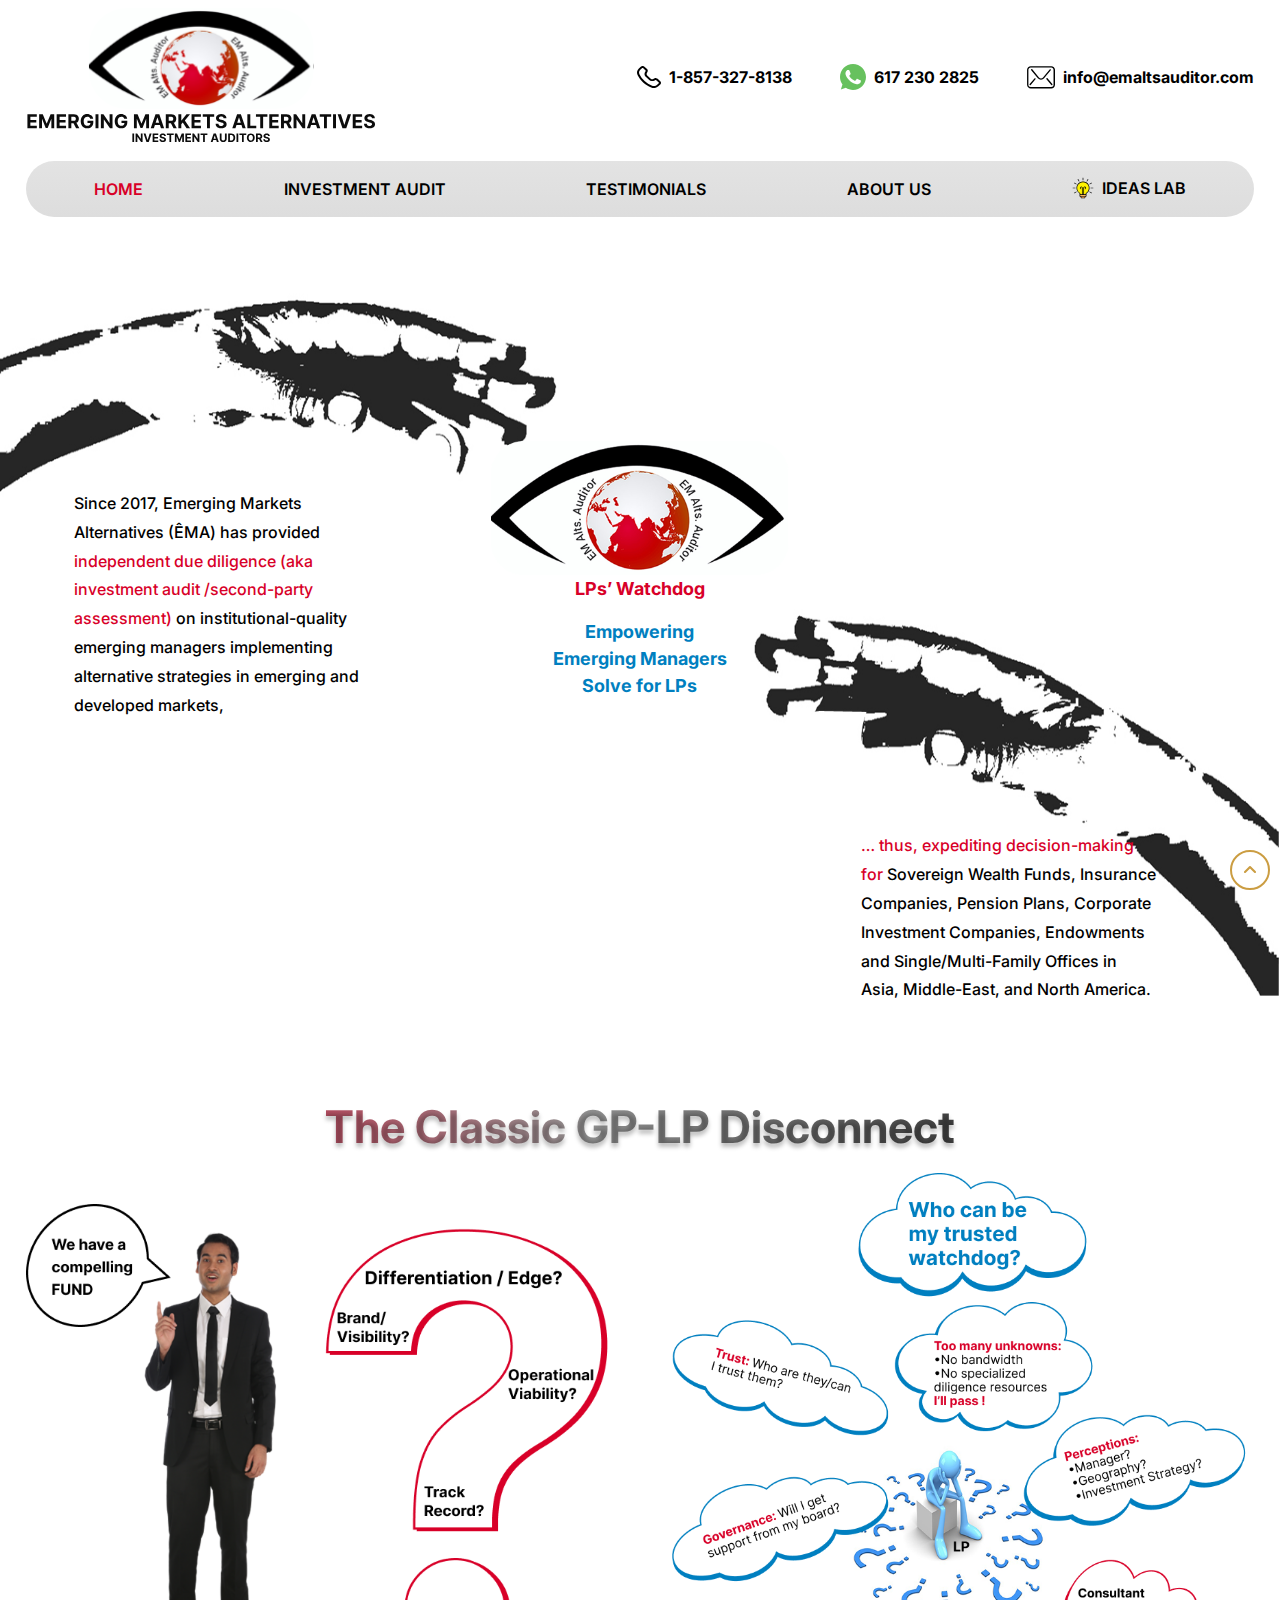
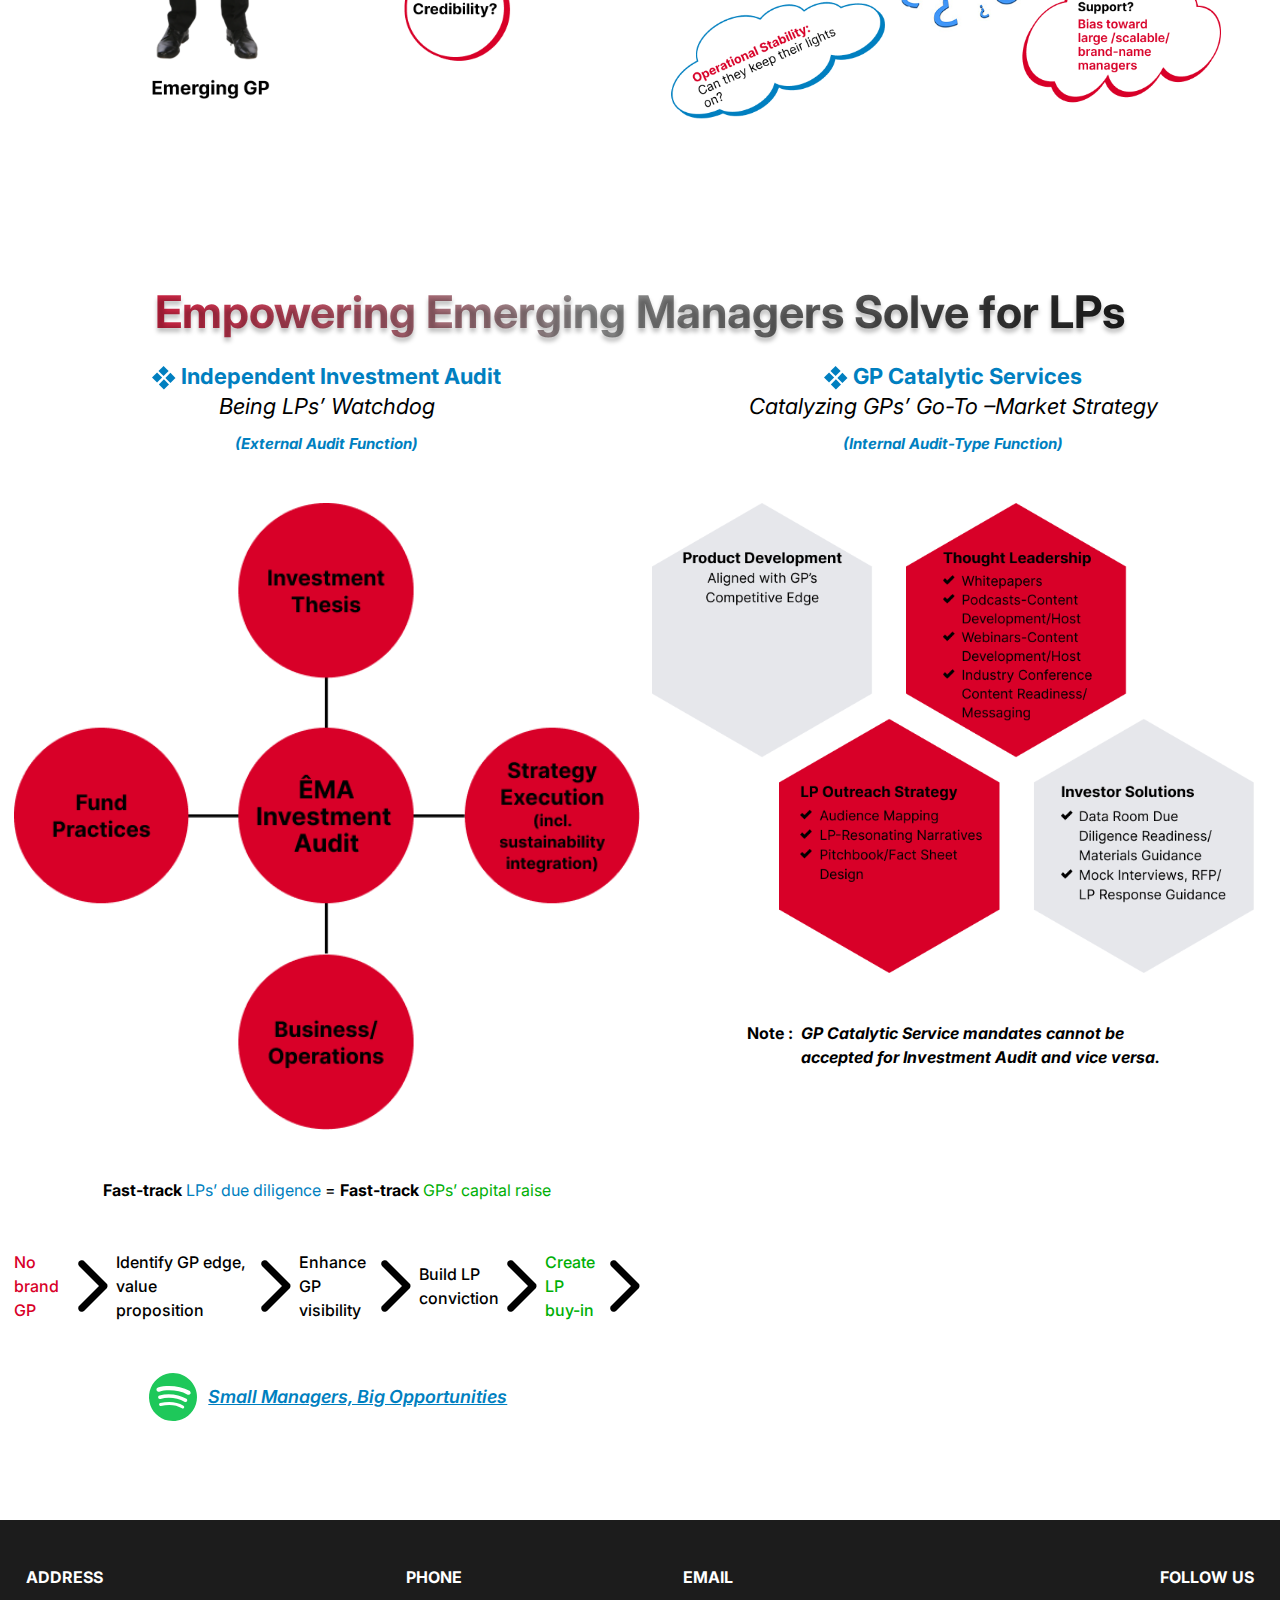
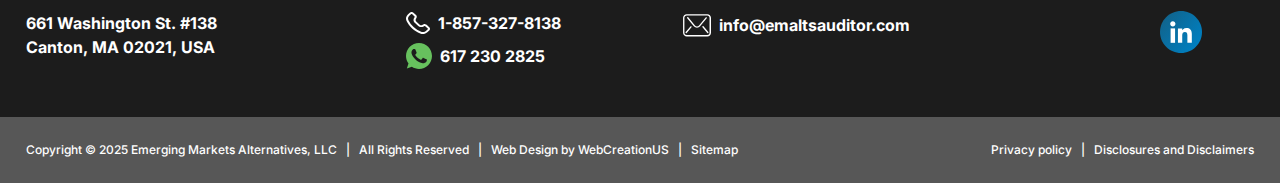
<file: index.html>
<!DOCTYPE html>
<html lang="en">
   <head>
      <meta charset="UTF-8" />
      <meta name="viewport" content="width=device-width, initial-scale=1.0" />
      <link href="assets/css/bootstrap.min.css" rel="stylesheet" />
      <link
         rel="stylesheet"
         href="https://cdnjs.cloudflare.com/ajax/libs/font-awesome/6.7.2/css/all.min.css"
         />
      <link rel="stylesheet" href="assets/css/slick.css">
      <link rel="stylesheet" href="assets/css/slick-theme.css">
      <link rel="stylesheet" href="assets/css/animate.css" />
      <link rel="stylesheet" href="assets/css/style.css" />
      <link rel="icon" type="image/icon" href="assets/images/favicon.png" />
      <title>Emerging Markets Alternatives</title>
   </head>
   <body>
      <button
         onclick="topFunction()"
         id="ScrollToTop"
         title="Go to top"
         style="display: inline-block"
         >
      <i class="fa-solid fa-angle-up"></i>
      </button>
      <header>
         <div class="main-header ">
           
            <nav class="navbar navbar-expand-lg p-0 ">
               <div class="container  flex-wrap">
               <div class="header-top w-100 d-flex justify-content-between align-items-center py-2">
                  <div class="site-logo ">
                     <a href="index.html" class="navbar-brand p-0 me-0">
                       <img
                          src="assets/images/logo.svg"
                          alt="Site Logo"
                          class="img-fluid w-100"
                          />
                       </a>
                    </div>
                    <div class="nav-info d-none d-lg-flex gap-5 align-items-center">
                     <a href="tel:1-857-327-8138" class="fs-20 fw-700 text-black-50 d-flex align-items-center gap-2"> <img src="assets/images/call-icn.svg" alt="call icn" class="img-fluid"> 1-857-327-8138</a>
                     <a href="https://wa.me/6172302825" class="fs-20 fw-700 text-black-50 d-flex align-items-center gap-2" target="_blank" rel="noopener">
                        <img src="assets/images/whatsapp-icn.svg" alt="WhatsApp icon" class="img-fluid"> 
                        617 230 2825
                      </a>
                     <a href="mailto:info@emaltsauditor.com " class="fs-20 fw-700 text-black-50 d-flex align-items-center gap-2"> <img src="assets/images/email-icn.svg" alt="Email icn" class="img-fluid"> info@emaltsauditor.com </a>

                   
                  </div>
                  <button
                  class="navbar-toggler ms-3"
                  type="button"
                  data-bs-toggle="offcanvas"
                  data-bs-target="#navbarOffcanvas"
                  aria-controls="navbarOffcanvas"
                  aria-expanded="false"
                  aria-label="Toggle navigation"
                  >
               <span class="navbar-toggler-icon">
               <i class="fa-solid fa-bars"></i>
               </span>
               </button>
               </div>

                <div
                class="offcanvas offcanvas-start w-100 bg-light py-lg-3 rounded-pill my-lg-2"
                id="navbarOffcanvas"
                tabindex="-1"
                aria-labelledby="offcanvasNavbarLabel"
                >
                <div class="offcanvas-header d-block d-lg-none">
                   <button
                      type="button"
                      class="btn-close btn-close-white text-reset"
                      data-bs-dismiss="offcanvas"
                      aria-label="Close"
                      ></button>
                </div>
                <div class="offcanvas-body d-lg-flex  w-100 ">
                   <ul class="navbar-nav flex-grow-1 justify-content-around ">
                 


                      <li class="nav-item">
                         <a class="nav-link active" href="index.html">Home</a>
                      </li>
                      <li class="nav-item">
                         <a class="nav-link" href="investment-audit.html"> Investment Audit  </a>
                      </li>
                      <li class="nav-item">
                         <a class="nav-link" href="testimonials.html">Testimonials</a>
                      </li>
                      <li class="nav-item">
                         <a class="nav-link" href="#">About Us</a>
                      </li>
                      <li class="nav-item">
                        <a class="nav-link d-flex align-items-center gap-2" href="#" ><img src="assets/images/bulb-icn.svg" alt="Bulb icn " class="img-fluid "> Ideas Lab</a>
                     </li>
                      
                   

                      
                      
                   </ul>
                </div>
             </div>

               
                  
                 
               </div>
            </nav>

         


         </div>
      </header>


      <div class="banner-sec py-5" >
         <div class="container pt-sm-5">
            <div class="row mt-sm-5 pt-sm-5">
               <div class="col-lg-4 pt-sm-5 mt-sm-4">
                  <div class="banner-wrap px-sm-5">
                     <div class="banner-text">
                        <p class="fs-20 fw-500  mb-0 lh-1-8 ">
                           Since 2017, Emerging Markets Alternatives (ÊMA) has provided <span class="text-danger">independent due diligence (aka investment audit /second-party assessment)</span> on institutional-quality emerging managers implementing alternative strategies in emerging and developed markets,
                        </p>
                     </div>
                  </div>
               </div>
               <div class="col-lg-4 col-sm-6 mt-4">
                  <div class="banner-wrap px-sm-5 text-center">
                     <div class="banner-logo">
                        <img src="assets/images/banner-logo.png" alt="logo" class="img-fluid">
                     </div>
                     <div class="banner-text ">
                        <p class="fs-25 fw-700 text-danger mb-3">
                           LPs’ Watchdog
                        </p>
                        <p class="fs-25 fw-700 text-primary  mb-0  ">
                           Empowering
                           <br />
                           Emerging Managers
                           <br />
                           Solve for LPs
                        </p>
                     </div>
                  </div>
               </div>
            </div>
            <div class="row pt-sm-5 mt-sm-3 mt-4 justify-content-end">
               <div class="col-lg-4 pt-lg-5">
                  <div class="banner-wrap pe-lg-5 me-sm-5">
                     <div class="banner-text">
                        <p class="fs-20 fw-500  mb-0 lh-1-8 ">
                           <span class="text-danger">… thus, expediting decision-making for</span> Sovereign Wealth Funds, Insurance Companies, Pension Plans, Corporate Investment Companies, Endowments and Single/Multi-Family Offices in Asia, Middle-East, and North America.
                        </p>
                     </div>
                  </div>
               </div>

            </div>
         </div>
      </div>

      <div class="classic-sec py-5">
         <div class="container ">
            <div class="classic-heading text-center">
               <h2 class="fs-70 fw-700 ">
                  The Classic GP-LP Disconnect
               </h2>
            </div>
            <div class="row align-items-center">
               <div class="col-md-6 mb-4 mb-md-0">
                  <div class="classic-img">
                     <img src="assets/images/classic-img-1.png" alt="Classic Img " class="img-fluid w-100 h-100 object-contain">
                  </div>
               </div>
               <div class="col-md-6">
                  <div class="classic-img">
                     <img src="assets/images/classic-img-2.png" alt="Classic Img " class="img-fluid w-100 h-100 object-contain">
                  </div>
               </div>
            </div>
         </div>
      </div>

      <div class="empowering-sec py-5">
         <div class="container py-lg-5">
            <div class="empowering-heading text-center">
               <h2 class="fs-70 fw-700 mb-4">
                  Empowering Emerging Managers Solve for LPs
               </h2>
            </div>
            <div class="row">
               <div class="col-lg-6 p-lg-0 mb-4 mb-lg-0">
                  <div class="empowering-wrap">
                     <div class="empowering-text text-center">
                        <h3 class="fs-30 fw-700 text-primary mb-0">
                           <img src="assets/images/point-icn.svg" alt="Point icn " class="img-fluid">
                           Independent Investment Audit
                        </h3>
                        <p class="fs-30 text-black-50 mb-2">
                           <i>
                              Being LPs’ Watchdog
                           </i>
                        </p>
                        <span class="fs-16 fw-700 text-primary"><i>(External Audit Function)</i></span>
                     </div>
                     <div class="empowering-img my-5">
                        <img src="assets/images/empowering-img-1.png" alt=" empowering-img" class="img-fluid w-100 h-100 object-contain">
                     </div>
                     <p class="fs-20 text-center">
                        <strong>Fast-track</strong> <span class="text-primary">LPs’ due diligence</span> = <strong> Fast-track</strong> <span class="text-success">GPs’ capital raise</span>
                     </p>
                     <div class="bran-wrap d-flex flex-sm-nowrap flex-wrap gap-sm-2 gap-3 align-items-center justify-content-center my-lg-5 my-4 ">
                        
                        <span class="fs-20 fw-500 text-danger">
                           No brand
                           <br />
                           GP
                        </span>
                        <img src="assets/images/Arrow-icn.png" alt="Arrow icn" class="img-fluid">
                        <span class="fs-20 fw-500 ">
                           Identify GP edge, value
                           <br>
                           proposition
                        </span>
                        <img src="assets/images/Arrow-icn.png" alt="Arrow icn" class="img-fluid">
                        <span class="fs-20 fw-500 ">
                           Enhance GP
                           <br />
                           visibility
                        </span>
                        <img src="assets/images/Arrow-icn.png" alt="Arrow icn" class="img-fluid">
                        <span class="fs-20 fw-500 ">
                           Build LP
                           <br />
                           conviction
                        </span>
                        <img src="assets/images/Arrow-icn.png" alt="Arrow icn" class="img-fluid">
                        <span class="fs-20 fw-500 text-success">
                           Create LP
                           <br />
                           buy-in
                        </span>
                        <img src="assets/images/Arrow-icn.png" alt="Arrow icn" class="img-fluid">
                     </div>
                     <div class="spotify-wrap d-flex align-items-center justify-content-center gap-2">
                        <img src="assets/images/spotify-icn.svg" alt="spotify-icn" class="img-fluid">
                        <a href="#" class="fs-25 fw-600 text-primary text-decoration-underline "><i>Small Managers, Big Opportunities</i></a>
                     </div>
                  </div>
               </div>
               <div class="col-lg-6">
                  <div class="empowering-wrap">
                     <div class="empowering-text text-center">
                        <h3 class="fs-30 fw-700 text-primary mb-0">
                           <img src="assets/images/point-icn.svg" alt="Point icn " class="img-fluid">
                           GP Catalytic Services
                        </h3>
                        <p class="fs-30 text-black-50 mb-2">
                           <i>
                              Catalyzing GPs’ Go-To –Market Strategy
                           </i>
                        </p>
                        <span class="fs-16 fw-700 text-primary"><i>(Internal Audit-Type Function)</i></span>
                     </div>
                     <div class="empowering-img my-5">
                        <img src="assets/images/empowering-img-2.png" alt=" empowering-img" class="img-fluid w-100 h-100 object-contain">
                     </div>
                     <p class="fs-20 fw-700  d-flex gap-2 justify-content-center">
                        <span>
                           Note : 
                        </span>
                        <i>
                           GP Catalytic Service mandates cannot be
                           <br>
                           accepted for Investment Audit and vice versa.
                        </i>
                     </p>
                     
                  </div>
               </div>
            </div>
         </div>
      </div>

      <footer class="bg-secondary">
         <div class="container py-5">
            <div class="row justify-content-between">
               <div class="col-lg-3 col-md-6 my-4 my-lg-0">
                  <div class="footer-wrap text-center text-md-start ">
                     <h4 class="fs-20 fw-700 text-uppercase text-white mb-4">
                        Address
                     </h4>
                     <p class="fs-20 fw-700 text-white mb-0">
                        661 Washington St. #138
                        <br />
                        Canton, MA 02021, USA
                     </p>
                  </div>
               </div>
               <div class="col-lg-3 col-md-6 my-4 my-lg-0">
                  <div class="footer-wrap d-flex justify-content-lg-center justify-content-md-start justify-content-center">
                     <div class="footer-bx text-center text-md-start">
                        <h4 class="fs-20 fw-700 text-uppercase text-white mb-4">
                           Phone
                        </h4>
                        <div class="footer-links">
                           <ul>
                              <li class="my-2">
                                 <a href="tel:1-857-327-8138" class="cta-number fs-20 fw-700 text-white d-flex gap-2 align-items-center">
                                    <img src="assets/images/call-icn.svg" alt="Call Icn" class="img-fluid ">
                                    1-857-327-8138
                                 </a>
                              </li>
                              <li>
                                 <a href="https://wa.me/6172302825" class="fs-20 fw-700 text-white d-flex gap-2 align-items-center">
                                    <img src="assets/images/whatsapp-icn.svg" alt="WhatsApp Icn" class="img-fluid ">
                                    617 230 2825
                                 </a>
                              </li>
                           </ul>
                        </div>
                     </div>
                  </div>
               </div>
               <div class="col-lg-3 col-md-6 my-4 my-lg-0">
                  <div class="footer-wrap d-flex justify-content-lg-center justify-content-md-start justify-content-center">
                     <div class="footer-bx text-center text-md-start">
                        <h4 class="fs-20 fw-700 text-uppercase text-white mb-4">
                           Email
                        </h4>
                        <div class="footer-links">
                           <ul>
                              <li class="my-2">
                                 <a href="mailto:info@emaltsauditor.com " class="cta-number fs-20 fw-700 text-white d-flex gap-2 align-items-center">
                                    <img src="assets/images/email-icn.svg" alt="Call Icn" class="img-fluid ">
                                    info@emaltsauditor.com 
                                 </a>
                              </li>
                             
                           </ul>
                        </div>
                     </div>
                  </div>
               </div>
               <div class="col-lg-3 col-md-6 my-4 my-lg-0">
                  <div class="footer-wrap d-flex justify-content-lg-end justify-content-md-start justify-content-center">
                     <div class="footer-bx text-center text-md-start">
                        <h4 class="fs-20 fw-700 text-uppercase text-white mb-4">
                           Follow Us
                        </h4>
                        <div class="social-links">
                           <ul>
                              <li class="my-2">
                                 <a href="# " >
                                    <img src="assets/images/linkedin-icn.svg" alt="linkedin-icn" class="img-fluid ">
                                 </a>
                              </li>
                             
                           </ul>
                        </div>
                     </div>
                  </div>
               </div>
               
            </div>
         </div>
         <div class="copy-right py-4 bg-secondary">
            <div class="container">
               <div class="copy-wrap d-lg-flex justify-content-between align-items-center">
                  <p class="fs-14 fw-500 text-white mb-0 text-center text-lg-start">
                     Copyright © 2025  Emerging Markets Alternatives, LLC  &nbsp;  | &nbsp;  All Rights Reserved   &nbsp; | &nbsp;  Web Design by WebCreationUS  &nbsp;  | &nbsp;  Sitemap
                  </p>
                  <p class="fs-14 fw-500 text-white mb-0 text-center text-lg-end">
                     Privacy policy  &nbsp;  |  &nbsp;  Disclosures and Disclaimers
                  </p>
               </div>
            </div>
         </div>
      </footer>
      
   

    

      <script src="assets/js/jquery-3.7.1.js"></script>
      <script src="assets/js/slick.min.js"></script>
      <script src="assets/js/wow.js"></script>
      <script src="assets/js/bootstrap.bundle.min.js"></script>
      <script src="assets/js/custom.js"></script>
      <script>
         new WOW({ animateClass: "animate__animated" }).init();
         
      </script>
   </body>
</html>
</file>
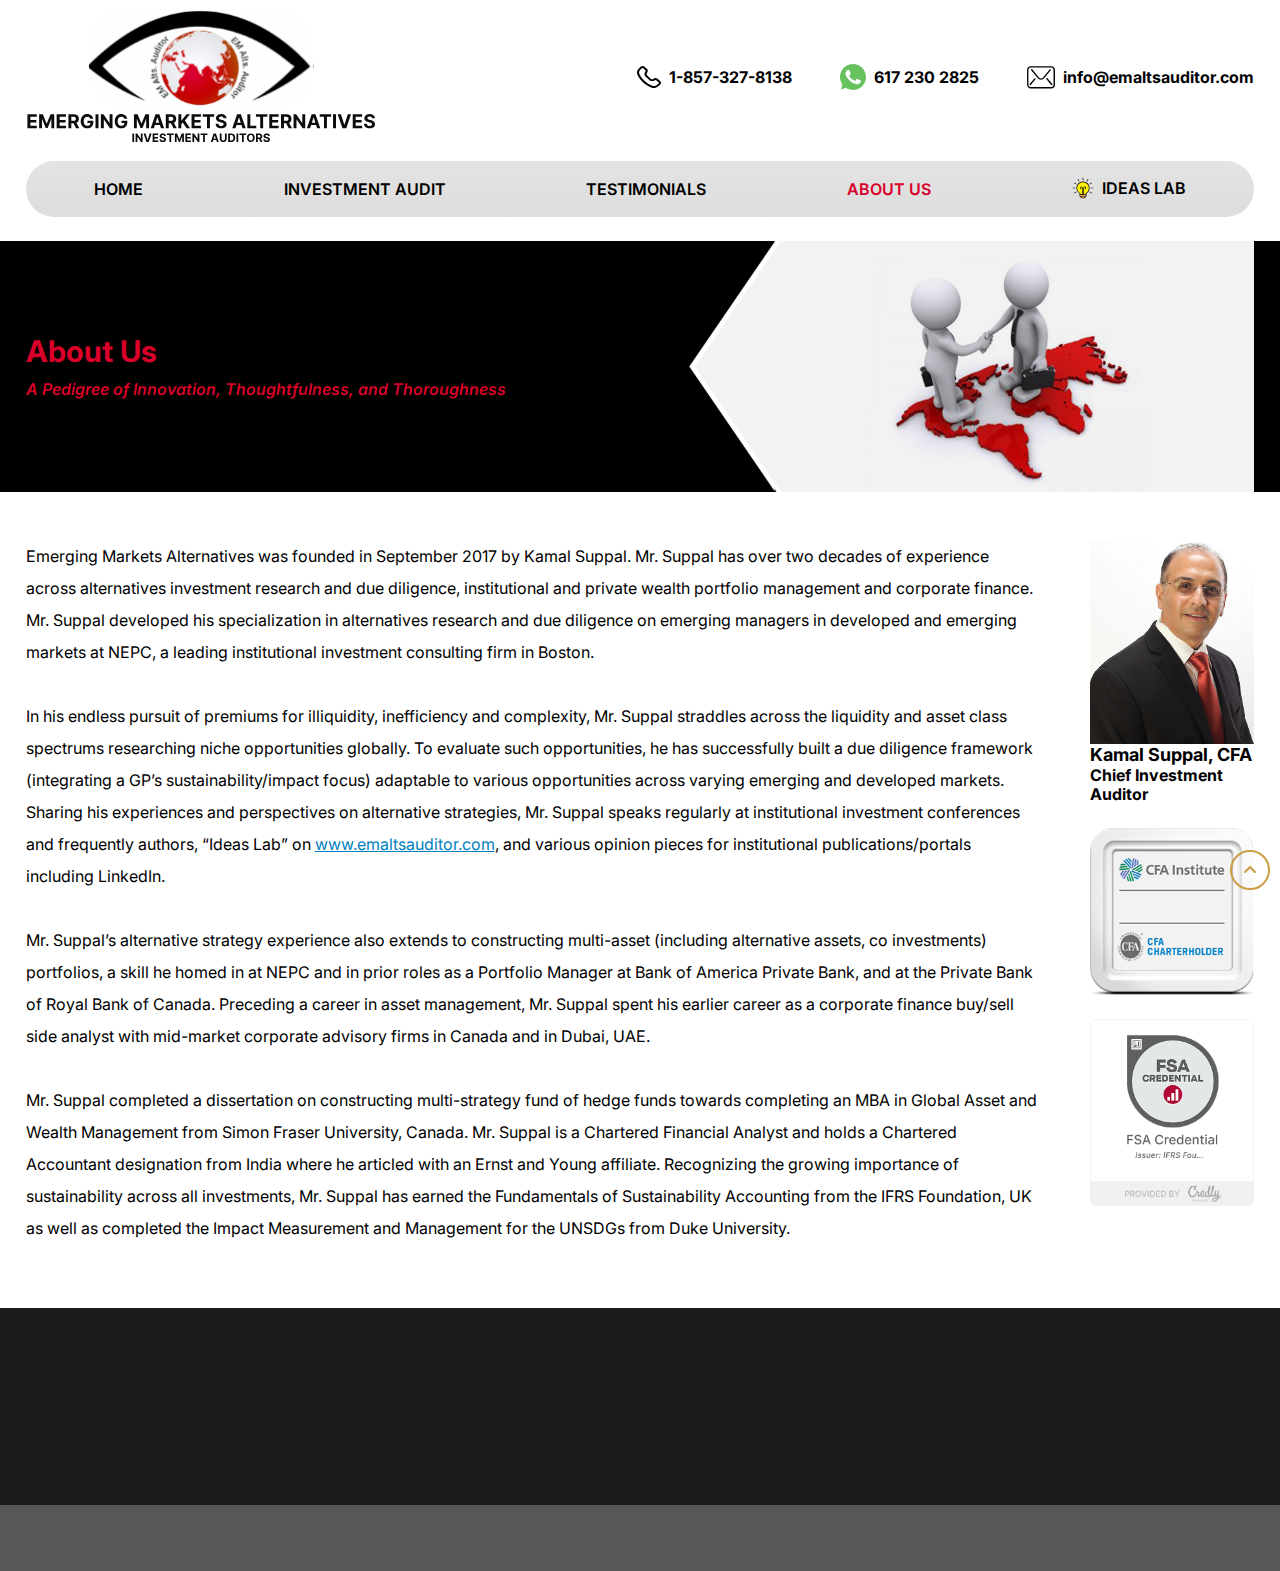
<file: about-us.html>
<!DOCTYPE html>
<html lang="en">
   <head>
      <meta charset="UTF-8" />
      <meta name="viewport" content="width=device-width, initial-scale=1.0" />
      <link href="assets/css/bootstrap.min.css" rel="stylesheet" />
      <link
         rel="stylesheet"
         href="https://cdnjs.cloudflare.com/ajax/libs/font-awesome/6.7.2/css/all.min.css"
         />
      <link rel="stylesheet" href="assets/css/slick.css">
      <link rel="stylesheet" href="assets/css/slick-theme.css">
      <link rel="stylesheet" href="assets/css/animate.css" />
      <link rel="stylesheet" href="assets/css/style.css" />
      <link rel="icon" type="image/icon" href="assets/images/favicon.png" />
      <title>Emerging Markets Alternatives</title>
   </head>
   <body>
      <button
         onclick="topFunction()"
         id="ScrollToTop"
         title="Go to top"
         style="display: inline-block"
         >
      <i class="fa-solid fa-angle-up"></i>
      </button>
      <header>
         <div class="main-header ">
           
            <nav class="navbar navbar-expand-lg p-0 ">
               <div class="container  flex-wrap">
               <div class="header-top w-100 d-flex justify-content-between align-items-center py-2">
                  <div class="site-logo ">
                     <a href="index.html" class="navbar-brand p-0 me-0">
                       <img
                          src="assets/images/logo.svg"
                          alt="Site Logo"
                          class="img-fluid w-100"
                          />
                       </a>
                    </div>
                    <div class="nav-info d-none d-lg-flex gap-5 align-items-center">
                     <a href="tel:1-857-327-8138" class="fs-20 fw-700 text-black-50 d-flex align-items-center gap-2"> <img src="assets/images/call-icn.svg" alt="call icn" class="img-fluid"> 1-857-327-8138</a>
                     <a href="https://wa.me/6172302825" class="fs-20 fw-700 text-black-50 d-flex align-items-center gap-2" target="_blank" rel="noopener">
                        <img src="assets/images/whatsapp-icn.svg" alt="WhatsApp icon" class="img-fluid"> 
                        617 230 2825
                      </a>
                     <a href="mailto:info@emaltsauditor.com " class="fs-20 fw-700 text-black-50 d-flex align-items-center gap-2"> <img src="assets/images/email-icn.svg" alt="Email icn" class="img-fluid"> info@emaltsauditor.com </a>

                   
                  </div>
                  <button
                  class="navbar-toggler ms-3"
                  type="button"
                  data-bs-toggle="offcanvas"
                  data-bs-target="#navbarOffcanvas"
                  aria-controls="navbarOffcanvas"
                  aria-expanded="false"
                  aria-label="Toggle navigation"
                  >
               <span class="navbar-toggler-icon">
               <i class="fa-solid fa-bars"></i>
               </span>
               </button>
               </div>

                <div
                class="offcanvas offcanvas-start w-100 bg-light py-lg-3 rounded-pill my-lg-2"
                id="navbarOffcanvas"
                tabindex="-1"
                aria-labelledby="offcanvasNavbarLabel"
                >
                <div class="offcanvas-header d-block d-lg-none">
                   <button
                      type="button"
                      class="btn-close btn-close-white text-reset"
                      data-bs-dismiss="offcanvas"
                      aria-label="Close"
                      ></button>
                </div>
                <div class="offcanvas-body d-lg-flex  w-100 ">
                   <ul class="navbar-nav flex-grow-1 justify-content-around ">
                 


                      <li class="nav-item">
                         <a class="nav-link " href="index.html">Home</a>
                      </li>
                      <li class="nav-item">
                         <a class="nav-link " href="investment-audit.html"> Investment Audit  </a>
                      </li>
                      <li class="nav-item">
                         <a class="nav-link " href="testimonials.html">Testimonials</a>
                      </li>
                      <li class="nav-item">
                         <a class="nav-link active" href="about-us.html">About Us</a>
                      </li>
                      <li class="nav-item">
                        <a class="nav-link d-flex align-items-center gap-2" href="ideas-lab.html" ><img src="assets/images/bulb-icn.svg" alt="Bulb icn " class="img-fluid "> Ideas Lab</a>
                     </li>
                      
                   

                      
                      
                   </ul>
                </div>
             </div>

               
                  
                 
               </div>
            </nav>

         


         </div>
      </header>

      <div class="about-banner bg-dark mt-3">
        <div class="container py-4 py-lg-0">
            <div class="row justify-content-between align-items-center">
                <div class="col-md-6 mb-4 mb-md-0">
                    <div class="about-wrap">
                        <div class="about-text wow animate__fadeInUp">
                            <h2 class="fs-40 fw-700 mb-2 text-danger">
                                About Us
                            </h2>
                            <p class="fs-20 fw-600 text-danger mb-0">
                                <i>
                                    A Pedigree of Innovation, Thoughtfulness, and Thoroughness
                                </i>
                            </p>
                        </div>
                    </div>
                </div>
                <div class="col-md-6">
                    <div class="banner-img text-end">
                        <img src="assets/images/about-us-banner.png" alt="About Img" class="img-fluid ms-auto">
                    </div>
                </div>
            </div>
        </div>
      </div>
      <div class="about-main py-5">
        <div class="container">
            <div class="row gx-lg-5">
                <div class="col-lg-10 mb-4 mb-lg-0 wow animate__fadeInUp">
                    <div class="about-text">
                        <p class="fs-20 lh-2 ">
                            Emerging Markets Alternatives was founded in September 2017 by Kamal Suppal. Mr. Suppal has over two decades of experience across alternatives investment research and due diligence, institutional and private wealth portfolio management and corporate finance. Mr. Suppal developed his specialization in alternatives research and due diligence on emerging managers in developed and emerging markets at NEPC, a leading institutional investment consulting firm in Boston.
                            <br>
                            <br>
                            In his endless pursuit of premiums for illiquidity, inefficiency and complexity, Mr. Suppal straddles across the liquidity and asset class spectrums researching niche opportunities globally. To evaluate such opportunities, he has successfully built a due diligence framework (integrating a GP’s sustainability/impact focus) adaptable to various opportunities across varying emerging and developed markets. Sharing his experiences and perspectives on alternative strategies, Mr. Suppal speaks regularly at institutional investment conferences and frequently authors, “Ideas Lab” on <a href="#" class="text-primary text-decoration-underline">www.emaltsauditor.com</a>, and various opinion pieces for institutional publications/portals including LinkedIn.
                            <br>
                            <br>
                            Mr. Suppal’s alternative strategy experience also extends to constructing multi-asset (including alternative assets, co investments) portfolios, a skill he homed in at NEPC and in prior roles as a Portfolio Manager at Bank of America Private Bank, and at the Private Bank of Royal Bank of Canada. Preceding a career in asset management, Mr. Suppal spent his earlier career as a corporate finance buy/sell side analyst with mid-market corporate advisory firms in Canada and in Dubai, UAE.
                            <br>
                            <br>
                            Mr. Suppal completed a dissertation on constructing multi-strategy fund of hedge funds towards completing an MBA in Global Asset and Wealth Management from Simon Fraser University, Canada. Mr. Suppal is a Chartered Financial Analyst and holds a Chartered Accountant designation from India where he articled with an Ernst and Young affiliate. Recognizing the growing importance of sustainability across all investments, Mr. Suppal has earned the Fundamentals of Sustainability Accounting from the IFRS Foundation, UK as well as completed the Impact Measurement and Management for the UNSDGs from Duke University.
                        </p>
                    </div>
                </div>
                <div class="col-lg-2 wow animate__fadeInUp">
                    <div class="chief-wrap">
                        <div class="chief-img">
                            <img src="assets/images/chief-img.jpg" alt="Chief Img" class="img-fluid w-100 h-100 object-cover">
                        </div>
                        <div class="chief-text">
                            <h4 class="fs-25 fw-700 mb-0">
                                Kamal Suppal, CFA
                            </h4>
                            <h5 class="fs-20 fw-700 ">
                                Chief Investment Auditor
                            </h5>
                        </div>
                    </div>
                    <div class="cfa-img my-4">
                        <img src="assets/images/cfa-img.png" alt="Cfa Img" class="img-fluid w-100 h-100 object-cover">
                    </div>
                    <div class="fsa-img">
                        <img src="assets/images/fsa-img.png" alt="Fsa img" class="img-fluid w-100 h-100 object-cover">
                    </div>
                </div>
            </div>
        </div>
      </div>


      <footer class="bg-secondary">
         <div class="container py-5">
            <div class="row justify-content-between">
               <div class="col-lg-3 col-md-6 my-4 my-lg-0 wow animate__fadeInUp">
                  <div class="footer-wrap text-center text-md-start ">
                     <h4 class="fs-20 fw-700 text-uppercase text-white mb-4">
                        Address
                     </h4>
                     <p class="fs-20 fw-700 text-white mb-0">
                        661 Washington St. #138
                        <br />
                        Canton, MA 02021, USA
                     </p>
                  </div>
               </div>
               <div class="col-lg-3 col-md-6 my-4 my-lg-0 wow animate__fadeInUp">
                  <div class="footer-wrap d-flex justify-content-lg-center justify-content-md-start justify-content-center">
                     <div class="footer-bx text-center text-md-start">
                        <h4 class="fs-20 fw-700 text-uppercase text-white mb-4">
                           Phone
                        </h4>
                        <div class="footer-links">
                           <ul>
                              <li class="my-2">
                                 <a href="tel:1-857-327-8138" class="cta-number fs-20 fw-700 text-white d-flex gap-2 align-items-center">
                                    <img src="assets/images/call-icn.svg" alt="Call Icn" class="img-fluid ">
                                    1-857-327-8138
                                 </a>
                              </li>
                              <li>
                                 <a href="https://wa.me/6172302825" class="fs-20 fw-700 text-white d-flex gap-2 align-items-center">
                                    <img src="assets/images/whatsapp-icn.svg" alt="WhatsApp Icn" class="img-fluid ">
                                    617 230 2825
                                 </a>
                              </li>
                           </ul>
                        </div>
                     </div>
                  </div>
               </div>
               <div class="col-lg-3 col-md-6 my-4 my-lg-0 wow animate__fadeInUp">
                  <div class="footer-wrap d-flex justify-content-lg-center justify-content-md-start justify-content-center">
                     <div class="footer-bx text-center text-md-start">
                        <h4 class="fs-20 fw-700 text-uppercase text-white mb-4">
                           Email
                        </h4>
                        <div class="footer-links">
                           <ul>
                              <li class="my-2">
                                 <a href="mailto:info@emaltsauditor.com " class="cta-number fs-20 fw-700 text-white d-flex gap-2 align-items-center">
                                    <img src="assets/images/email-icn.svg" alt="Call Icn" class="img-fluid ">
                                    info@emaltsauditor.com 
                                 </a>
                              </li>
                             
                           </ul>
                        </div>
                     </div>
                  </div>
               </div>
               <div class="col-lg-3 col-md-6 my-4 my-lg-0 wow animate__fadeInUp">
                  <div class="footer-wrap d-flex justify-content-lg-end justify-content-md-start justify-content-center">
                     <div class="footer-bx text-center text-md-start">
                        <h4 class="fs-20 fw-700 text-uppercase text-white mb-4">
                           Follow Us
                        </h4>
                        <div class="social-links">
                           <ul>
                              <li class="my-2">
                                 <a href="# " >
                                    <img src="assets/images/linkedin-icn.svg" alt="linkedin-icn" class="img-fluid ">
                                 </a>
                              </li>
                             
                           </ul>
                        </div>
                     </div>
                  </div>
               </div>
               
            </div>
         </div>
         <div class="copy-right py-4 bg-secondary">
            <div class="container">
               <div class="copy-wrap d-lg-flex justify-content-between align-items-center wow animate__fadeInUp">
                  <p class="fs-14 fw-500 text-white mb-0 text-center text-lg-start">
                     Copyright © 2025  Emerging Markets Alternatives, LLC  &nbsp;  | &nbsp;  All Rights Reserved   &nbsp; | &nbsp;  Web Design by WebCreationUS  &nbsp;  | &nbsp;  Sitemap
                  </p>
                  <p class="fs-14 fw-500 text-white mb-0 text-center text-lg-end">
                     Privacy policy  &nbsp;  |  &nbsp;  Disclosures and Disclaimers
                  </p>
               </div>
            </div>
         </div>
      </footer>
      
   

    

      <script src="assets/js/jquery-3.7.1.js"></script>
      <script src="assets/js/slick.min.js"></script>
      <script src="assets/js/wow.js"></script>
      <script src="assets/js/bootstrap.bundle.min.js"></script>
      <script src="assets/js/custom.js"></script>
      <script>
         new WOW({ animateClass: "animate__animated" }).init();
         
      </script>
   </body>
</html>
</file>
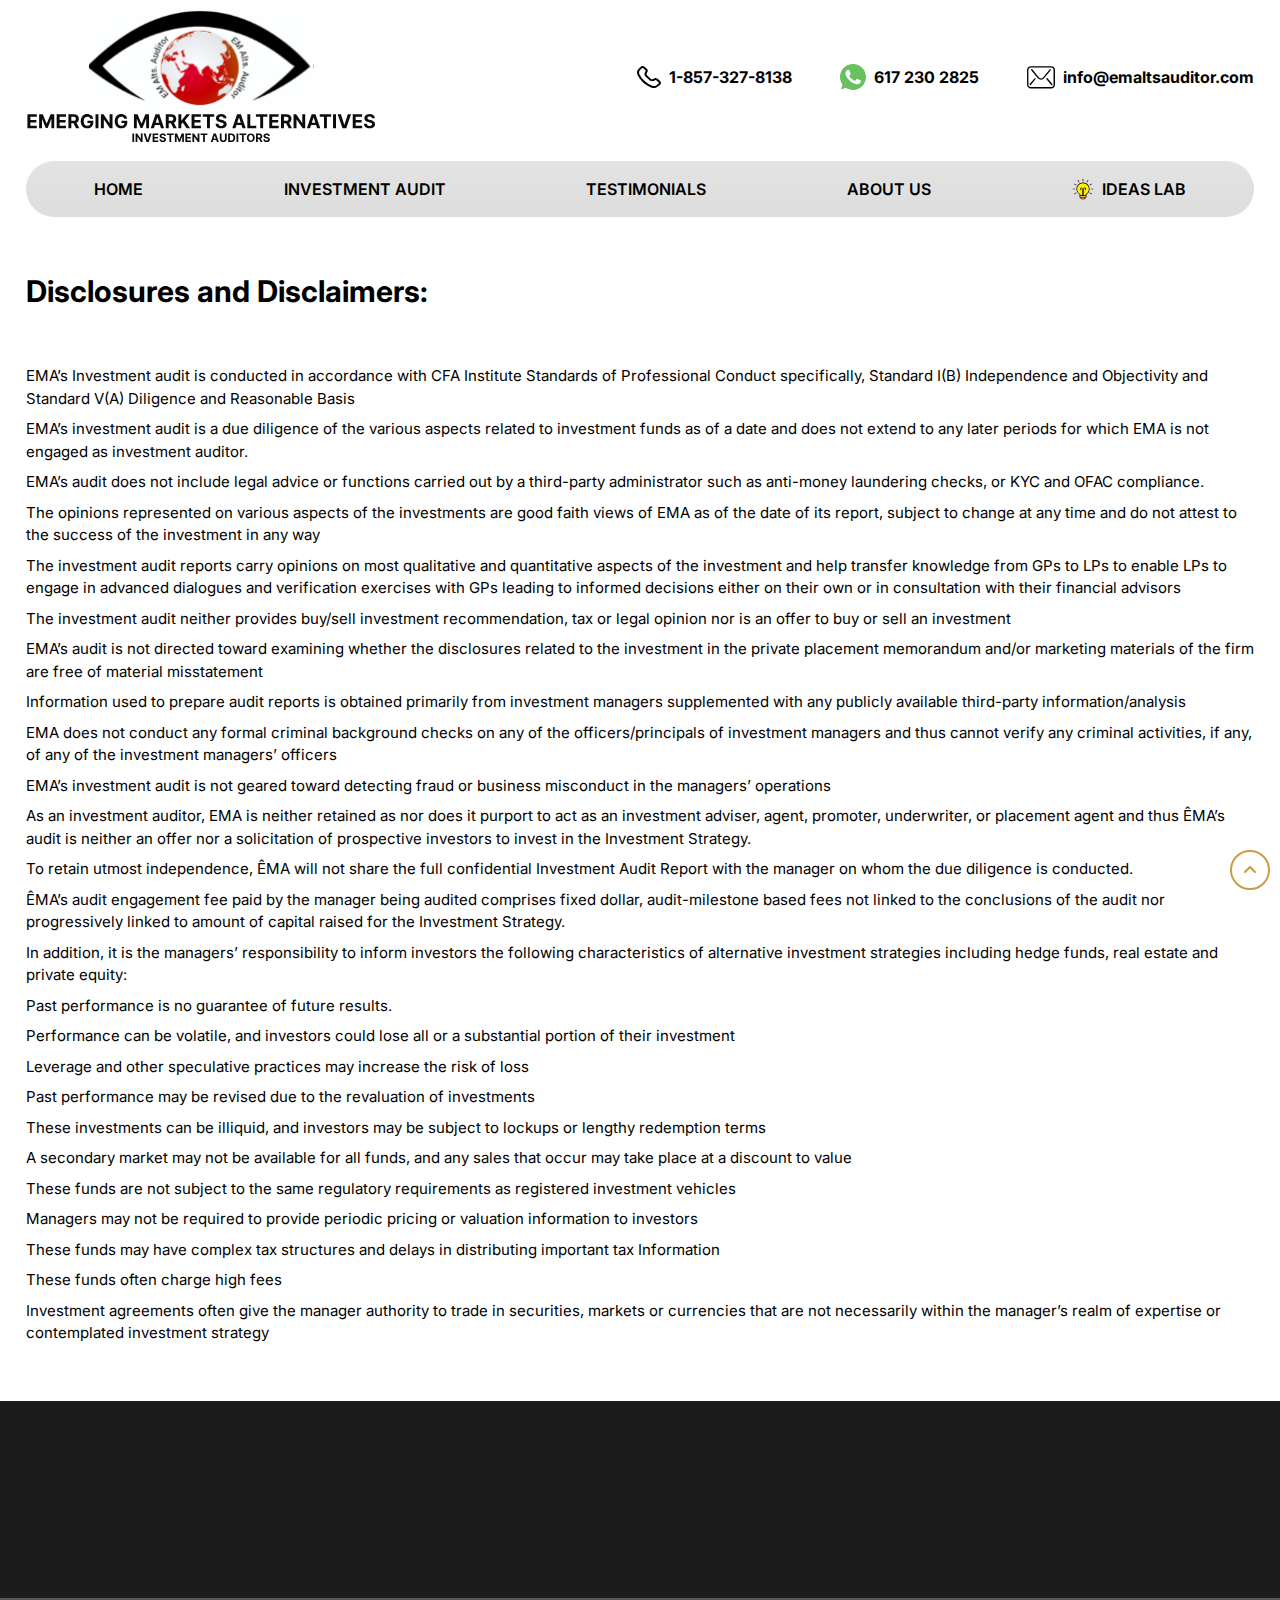
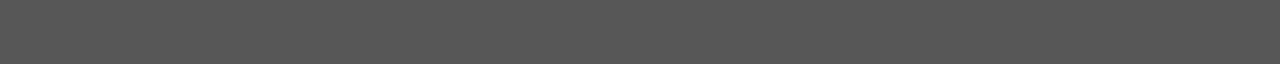
<file: disclosures-and-disclaimers.html>
<!DOCTYPE html>
<html lang="en">
   <head>
      <meta charset="UTF-8" />
      <meta name="viewport" content="width=device-width, initial-scale=1.0" />
      <link href="assets/css/bootstrap.min.css" rel="stylesheet" />
      <link
         rel="stylesheet"
         href="https://cdnjs.cloudflare.com/ajax/libs/font-awesome/6.7.2/css/all.min.css"
         />
      <link rel="stylesheet" href="assets/css/slick.css">
      <link rel="stylesheet" href="assets/css/slick-theme.css">
      <link rel="stylesheet" href="assets/css/animate.css" />
      <link rel="stylesheet" href="assets/css/style.css" />
      <link rel="icon" type="image/icon" href="assets/images/favicon.png" />
      <title>Emerging Markets Alternatives</title>
   </head>
   <body>
      <button
         onclick="topFunction()"
         id="ScrollToTop"
         title="Go to top"
         style="display: inline-block"
         >
      <i class="fa-solid fa-angle-up"></i>
      </button>
      <header>
         <div class="main-header ">
           
            <nav class="navbar navbar-expand-lg p-0 ">
               <div class="container  flex-wrap">
               <div class="header-top w-100 d-flex justify-content-between align-items-center py-2">
                  <div class="site-logo ">
                     <a href="index.html" class="navbar-brand p-0 me-0">
                       <img
                          src="assets/images/logo.svg"
                          alt="Site Logo"
                          class="img-fluid w-100"
                          />
                       </a>
                    </div>
                    <div class="nav-info d-none d-lg-flex gap-5 align-items-center">
                     <a href="tel:1-857-327-8138" class="fs-20 fw-700 text-black-50 d-flex align-items-center gap-2"> <img src="assets/images/call-icn.svg" alt="call icn" class="img-fluid"> 1-857-327-8138</a>
                     <a href="https://wa.me/6172302825" class="fs-20 fw-700 text-black-50 d-flex align-items-center gap-2" target="_blank" rel="noopener">
                        <img src="assets/images/whatsapp-icn.svg" alt="WhatsApp icon" class="img-fluid"> 
                        617 230 2825
                      </a>
                     <a href="mailto:info@emaltsauditor.com " class="fs-20 fw-700 text-black-50 d-flex align-items-center gap-2"> <img src="assets/images/email-icn.svg" alt="Email icn" class="img-fluid"> info@emaltsauditor.com </a>

                   
                  </div>
                  <button
                  class="navbar-toggler ms-3"
                  type="button"
                  data-bs-toggle="offcanvas"
                  data-bs-target="#navbarOffcanvas"
                  aria-controls="navbarOffcanvas"
                  aria-expanded="false"
                  aria-label="Toggle navigation"
                  >
               <span class="navbar-toggler-icon">
               <i class="fa-solid fa-bars"></i>
               </span>
               </button>
               </div>

                <div
                class="offcanvas offcanvas-start w-100 bg-light py-lg-3 rounded-pill my-lg-2"
                id="navbarOffcanvas"
                tabindex="-1"
                aria-labelledby="offcanvasNavbarLabel"
                >
                <div class="offcanvas-header d-block d-lg-none">
                   <button
                      type="button"
                      class="btn-close btn-close-white text-reset"
                      data-bs-dismiss="offcanvas"
                      aria-label="Close"
                      ></button>
                </div>
                <div class="offcanvas-body d-lg-flex  w-100 ">
                   <ul class="navbar-nav flex-grow-1 justify-content-around align-items-center">
                 


                      <li class="nav-item">
                         <a class="nav-link " href="index.html">Home</a>
                      </li>
                      <li class="nav-item">
                         <a class="nav-link " href="investment-audit.html"> Investment Audit  </a>
                      </li>
                      <li class="nav-item">
                         <a class="nav-link " href="testimonials.html">Testimonials</a>
                      </li>
                      <li class="nav-item">
                         <a class="nav-link " href="about-us.html">About Us</a>
                      </li>
                      <li class="nav-item">
                        <a class="nav-link d-flex align-items-center gap-2" href="ideas-lab.html" ><img src="assets/images/bulb-icn.svg" alt="Bulb icn " class="img-fluid "> Ideas Lab</a>
                     </li>
                      
                   

                      
                      
                   </ul>
                </div>
             </div>

               
                  
                 
               </div>
            </nav>

         


         </div>
      </header>


      <div class="disclosures-main py-5">
        <div class="container">
            <div class="disclosures-heading wow animate__fadeInUp">
                <h2 class="fs-40 fw-700 mb-5 "> 
                  Disclosures and Disclaimers:
                </h2>
            </div>
            <div class="row gx-lg-5">
                <div class="col-lg-12 wow animate__fadeInUp">
                    <div class="disclosures-text">
                        <ul>
                            <li class="fs-16 lh-1-5 my-2">
                              EMA’s Investment audit is conducted in accordance with CFA Institute Standards of
Professional Conduct specifically, Standard I(B) Independence and Objectivity and
Standard V(A) Diligence and Reasonable Basis
                            </li>
                            <li class="fs-16 lh-1-5 my-2">
                              EMA’s investment audit is a due diligence of the various aspects related to
                              investment funds as of a date and does not extend to any later periods for which
                              EMA is not engaged as investment auditor.
                            </li>
                            <li class="fs-16 lh-1-5 my-2">
                              EMA’s audit does not include legal advice or functions carried out by a third-party
                              administrator such as anti-money laundering checks, or KYC and OFAC compliance.
                            </li>
                            <li class="fs-16 lh-1-5 my-2">
                              The opinions represented on various aspects of the investments are good faith
                              views of EMA as of the date of its report, subject to change at any time and do not
                              attest to the success of the investment in any way
                            </li>
                            <li class="fs-16 lh-1-5 my-2">
                              The investment audit reports carry opinions on most qualitative and quantitative
                              aspects of the investment and help transfer knowledge from GPs to LPs to enable
                              LPs to engage in advanced dialogues and verification exercises with GPs leading to
                              informed decisions either on their own or in consultation with their financial advisors
                            </li>
                            <li class="fs-16 lh-1-5 my-2">
                              The investment audit neither provides buy/sell investment recommendation, tax or
                              legal opinion nor is an offer to buy or sell an investment
                            </li>
                            <li class="fs-16 lh-1-5 my-2">
                              EMA’s audit is not directed toward examining whether the disclosures related to the
                              investment in the private placement memorandum and/or marketing materials of the
                              firm are free of material misstatement
                            </li>
                            <li class="fs-16 lh-1-5 my-2">
                              Information used to prepare audit reports is obtained primarily from investment
                              managers supplemented with any publicly available third-party information/analysis
                            </li>
                            <li class="fs-16 lh-1-5 my-2">
                              EMA does not conduct any formal criminal background checks on any of the
                              officers/principals of investment managers and thus cannot verify any criminal
                              activities, if any, of any of the investment managers’ officers
                            </li>
                            <li class="fs-16 lh-1-5 my-2">
                              EMA’s investment audit is not geared toward detecting fraud or business misconduct
                              in the managers’ operations
                            </li>
                            <li class="fs-16 lh-1-5 my-2">
                              As an investment auditor, EMA is neither retained as nor does it purport to act as an
                              investment adviser, agent, promoter, underwriter, or placement agent and thus
                              ÊMA’s audit is neither an offer nor a solicitation of prospective investors to invest in
                              the Investment Strategy.
                            </li>
                            <li class="fs-16 lh-1-5 my-2">
                              To retain utmost independence, ÊMA will not share the full confidential Investment
                              Audit Report with the manager on whom the due diligence is conducted.
                            </li>
                            <li class="fs-16 lh-1-5 my-2">
                              ÊMA’s audit engagement fee paid by the manager being audited comprises fixed
                              dollar, audit-milestone based fees not linked to the conclusions of the audit nor
                              progressively linked to amount of capital raised for the Investment Strategy.
                            </li>
                            <li class="fs-16 lh-1-5 my-2">
                              In addition, it is the managers’ responsibility to inform investors the following
                              characteristics of alternative investment strategies including hedge funds, real estate
                              and private equity:
                                <ul>
                                    <li class="fs-16 lh-1-5 my-2">
                                       Past performance is no guarantee of future results.
                                    </li>
                                    <li class="fs-16 lh-1-5 my-2">
                                       Performance can be volatile, and investors could lose all or a substantial
                                       portion of their investment
                                    </li>
                                    <li class="fs-16 lh-1-5 my-2">
                                       Leverage and other speculative practices may increase the risk of loss
                                    </li>
                                    <li class="fs-16 lh-1-5 my-2">
                                       Past performance may be revised due to the revaluation of investments
                                    </li>
                                    <li class="fs-16 lh-1-5 my-2">
                                       These investments can be illiquid, and investors may be subject to lockups
or lengthy redemption terms
                                    </li>
                                    <li class="fs-16 lh-1-5 my-2">
                                       A secondary market may not be available for all funds, and any sales that
occur may take place at a discount to value
                                    </li>
                                    <li class="fs-16 lh-1-5 my-2">
                                       These funds are not subject to the same regulatory requirements as
                                       registered investment vehicles
                                    </li>
                                    <li class="fs-16 lh-1-5 my-2">
                                       Managers may not be required to provide periodic pricing or valuation
information to investors
                                    </li>
                                    <li class="fs-16 lh-1-5 my-2">
                                       These funds may have complex tax structures and delays in distributing
important tax Information
                                    </li>
                                    <li class="fs-16 lh-1-5 my-2">
                                       These funds often charge high fees
                                    </li>
                                    <li class="fs-16 lh-1-5 my-2">
                                       Investment agreements often give the manager authority to trade in
                                       securities, markets or currencies that are not necessarily within the
                                       manager’s realm of expertise or contemplated investment strategy
                                    </li>
                                </ul>


                            </li>
                           
                            
                        </ul>
                        
                    </div>
                </div>
         
            </div>
        </div>
      </div>


      <footer class="bg-secondary">
         <div class="container py-5">
            <div class="row justify-content-between">
               <div class="col-lg-3 col-md-6 my-4 my-lg-0 wow animate__fadeInUp">
                  <div class="footer-wrap text-center text-md-start ">
                     <h4 class="fs-20 fw-700 text-uppercase text-white mb-4">
                        Address
                     </h4>
                     <p class="fs-20 fw-700 text-white mb-0">
                        661 Washington St. #138
                        <br />
                        Canton, MA 02021, USA
                     </p>
                  </div>
               </div>
               <div class="col-lg-3 col-md-6 my-4 my-lg-0 wow animate__fadeInUp">
                  <div class="footer-wrap d-flex justify-content-lg-center justify-content-md-start justify-content-center">
                     <div class="footer-bx text-center text-md-start">
                        <h4 class="fs-20 fw-700 text-uppercase text-white mb-4">
                           Phone
                        </h4>
                        <div class="footer-links">
                           <ul>
                              <li class="my-2">
                                 <a href="tel:1-857-327-8138" class="cta-number fs-20 fw-700 text-white d-flex gap-2 align-items-center">
                                    <img src="assets/images/call-icn.svg" alt="Call Icn" class="img-fluid ">
                                    1-857-327-8138
                                 </a>
                              </li>
                              <li>
                                 <a href="https://wa.me/6172302825" class="fs-20 fw-700 text-white d-flex gap-2 align-items-center">
                                    <img src="assets/images/whatsapp-icn.svg" alt="WhatsApp Icn" class="img-fluid ">
                                    617 230 2825
                                 </a>
                              </li>
                           </ul>
                        </div>
                     </div>
                  </div>
               </div>
               <div class="col-lg-3 col-md-6 my-4 my-lg-0 wow animate__fadeInUp">
                  <div class="footer-wrap d-flex justify-content-lg-center justify-content-md-start justify-content-center">
                     <div class="footer-bx text-center text-md-start">
                        <h4 class="fs-20 fw-700 text-uppercase text-white mb-4">
                           Email
                        </h4>
                        <div class="footer-links">
                           <ul>
                              <li class="my-2">
                                 <a href="mailto:info@emaltsauditor.com " class="cta-number fs-20 fw-700 text-white d-flex gap-2 align-items-center">
                                    <img src="assets/images/email-icn.svg" alt="Call Icn" class="img-fluid ">
                                    info@emaltsauditor.com 
                                 </a>
                              </li>
                             
                           </ul>
                        </div>
                     </div>
                  </div>
               </div>
               <div class="col-lg-3 col-md-6 my-4 my-lg-0 wow animate__fadeInUp">
                  <div class="footer-wrap d-flex justify-content-lg-end justify-content-md-start justify-content-center">
                     <div class="footer-bx text-center text-md-start">
                        <h4 class="fs-20 fw-700 text-uppercase text-white mb-4">
                           Follow Us
                        </h4>
                        <div class="social-links">
                           <ul>
                              <li class="my-2">
                                 <a href="# " >
                                    <img src="assets/images/linkedin-icn.svg" alt="linkedin-icn" class="img-fluid ">
                                 </a>
                              </li>
                             
                           </ul>
                        </div>
                     </div>
                  </div>
               </div>
               
            </div>
         </div>
         <div class="copy-right py-4 bg-secondary">
            <div class="container">
               <div class="copy-wrap d-lg-flex justify-content-between align-items-center wow animate__fadeInUp">
                  <p class="fs-14 fw-500 text-white mb-0 text-center text-lg-start">
                     Copyright © 2025  Emerging Markets Alternatives, LLC  &nbsp;  | &nbsp;  All Rights Reserved   &nbsp; | &nbsp;  Web Design by WebCreationUS  &nbsp;  | &nbsp;  Sitemap
                  </p>
                  <p class="fs-14 fw-500 text-white mb-0 text-center text-lg-end">
                                        <a href="#" class="text-white">Privacy policy </a> &nbsp;  |  &nbsp;  <a href="disclosures-and-disclaimers.html" class="text-white">Disclosures and Disclaimers</a>

                  </p>
               </div>
            </div>
         </div>
      </footer>
      
   

    

      <script src="assets/js/jquery-3.7.1.js"></script>
      <script src="assets/js/slick.min.js"></script>
      <script src="assets/js/wow.js"></script>
      <script src="assets/js/bootstrap.bundle.min.js"></script>
      <script src="assets/js/custom.js"></script>
      <script>
         new WOW({ animateClass: "animate__animated" }).init();
         
      </script>
   </body>
</html>
</file>
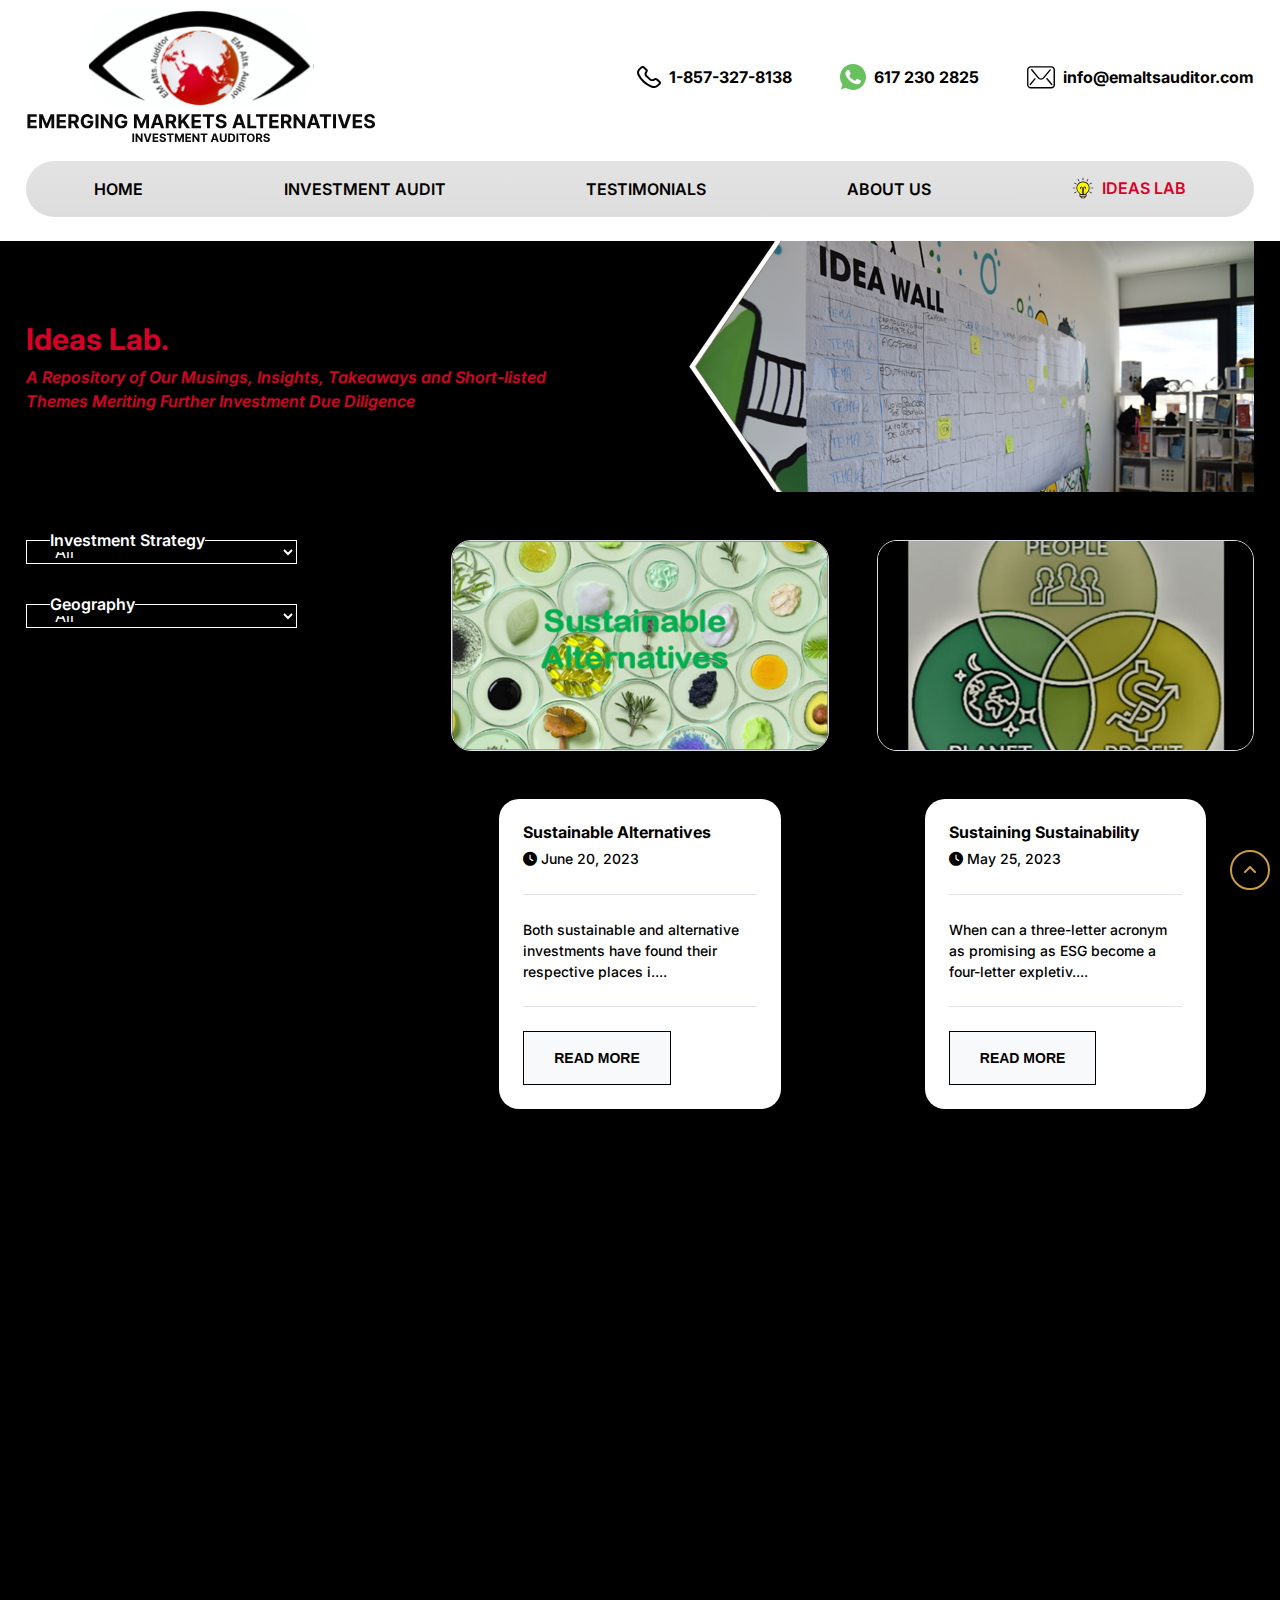
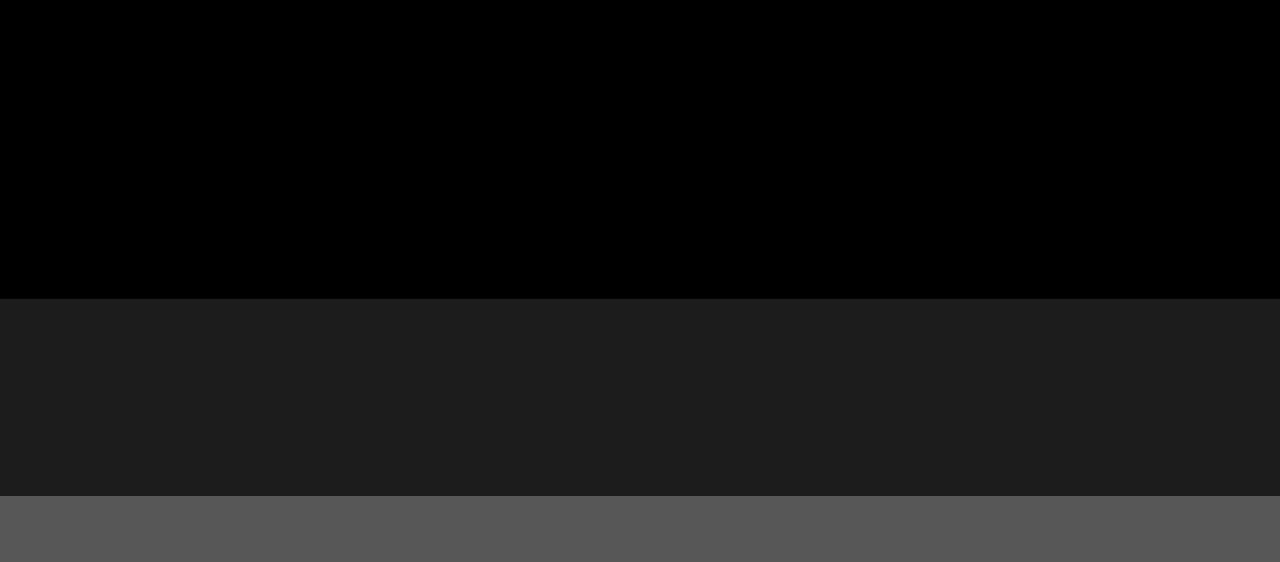
<file: ideas-lab.html>
<!DOCTYPE html>
<html lang="en">
   <head>
      <meta charset="UTF-8" />
      <meta name="viewport" content="width=device-width, initial-scale=1.0" />
      <link href="assets/css/bootstrap.min.css" rel="stylesheet" />
      <link
         rel="stylesheet"
         href="https://cdnjs.cloudflare.com/ajax/libs/font-awesome/6.7.2/css/all.min.css"
         />
      <link rel="stylesheet" href="assets/css/slick.css">
      <link rel="stylesheet" href="assets/css/slick-theme.css">
      <link rel="stylesheet" href="assets/css/animate.css" />
      <link rel="stylesheet" href="assets/css/style.css" />
      <link rel="icon" type="image/icon" href="assets/images/favicon.png" />
      <title>Emerging Markets Alternatives</title>
   </head>
   <body>
      <button
         onclick="topFunction()"
         id="ScrollToTop"
         title="Go to top"
         style="display: inline-block"
         >
      <i class="fa-solid fa-angle-up"></i>
      </button>
      <header>
         <div class="main-header ">
           
            <nav class="navbar navbar-expand-lg p-0 ">
               <div class="container  flex-wrap">
               <div class="header-top w-100 d-flex justify-content-between align-items-center py-2">
                  <div class="site-logo ">
                     <a href="index.html" class="navbar-brand p-0 me-0">
                       <img
                          src="assets/images/logo.svg"
                          alt="Site Logo"
                          class="img-fluid w-100"
                          />
                       </a>
                    </div>
                    <div class="nav-info d-none d-lg-flex gap-5 align-items-center">
                     <a href="tel:1-857-327-8138" class="fs-20 fw-700 text-black-50 d-flex align-items-center gap-2"> <img src="assets/images/call-icn.svg" alt="call icn" class="img-fluid"> 1-857-327-8138</a>
                     <a href="https://wa.me/6172302825" class="fs-20 fw-700 text-black-50 d-flex align-items-center gap-2" target="_blank" rel="noopener">
                        <img src="assets/images/whatsapp-icn.svg" alt="WhatsApp icon" class="img-fluid"> 
                        617 230 2825
                      </a>
                     <a href="mailto:info@emaltsauditor.com " class="fs-20 fw-700 text-black-50 d-flex align-items-center gap-2"> <img src="assets/images/email-icn.svg" alt="Email icn" class="img-fluid"> info@emaltsauditor.com </a>

                   
                  </div>
                  <button
                  class="navbar-toggler ms-3"
                  type="button"
                  data-bs-toggle="offcanvas"
                  data-bs-target="#navbarOffcanvas"
                  aria-controls="navbarOffcanvas"
                  aria-expanded="false"
                  aria-label="Toggle navigation"
                  >
               <span class="navbar-toggler-icon">
               <i class="fa-solid fa-bars"></i>
               </span>
               </button>
               </div>

                <div
                class="offcanvas offcanvas-start w-100 bg-light py-lg-3 rounded-pill my-lg-2"
                id="navbarOffcanvas"
                tabindex="-1"
                aria-labelledby="offcanvasNavbarLabel"
                >
                <div class="offcanvas-header d-block d-lg-none">
                   <button
                      type="button"
                      class="btn-close btn-close-white text-reset"
                      data-bs-dismiss="offcanvas"
                      aria-label="Close"
                      ></button>
                </div>
                <div class="offcanvas-body d-lg-flex  w-100 ">
                   <ul class="navbar-nav flex-grow-1 justify-content-around ">
                 


                      <li class="nav-item">
                         <a class="nav-link " href="index.html">Home</a>
                      </li>
                      <li class="nav-item">
                         <a class="nav-link " href="investment-audit.html"> Investment Audit  </a>
                      </li>
                      <li class="nav-item">
                         <a class="nav-link " href="testimonials.html">Testimonials</a>
                      </li>
                      <li class="nav-item">
                         <a class="nav-link " href="about-us.html">About Us</a>
                      </li>
                      <li class="nav-item">
                        <a class="nav-link d-flex align-items-center gap-2 active" href="ideas-lab.html" ><img src="assets/images/bulb-icn.svg" alt="Bulb icn " class="img-fluid "> Ideas Lab</a>
                     </li>
                      
                   

                      
                      
                   </ul>
                </div>
             </div>

               
                  
                 
               </div>
            </nav>

         


         </div>
      </header>

      <div class="about-banner bg-dark mt-3">
        <div class="container py-4 py-lg-0">
            <div class="row justify-content-between align-items-center">
                <div class="col-md-6 mb-4 mb-md-0">
                    <div class="about-wrap">
                        <div class="about-text wow animate__fadeInUp">
                            <h2 class="fs-40 fw-700 mb-2 text-danger">
                                Ideas Lab.
                            </h2>
                            <p class="fs-20 fw-600 text-danger mb-0">
                                <i>
                                    A Repository of Our Musings, Insights, Takeaways and Short-listed <br>
                                    Themes Meriting Further Investment Due Diligence
                                </i>
                            </p>
                        </div>
                    </div>
                </div>
                <div class="col-md-6">
                    <div class="banner-img text-end ">
                        <img src="assets/images/idea-lab-banner.png" alt="Idea Img" class="img-fluid ms-auto">
                    </div>
                </div>
            </div>
        </div>
      </div>
      <div class="idea-main py-5 bg-dark overflow-hidden">
        <div class="container">
            <div class="row gx-lg-5 justify-content-between">
                <div class="col-lg-3 mb-4 mb-lg-0 wow animate__fadeInUp">
                    <div class="idea-serch">
                        <form >
                            <div class="form-group position-relative mb-4 pb-3" >
                                <label class="fs-20 fw-600 text-white bg-dark position-absolute  top-0 start-0 translate-middle-y ms-4">
                                    Investment Strategy
                                </label>
                                <select class="border border-white bg-transparent fs-20  w-100 rounded-0 text-white px-4 d-block">
                                    <option value="1">
                                        All
                                    </option>
                                </select>
                            </div>
                            <div class="form-group position-relative " >
                                <label class="fs-20 fw-600 text-white bg-dark position-absolute  top-0 start-0 translate-middle-y ms-4">
                                    Geography
                                </label>
                                <select class="border border-white bg-transparent fs-20  w-100 rounded-0 text-white px-4 d-block">
                                    <option value="1">
                                        All
                                    </option>
                                </select>
                            </div>
                        </form>
                    </div>
                </div>
                <div class="col-lg-8">
                    <div class="row gx-lg-5">
                        <div class="col-md-6 wow animate__fadeInUp">
                            <div class="idea-wrap">
                                <div class="idea-img rounded-2 overflow-hidden border">
                                    <img src="assets/images/idea-img-1.jpg" alt="Idea Img" class="img-fluid w-100 h-100 object-cover ">
                                </div>
                                <div class="idea-text-wrap p-xl-5 p-4 ">
                                    <div class="idea-text rounded-2 overflow-hidden p-4 bg-white h-100">
                                        <h3 class="fs-20 fw-700 mb-1">
                                            Sustainable Alternatives
                                        </h3>
                                        <span class="fs-15 fw-500 ">
                                            <i class="fa-solid fa-clock"></i>
                                            June 20, 2023
                                        </span>
                                        <div class="idea-dtl py-4 my-4 border-top border-bottom">
                                            <p class="fs-15 fw-500 mb-0">
                                                Both sustainable and alternative investments have found their respective places i....
                                            </p>
                                        </div>
                                        <div class="read-more">
                                            <a href="#" class="btn btn-light">
                                                Read more
                                            </a>
                                        </div>
                                    </div>
                                </div>
                            </div>
                        </div>
                        <div class="col-md-6 wow animate__fadeInUp">
                            <div class="idea-wrap">
                                <div class="idea-img rounded-2 overflow-hidden border">
                                    <img src="assets/images/idea-img-2.jpg" alt="Idea Img" class="img-fluid w-100 h-100 object-cover ">
                                </div>
                                <div class="idea-text-wrap p-xl-5 p-4 ">
                                    <div class="idea-text rounded-2 overflow-hidden p-4 bg-white h-100">
                                        <h3 class="fs-20 fw-700 mb-1">
                                            Sustaining Sustainability
                                        </h3>
                                        <span class="fs-15 fw-500 ">
                                            <i class="fa-solid fa-clock"></i>
                                            May 25, 2023
                                        </span>
                                        <div class="idea-dtl py-4 my-4 border-top border-bottom">
                                            <p class="fs-15 fw-500 mb-0">
                                                When can a three-letter acronym as promising as ESG become a four-letter expletiv....
                                            </p>
                                        </div>
                                        <div class="read-more">
                                            <a href="#" class="btn btn-light">
                                                Read more
                                            </a>
                                        </div>
                                    </div>
                                </div>
                            </div>
                        </div>
                        <div class="col-md-6 wow animate__fadeInUp">
                            <div class="idea-wrap">
                                <div class="idea-img rounded-2 overflow-hidden border">
                                    <img src="assets/images/idea-img-3.jpg" alt="Idea Img" class="img-fluid w-100 h-100 object-cover ">
                                </div>
                                <div class="idea-text-wrap p-xl-5 p-4 ">
                                    <div class="idea-text rounded-2 overflow-hidden p-4 bg-white h-100">
                                        <h3 class="fs-20 fw-700 mb-1">
                                            Intelli-bytes Episode: Cashing in
                                            <br />
                                            on a New China
                                        </h3>
                                        <span class="fs-15 fw-500 ">
                                            <i class="fa-solid fa-clock"></i>
                                            November 9, 2022
                                        </span>
                                        <div class="idea-dtl py-4 my-4 border-top border-bottom">
                                            <p class="fs-15 fw-500 mb-0">
                                                In response to LPs’ requests for sharing our virtual research meetings, we bring ....
                                            </p>
                                        </div>
                                        <div class="read-more">
                                            <a href="#" class="btn btn-light">
                                                Read more
                                            </a>
                                        </div>
                                    </div>
                                </div>
                            </div>
                        </div>
                        <div class="col-md-6 wow animate__fadeInUp">
                            <div class="idea-wrap">
                                <div class="idea-img rounded-2 overflow-hidden border">
                                    <img src="assets/images/idea-img-4.jpg" alt="Idea Img" class="img-fluid w-100 h-100 object-cover ">
                                </div>
                                <div class="idea-text-wrap p-xl-5 p-4 ">
                                    <div class="idea-text rounded-2 overflow-hidden p-4 bg-white h-100">
                                        <h3 class="fs-20 fw-700 mb-1">
                                            Intelli-bytes Episode: Zeroing in
                                            <br />
                                            on a New Bridge to Direct Lending
                                            <br />
                                            in Asia-Pacific
                                        </h3>
                                        <span class="fs-15 fw-500 ">
                                            <i class="fa-solid fa-clock"></i>
                                            September 26, 2022
                                        </span>
                                        <div class="idea-dtl py-4 my-4 border-top border-bottom">
                                            <p class="fs-15 fw-500 mb-0">
                                                In response to LPs’ requests for sharing our virtual research meetings, we bring ....
                                            </p>
                                        </div>
                                        <div class="read-more">
                                            <a href="#" class="btn btn-light">
                                                Read more
                                            </a>
                                        </div>
                                    </div>
                                </div>
                            </div>
                        </div>
                    </div>
                </div>
            </div>
        </div>
      </div>


      <footer class="bg-secondary">
         <div class="container py-5">
            <div class="row justify-content-between">
               <div class="col-lg-3 col-md-6 my-4 my-lg-0 wow animate__fadeInUp">
                  <div class="footer-wrap text-center text-md-start ">
                     <h4 class="fs-20 fw-700 text-uppercase text-white mb-4">
                        Address
                     </h4>
                     <p class="fs-20 fw-700 text-white mb-0">
                        661 Washington St. #138
                        <br />
                        Canton, MA 02021, USA
                     </p>
                  </div>
               </div>
               <div class="col-lg-3 col-md-6 my-4 my-lg-0 wow animate__fadeInUp">
                  <div class="footer-wrap d-flex justify-content-lg-center justify-content-md-start justify-content-center">
                     <div class="footer-bx text-center text-md-start">
                        <h4 class="fs-20 fw-700 text-uppercase text-white mb-4">
                           Phone
                        </h4>
                        <div class="footer-links">
                           <ul>
                              <li class="my-2">
                                 <a href="tel:1-857-327-8138" class="cta-number fs-20 fw-700 text-white d-flex gap-2 align-items-center">
                                    <img src="assets/images/call-icn.svg" alt="Call Icn" class="img-fluid ">
                                    1-857-327-8138
                                 </a>
                              </li>
                              <li>
                                 <a href="https://wa.me/6172302825" class="fs-20 fw-700 text-white d-flex gap-2 align-items-center">
                                    <img src="assets/images/whatsapp-icn.svg" alt="WhatsApp Icn" class="img-fluid ">
                                    617 230 2825
                                 </a>
                              </li>
                           </ul>
                        </div>
                     </div>
                  </div>
               </div>
               <div class="col-lg-3 col-md-6 my-4 my-lg-0 wow animate__fadeInUp">
                  <div class="footer-wrap d-flex justify-content-lg-center justify-content-md-start justify-content-center">
                     <div class="footer-bx text-center text-md-start">
                        <h4 class="fs-20 fw-700 text-uppercase text-white mb-4">
                           Email
                        </h4>
                        <div class="footer-links">
                           <ul>
                              <li class="my-2">
                                 <a href="mailto:info@emaltsauditor.com " class="cta-number fs-20 fw-700 text-white d-flex gap-2 align-items-center">
                                    <img src="assets/images/email-icn.svg" alt="Call Icn" class="img-fluid ">
                                    info@emaltsauditor.com 
                                 </a>
                              </li>
                             
                           </ul>
                        </div>
                     </div>
                  </div>
               </div>
               <div class="col-lg-3 col-md-6 my-4 my-lg-0 wow animate__fadeInUp">
                  <div class="footer-wrap d-flex justify-content-lg-end justify-content-md-start justify-content-center">
                     <div class="footer-bx text-center text-md-start">
                        <h4 class="fs-20 fw-700 text-uppercase text-white mb-4">
                           Follow Us
                        </h4>
                        <div class="social-links">
                           <ul>
                              <li class="my-2">
                                 <a href="# " >
                                    <img src="assets/images/linkedin-icn.svg" alt="linkedin-icn" class="img-fluid ">
                                 </a>
                              </li>
                             
                           </ul>
                        </div>
                     </div>
                  </div>
               </div>
               
            </div>
         </div>
         <div class="copy-right py-4 bg-secondary">
            <div class="container">
               <div class="copy-wrap d-lg-flex justify-content-between align-items-center wow animate__fadeInUp">
                  <p class="fs-14 fw-500 text-white mb-0 text-center text-lg-start">
                     Copyright © 2025  Emerging Markets Alternatives, LLC  &nbsp;  | &nbsp;  All Rights Reserved   &nbsp; | &nbsp;  Web Design by WebCreationUS  &nbsp;  | &nbsp;  Sitemap
                  </p>
                  <p class="fs-14 fw-500 text-white mb-0 text-center text-lg-end">
                     Privacy policy  &nbsp;  |  &nbsp;  Disclosures and Disclaimers
                  </p>
               </div>
            </div>
         </div>
      </footer>
      
   

    

      <script src="assets/js/jquery-3.7.1.js"></script>
      <script src="assets/js/slick.min.js"></script>
      <script src="assets/js/wow.js"></script>
      <script src="assets/js/bootstrap.bundle.min.js"></script>
      <script src="assets/js/custom.js"></script>
      <script>
         new WOW({ animateClass: "animate__animated" }).init();
         
      </script>
   </body>
</html>
</file>
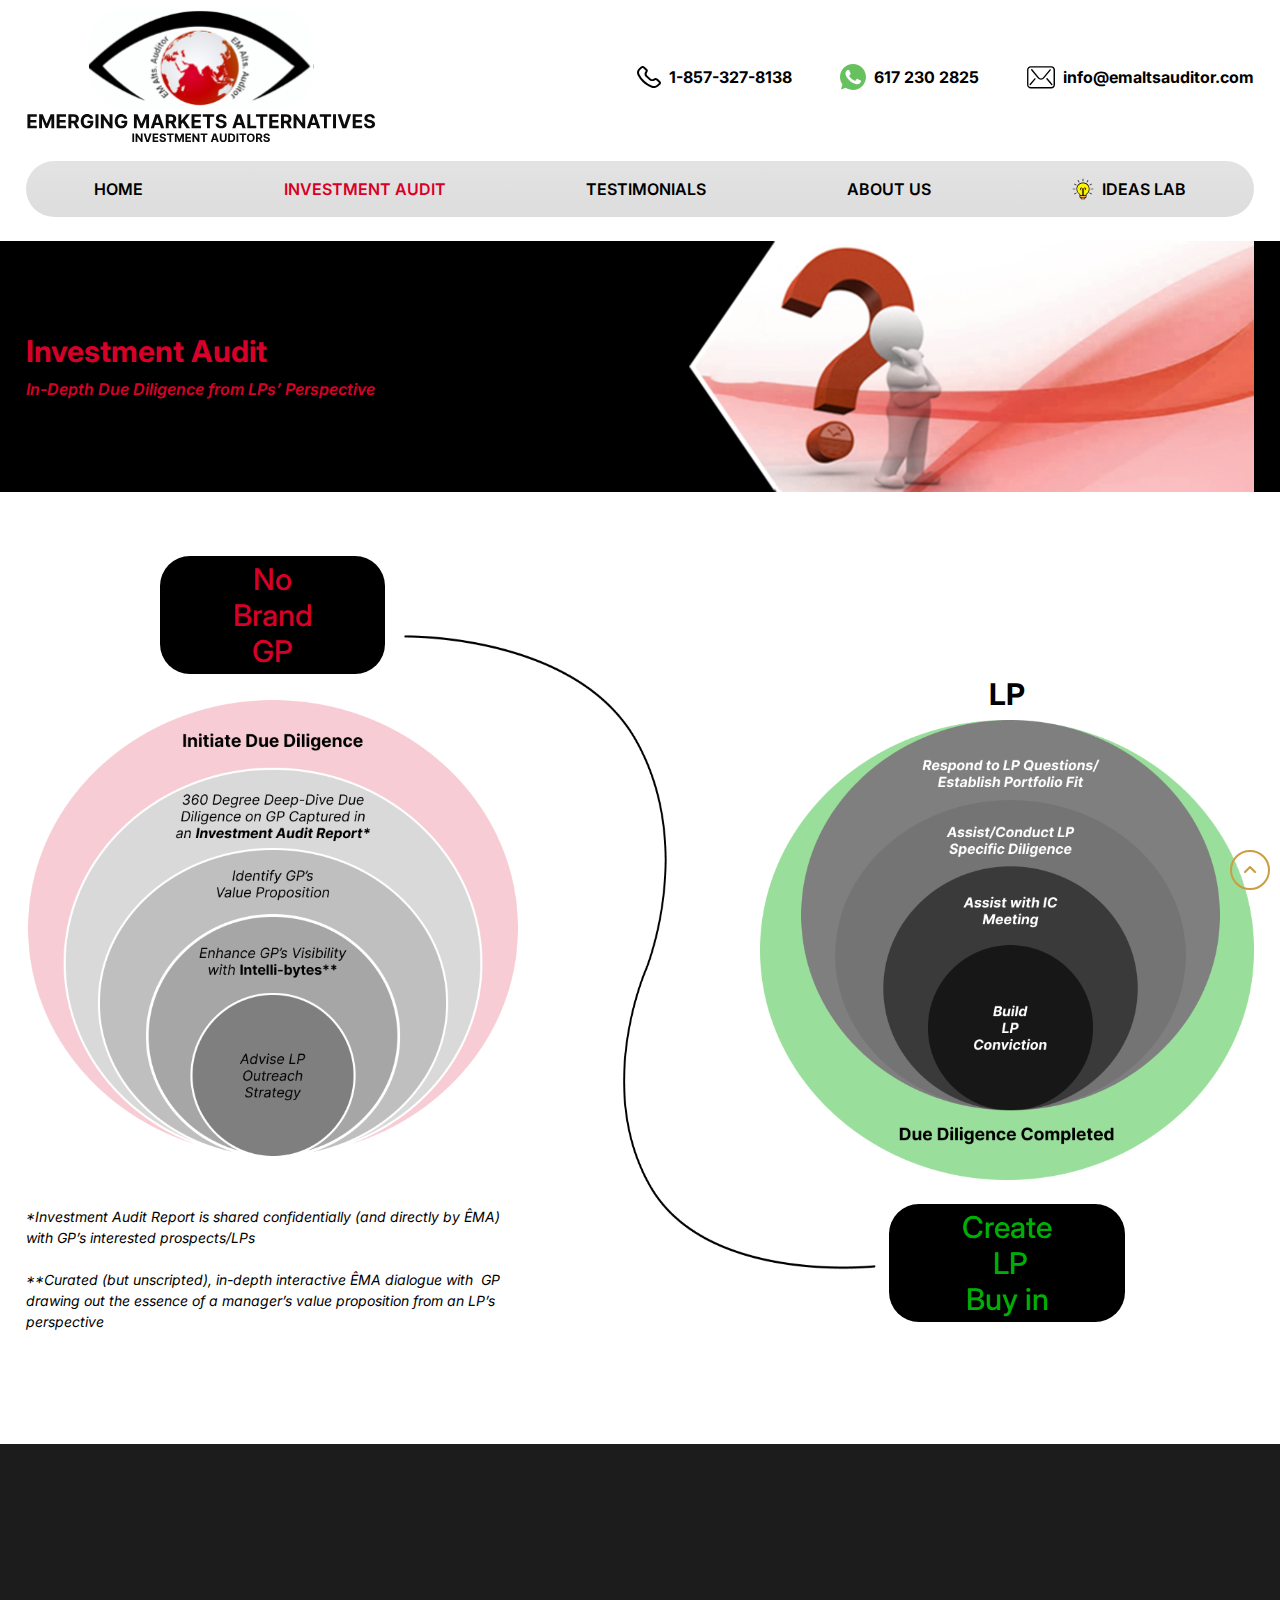
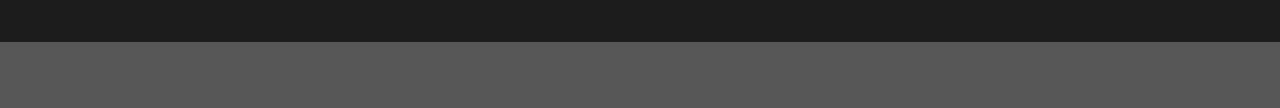
<file: investment-audit.html>
<!DOCTYPE html>
<html lang="en">
   <head>
      <meta charset="UTF-8" />
      <meta name="viewport" content="width=device-width, initial-scale=1.0" />
      <link href="assets/css/bootstrap.min.css" rel="stylesheet" />
      <link
         rel="stylesheet"
         href="https://cdnjs.cloudflare.com/ajax/libs/font-awesome/6.7.2/css/all.min.css"
         />
      <link rel="stylesheet" href="assets/css/slick.css">
      <link rel="stylesheet" href="assets/css/slick-theme.css">
      <link rel="stylesheet" href="assets/css/animate.css" />
      <link rel="stylesheet" href="assets/css/style.css" />
      <link rel="icon" type="image/icon" href="assets/images/favicon.png" />
      <title>Emerging Markets Alternatives</title>
   </head>
   <body>
      <button
         onclick="topFunction()"
         id="ScrollToTop"
         title="Go to top"
         style="display: inline-block"
         >
      <i class="fa-solid fa-angle-up"></i>
      </button>
      <header>
         <div class="head-line"></div>

         <div class="main-header ">
           
            <nav class="navbar navbar-expand-lg p-0 ">
               <div class="container  flex-wrap">
               <div class="header-top w-100 d-flex justify-content-between align-items-center py-2">
                  <div class="site-logo ">
                     <a href="index.html" class="navbar-brand p-0 me-0">
                       <img
                          src="assets/images/logo.svg"
                          alt="Site Logo"
                          class="img-fluid w-100"
                          />
                       </a>
                    </div>
                    <div class="nav-info d-none d-lg-flex gap-5 align-items-center">
                     <a href="tel:1-857-327-8138" class="fs-20 fw-700 text-black-50 d-flex align-items-center gap-2"> <img src="assets/images/call-icn.svg" alt="call icn" class="img-fluid"> 1-857-327-8138</a>
                     <a href="https://wa.me/6172302825" class="fs-20 fw-700 text-black-50 d-flex align-items-center gap-2" target="_blank" rel="noopener">
                        <img src="assets/images/whatsapp-icn.svg" alt="WhatsApp icon" class="img-fluid"> 
                        617 230 2825
                      </a>
                     <a href="mailto:info@emaltsauditor.com " class="fs-20 fw-700 text-black-50 d-flex align-items-center gap-2"> <img src="assets/images/email-icn.svg" alt="Email icn" class="img-fluid"> info@emaltsauditor.com </a>

                   
                  </div>
                  <button
                  class="navbar-toggler ms-3"
                  type="button"
                  data-bs-toggle="offcanvas"
                  data-bs-target="#navbarOffcanvas"
                  aria-controls="navbarOffcanvas"
                  aria-expanded="false"
                  aria-label="Toggle navigation"
                  >
               <span class="navbar-toggler-icon">
               <i class="fa-solid fa-bars"></i>
               </span>
               </button>
               </div>

                <div
                class="offcanvas offcanvas-start w-100 bg-light py-lg-3 rounded-pill my-lg-2"
                id="navbarOffcanvas"
                tabindex="-1"
                aria-labelledby="offcanvasNavbarLabel"
                >
                <div class="offcanvas-header d-block d-lg-none">
                   <button
                      type="button"
                      class="btn-close btn-close-white text-reset"
                      data-bs-dismiss="offcanvas"
                      aria-label="Close"
                      ></button>
                </div>
                <div class="offcanvas-body d-lg-flex  w-100 ">
                   <ul class="navbar-nav flex-grow-1 justify-content-around align-items-center">
                 


                      <li class="nav-item">
                         <a class="nav-link " href="index.html">Home</a>
                      </li>
                      <li class="nav-item">
                         <a class="nav-link active" href="investment-audit.html"> Investment Audit  </a>
                      </li>
                      <li class="nav-item">
                         <a class="nav-link" href="testimonials.html">Testimonials</a>
                      </li>
                      <li class="nav-item">
                         <a class="nav-link" href="about-us.html">About Us</a>
                      </li>
                      <li class="nav-item">
                        <a class="nav-link d-flex align-items-center gap-2" href="ideas-lab.html" ><img src="assets/images/bulb-icn.svg" alt="Bulb icn " class="img-fluid "> Ideas Lab</a>
                     </li>
                      
                   

                      
                      
                   </ul>
                </div>
             </div>

               
                  
                 
               </div>
            </nav>

         


         </div>
      </header>



      <div class="about-banner overflow-hidden bg-dark mt-3">
        <div class="container ">
            <div class="row justify-content-between ">
                <div class="col-6 ">
                    <div class="about-wrap py-2 py-lg-0 d-flex  align-items-center h-100">
                        <div class="about-text wow animate__fadeInUp">
                            <h2 class="fs-40 fw-700 mb-2 text-danger">
                             Investment Audit
                            </h2>
                            <p class="fs-20 fw-600 text-danger mb-0">
                                <i>
                                   In-Depth Due Diligence from LPs’ Perspective
                                </i>
                            </p>
                        </div>
                    </div>
                </div>
                <div class="col-6">
                    <div class="banner-img text-end h-100">
                        <img src="assets/images/Investment-Audit-banner.png" alt="Investment-Audit" class="img-fluid ms-auto object-contain">
                    </div>
                </div>
            </div>
        </div>
      </div>




      <div class="investment-main py-5 overflow-hidden">
         
        <div class="container pt-lg-3 pb-lg-5">
            
            <div class="row gx-lg-5">
                <div class="col-lg-6 mb-4 mb-lg-0  wow animate__fadeInUp">
                    <div class="investment-wrap pe-lg-5 me-lg-5">
                        <div class="brand-gp gp-first d-flex justify-content-center align-items-center mx-auto mb-4">
                            <h3 class="fs-40 fw-500 text-danger mb-0 text-center">
                                No
                                <br />
                                Brand
                                <br>
                                GP
                            </h3>
                        </div>
                        <div class="investment-img mb-5">
                            <img src="assets/images/investment-img-1.png" alt="Investment Img" class="img-fluid w-100 h-100 object-contain">
                        </div>
                        <p class="fs-15 d-none d-lg-block">
                            <i>
                                *Investment Audit Report is shared confidentially (and directly by ÊMA) with
                                GP’s interested prospects/LPs
                                <br />
                                <br>
                                **Curated (but unscripted), in-depth interactive ÊMA dialogue with  GP drawing
                                out the essence of a manager’s value proposition from an LP’s perspective

                            </i>
                        </p>
                    </div>
                </div>
                <div class="col-lg-6 wow animate__fadeInUp">
                    <div class="investment-wrap mt-lg-5 pt-lg-5 ps-lg-5 ms-lg-5">
                        <h3 class="fs-40 fw-700  mb-2 text-center pt-4">
                            LP
                        </h3>
                        <div class="investment-img mb-4">
                            <img src="assets/images/investment-img-2.png" alt="Investment Img" class="img-fluid w-100 h-100 object-contain">
                        </div>
                        <div class="brand-gp d-flex justify-content-center align-items-center mx-auto mb-lg-0 mb-5">
                            <h3 class="fs-40 fw-500 text-success mb-0 text-center">
                                Create
                                <br />
                                 LP
                                <br />
                                Buy in
                            </h3>
                        </div>
                          <p class="fs-15 d-block d-lg-none">
                            <i>
                                *Investment Audit Report is shared confidentially (and directly by ÊMA) with
                                GP’s interested prospects/LPs
                                <br />
                                <br>
                                **Curated (but unscripted), in-depth interactive ÊMA dialogue with  GP drawing
                                out the essence of a manager’s value proposition from an LP’s perspective

                            </i>
                        </p>
                        
                    </div>
                </div>
            </div>
        </div>
      </div>

      <footer class="bg-secondary">
         <div class="container py-5">
            <div class="row justify-content-between">
               <div class="col-lg-3 col-md-6 my-4 my-lg-0 wow animate__fadeInUp">
                  <div class="footer-wrap text-center text-md-start ">
                     <h4 class="fs-20 fw-700 text-uppercase text-white mb-4">
                        Address
                     </h4>
                     <p class="fs-20 fw-700 text-white mb-0">
                        661 Washington St. #138
                        <br />
                        Canton, MA 02021, USA
                     </p>
                  </div>
               </div>
               <div class="col-lg-3 col-md-6 my-4 my-lg-0 wow animate__fadeInUp">
                  <div class="footer-wrap d-flex justify-content-lg-center justify-content-md-start justify-content-center">
                     <div class="footer-bx text-center text-md-start">
                        <h4 class="fs-20 fw-700 text-uppercase text-white mb-4">
                           Phone
                        </h4>
                        <div class="footer-links">
                           <ul>
                              <li class="my-2">
                                 <a href="tel:1-857-327-8138" class="cta-number fs-20 fw-700 text-white d-flex gap-2 align-items-center">
                                    <img src="assets/images/call-icn.svg" alt="Call Icn" class="img-fluid ">
                                    1-857-327-8138
                                 </a>
                              </li>
                              <li>
                                 <a href="https://wa.me/6172302825" class="fs-20 fw-700 text-white d-flex gap-2 align-items-center">
                                    <img src="assets/images/whatsapp-icn.svg" alt="WhatsApp Icn" class="img-fluid ">
                                    617 230 2825
                                 </a>
                              </li>
                           </ul>
                        </div>
                     </div>
                  </div>
               </div>
               <div class="col-lg-3 col-md-6 my-4 my-lg-0 wow animate__fadeInUp">
                  <div class="footer-wrap d-flex justify-content-lg-center justify-content-md-start justify-content-center">
                     <div class="footer-bx text-center text-md-start">
                        <h4 class="fs-20 fw-700 text-uppercase text-white mb-4">
                           Email
                        </h4>
                        <div class="footer-links">
                           <ul>
                              <li class="my-2">
                                 <a href="mailto:info@emaltsauditor.com " class="cta-number fs-20 fw-700 text-white d-flex gap-2 align-items-center">
                                    <img src="assets/images/email-icn.svg" alt="Call Icn" class="img-fluid ">
                                    info@emaltsauditor.com 
                                 </a>
                              </li>
                             
                           </ul>
                        </div>
                     </div>
                  </div>
               </div>
               <div class="col-lg-3 col-md-6 my-4 my-lg-0 wow animate__fadeInUp">
                  <div class="footer-wrap d-flex justify-content-lg-end justify-content-md-start justify-content-center">
                     <div class="footer-bx text-center text-md-start">
                        <h4 class="fs-20 fw-700 text-uppercase text-white mb-4">
                           Follow Us
                        </h4>
                        <div class="social-links">
                           <ul>
                              <li class="my-2">
                                 <a href="# " >
                                    <img src="assets/images/linkedin-icn.svg" alt="linkedin-icn" class="img-fluid ">
                                 </a>
                              </li>
                             
                           </ul>
                        </div>
                     </div>
                  </div>
               </div>
               
            </div>
         </div>
         <div class="copy-right py-4 bg-secondary">
            <div class="container">
               <div class="copy-wrap d-lg-flex justify-content-between align-items-center wow animate__fadeInUp">
                  <p class="fs-14 fw-500 text-white mb-0 text-center text-lg-start">
                     Copyright © 2025  Emerging Markets Alternatives, LLC  &nbsp;  | &nbsp;  All Rights Reserved   &nbsp; | &nbsp;  Web Design by WebCreationUS  &nbsp;  | &nbsp;  Sitemap
                  </p>
                  <p class="fs-14 fw-500 text-white mb-0 text-center text-lg-end">
                                          <a href="#" class="text-white">Privacy policy </a> &nbsp;  |  &nbsp;  <a href="disclosures-and-disclaimers.html" class="text-white">Disclosures and Disclaimers</a>

                  </p>
               </div>
            </div>
         </div>
      </footer>
      
   

    

      <script src="assets/js/jquery-3.7.1.js"></script>
      <script src="assets/js/slick.min.js"></script>
      <script src="assets/js/wow.js"></script>
      <script src="assets/js/bootstrap.bundle.min.js"></script>
      <script src="assets/js/custom.js"></script>
      <script>
         new WOW({ animateClass: "animate__animated" }).init();
         
      </script>
   </body>
</html>
</file>
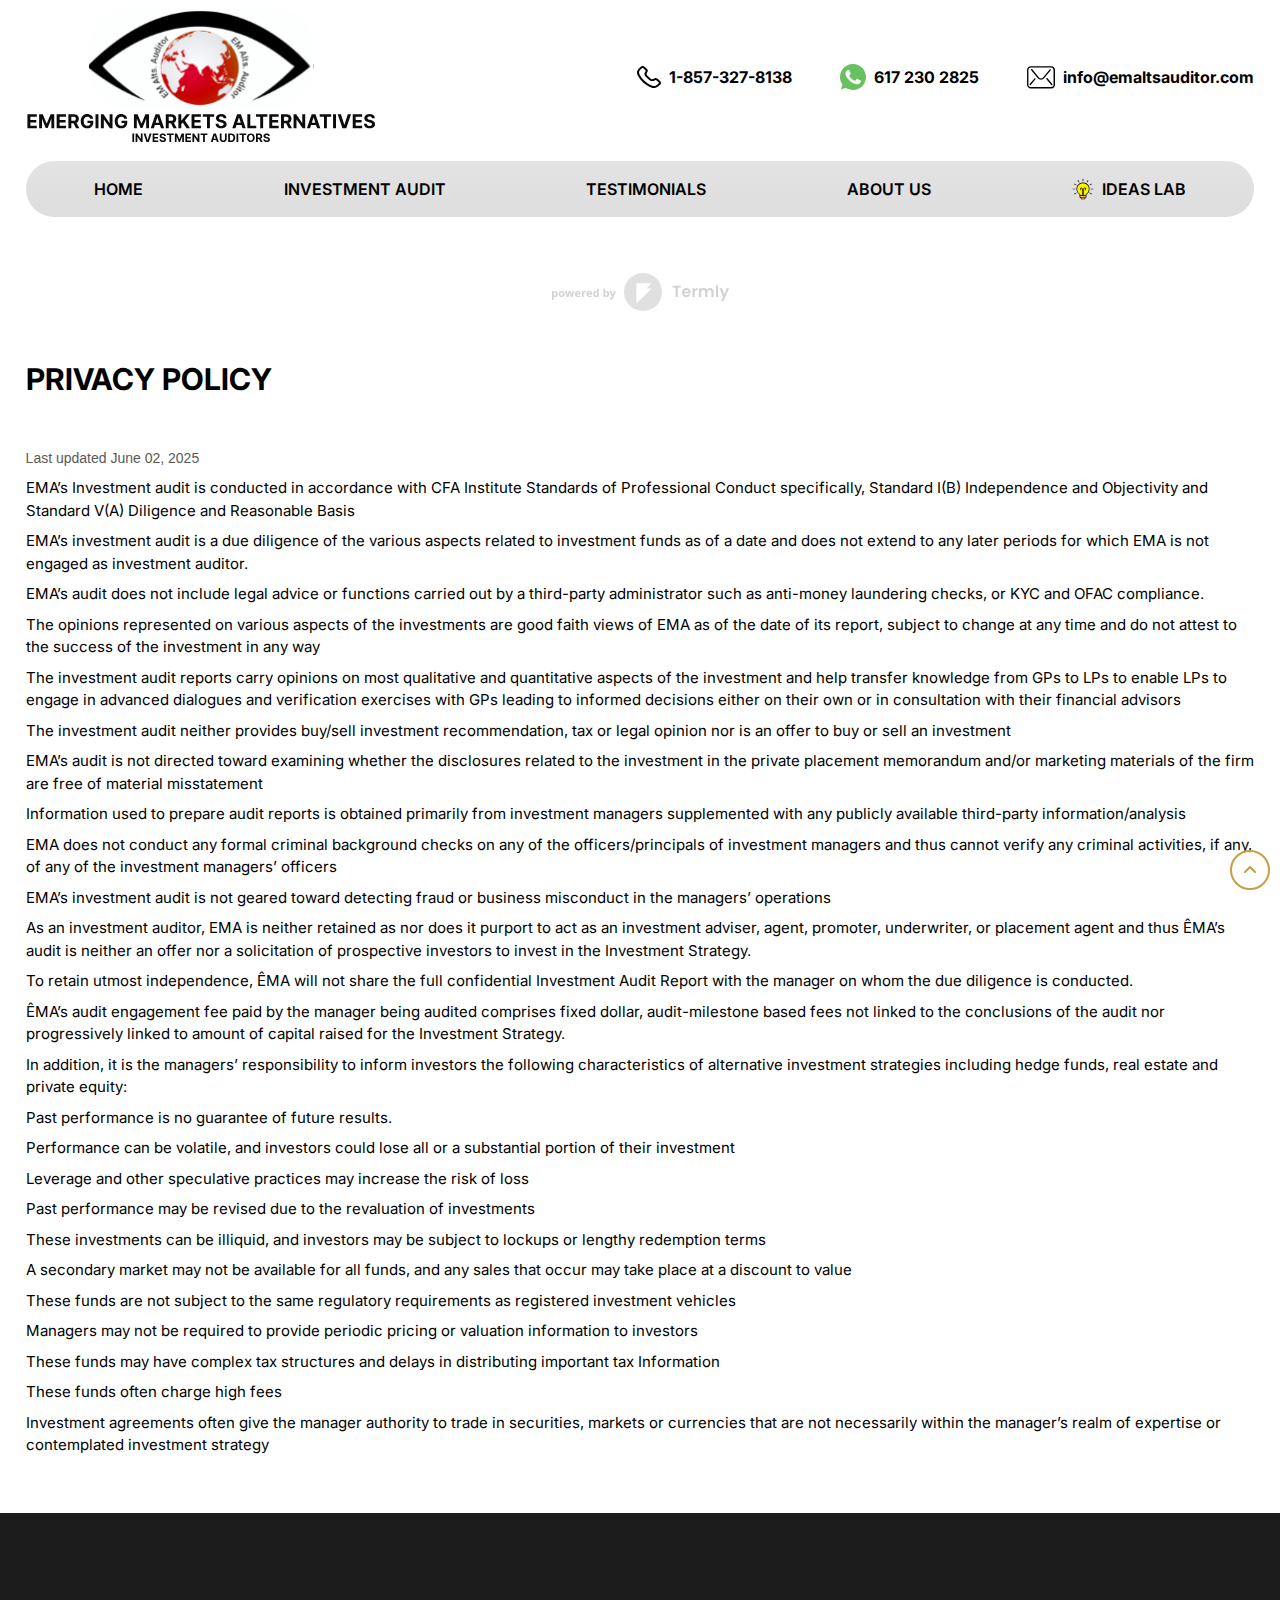
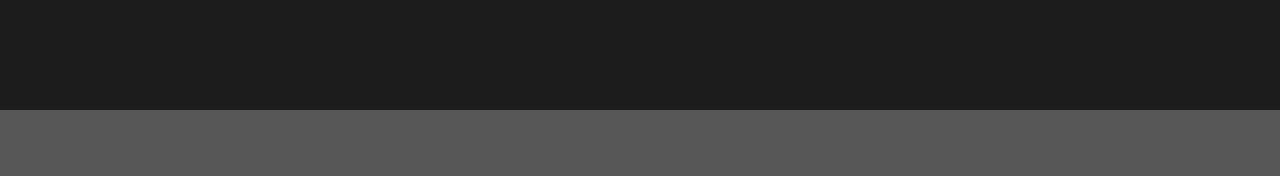
<file: privacy-policy.html>
<!DOCTYPE html>
<html lang="en">
   <head>
      <meta charset="UTF-8" />
      <meta name="viewport" content="width=device-width, initial-scale=1.0" />
      <link href="assets/css/bootstrap.min.css" rel="stylesheet" />
      <link
         rel="stylesheet"
         href="https://cdnjs.cloudflare.com/ajax/libs/font-awesome/6.7.2/css/all.min.css"
         />
      <link rel="stylesheet" href="assets/css/slick.css">
      <link rel="stylesheet" href="assets/css/slick-theme.css">
      <link rel="stylesheet" href="assets/css/animate.css" />
      <link rel="stylesheet" href="assets/css/style.css" />
      <link rel="icon" type="image/icon" href="assets/images/favicon.png" />
      <title>Emerging Markets Alternatives</title>
      <style>
        body{
        background: transparent !important;
        }
        .title{
        font-family: Arial !important;
        font-size: 26px !important;
        color: #000000 !important;
        }
        .subtitle{
        font-family: Arial !important;
        color: #595959 !important;
        font-size: 14px !important;
        }
        .heading_1{
        font-family: Arial !important;
        font-size: 19px !important;
        color: #000000 !important;
        }
        .heading_2{
        font-family: Arial !important;
        font-size: 17px !important;
        color: #000000 !important;
        }
        .body_text{
        color: #595959 !important;
        font-size: 14px !important;
        font-family: Arial !important;
        }
        .link{
        color: #3030F1 !important;
        font-size: 14px !important;
        font-family: Arial !important;
        word-break: break-word !important;
        }
     </style>
   </head>
   <body>
      <button
         onclick="topFunction()"
         id="ScrollToTop"
         title="Go to top"
         style="display: inline-block"
         >
      <i class="fa-solid fa-angle-up"></i>
      </button>
      <header>
         <div class="main-header ">
           
            <nav class="navbar navbar-expand-lg p-0 ">
               <div class="container  flex-wrap">
               <div class="header-top w-100 d-flex justify-content-between align-items-center py-2">
                  <div class="site-logo ">
                     <a href="index.html" class="navbar-brand p-0 me-0">
                       <img
                          src="assets/images/logo.svg"
                          alt="Site Logo"
                          class="img-fluid w-100"
                          />
                       </a>
                    </div>
                    <div class="nav-info d-none d-lg-flex gap-5 align-items-center">
                     <a href="tel:1-857-327-8138" class="fs-20 fw-700 text-black-50 d-flex align-items-center gap-2"> <img src="assets/images/call-icn.svg" alt="call icn" class="img-fluid"> 1-857-327-8138</a>
                     <a href="https://wa.me/6172302825" class="fs-20 fw-700 text-black-50 d-flex align-items-center gap-2" target="_blank" rel="noopener">
                        <img src="assets/images/whatsapp-icn.svg" alt="WhatsApp icon" class="img-fluid"> 
                        617 230 2825
                      </a>
                     <a href="mailto:info@emaltsauditor.com " class="fs-20 fw-700 text-black-50 d-flex align-items-center gap-2"> <img src="assets/images/email-icn.svg" alt="Email icn" class="img-fluid"> info@emaltsauditor.com </a>

                   
                  </div>
                  <button
                  class="navbar-toggler ms-3"
                  type="button"
                  data-bs-toggle="offcanvas"
                  data-bs-target="#navbarOffcanvas"
                  aria-controls="navbarOffcanvas"
                  aria-expanded="false"
                  aria-label="Toggle navigation"
                  >
               <span class="navbar-toggler-icon">
               <i class="fa-solid fa-bars"></i>
               </span>
               </button>
               </div>

                <div
                class="offcanvas offcanvas-start w-100 bg-light py-lg-3 rounded-pill my-lg-2"
                id="navbarOffcanvas"
                tabindex="-1"
                aria-labelledby="offcanvasNavbarLabel"
                >
                <div class="offcanvas-header d-block d-lg-none">
                   <button
                      type="button"
                      class="btn-close btn-close-white text-reset"
                      data-bs-dismiss="offcanvas"
                      aria-label="Close"
                      ></button>
                </div>
                <div class="offcanvas-body d-lg-flex  w-100 ">
                   <ul class="navbar-nav flex-grow-1 justify-content-around align-items-center">
                 


                      <li class="nav-item">
                         <a class="nav-link " href="index.html">Home</a>
                      </li>
                      <li class="nav-item">
                         <a class="nav-link " href="investment-audit.html"> Investment Audit  </a>
                      </li>
                      <li class="nav-item">
                         <a class="nav-link " href="testimonials.html">Testimonials</a>
                      </li>
                      <li class="nav-item">
                         <a class="nav-link " href="about-us.html">About Us</a>
                      </li>
                      <li class="nav-item">
                        <a class="nav-link d-flex align-items-center gap-2" href="ideas-lab.html" ><img src="assets/images/bulb-icn.svg" alt="Bulb icn " class="img-fluid "> Ideas Lab</a>
                     </li>
                      
                   

                      
                      
                   </ul>
                </div>
             </div>

               
                  
                 
               </div>
            </nav>

         


         </div>
      </header>


      <div class="disclosures-main py-5">
        <div class="container">


            <span style="display: block;margin: 0 auto 3.125rem;width: 11.125rem;height: 2.375rem;background: url([data-uri]) center no-repeat;"></span>

            <div class="disclosures-heading wow animate__fadeInUp">
                <h2 class="fs-40 fw-700 mb-5 "> 
                    PRIVACY POLICY
                </h2>
                <span class="subtitle">Last updated June 02, 2025</span>
            </div>
            <div class="row gx-lg-5">
                <div class="col-lg-12 wow animate__fadeInUp">
                    <div class="disclosures-text">
                        <ul>
                            <li class="fs-16 lh-1-5 my-2">
                              EMA’s Investment audit is conducted in accordance with CFA Institute Standards of
Professional Conduct specifically, Standard I(B) Independence and Objectivity and
Standard V(A) Diligence and Reasonable Basis
                            </li>
                            <li class="fs-16 lh-1-5 my-2">
                              EMA’s investment audit is a due diligence of the various aspects related to
                              investment funds as of a date and does not extend to any later periods for which
                              EMA is not engaged as investment auditor.
                            </li>
                            <li class="fs-16 lh-1-5 my-2">
                              EMA’s audit does not include legal advice or functions carried out by a third-party
                              administrator such as anti-money laundering checks, or KYC and OFAC compliance.
                            </li>
                            <li class="fs-16 lh-1-5 my-2">
                              The opinions represented on various aspects of the investments are good faith
                              views of EMA as of the date of its report, subject to change at any time and do not
                              attest to the success of the investment in any way
                            </li>
                            <li class="fs-16 lh-1-5 my-2">
                              The investment audit reports carry opinions on most qualitative and quantitative
                              aspects of the investment and help transfer knowledge from GPs to LPs to enable
                              LPs to engage in advanced dialogues and verification exercises with GPs leading to
                              informed decisions either on their own or in consultation with their financial advisors
                            </li>
                            <li class="fs-16 lh-1-5 my-2">
                              The investment audit neither provides buy/sell investment recommendation, tax or
                              legal opinion nor is an offer to buy or sell an investment
                            </li>
                            <li class="fs-16 lh-1-5 my-2">
                              EMA’s audit is not directed toward examining whether the disclosures related to the
                              investment in the private placement memorandum and/or marketing materials of the
                              firm are free of material misstatement
                            </li>
                            <li class="fs-16 lh-1-5 my-2">
                              Information used to prepare audit reports is obtained primarily from investment
                              managers supplemented with any publicly available third-party information/analysis
                            </li>
                            <li class="fs-16 lh-1-5 my-2">
                              EMA does not conduct any formal criminal background checks on any of the
                              officers/principals of investment managers and thus cannot verify any criminal
                              activities, if any, of any of the investment managers’ officers
                            </li>
                            <li class="fs-16 lh-1-5 my-2">
                              EMA’s investment audit is not geared toward detecting fraud or business misconduct
                              in the managers’ operations
                            </li>
                            <li class="fs-16 lh-1-5 my-2">
                              As an investment auditor, EMA is neither retained as nor does it purport to act as an
                              investment adviser, agent, promoter, underwriter, or placement agent and thus
                              ÊMA’s audit is neither an offer nor a solicitation of prospective investors to invest in
                              the Investment Strategy.
                            </li>
                            <li class="fs-16 lh-1-5 my-2">
                              To retain utmost independence, ÊMA will not share the full confidential Investment
                              Audit Report with the manager on whom the due diligence is conducted.
                            </li>
                            <li class="fs-16 lh-1-5 my-2">
                              ÊMA’s audit engagement fee paid by the manager being audited comprises fixed
                              dollar, audit-milestone based fees not linked to the conclusions of the audit nor
                              progressively linked to amount of capital raised for the Investment Strategy.
                            </li>
                            <li class="fs-16 lh-1-5 my-2">
                              In addition, it is the managers’ responsibility to inform investors the following
                              characteristics of alternative investment strategies including hedge funds, real estate
                              and private equity:
                                <ul>
                                    <li class="fs-16 lh-1-5 my-2">
                                       Past performance is no guarantee of future results.
                                    </li>
                                    <li class="fs-16 lh-1-5 my-2">
                                       Performance can be volatile, and investors could lose all or a substantial
                                       portion of their investment
                                    </li>
                                    <li class="fs-16 lh-1-5 my-2">
                                       Leverage and other speculative practices may increase the risk of loss
                                    </li>
                                    <li class="fs-16 lh-1-5 my-2">
                                       Past performance may be revised due to the revaluation of investments
                                    </li>
                                    <li class="fs-16 lh-1-5 my-2">
                                       These investments can be illiquid, and investors may be subject to lockups
or lengthy redemption terms
                                    </li>
                                    <li class="fs-16 lh-1-5 my-2">
                                       A secondary market may not be available for all funds, and any sales that
occur may take place at a discount to value
                                    </li>
                                    <li class="fs-16 lh-1-5 my-2">
                                       These funds are not subject to the same regulatory requirements as
                                       registered investment vehicles
                                    </li>
                                    <li class="fs-16 lh-1-5 my-2">
                                       Managers may not be required to provide periodic pricing or valuation
information to investors
                                    </li>
                                    <li class="fs-16 lh-1-5 my-2">
                                       These funds may have complex tax structures and delays in distributing
important tax Information
                                    </li>
                                    <li class="fs-16 lh-1-5 my-2">
                                       These funds often charge high fees
                                    </li>
                                    <li class="fs-16 lh-1-5 my-2">
                                       Investment agreements often give the manager authority to trade in
                                       securities, markets or currencies that are not necessarily within the
                                       manager’s realm of expertise or contemplated investment strategy
                                    </li>
                                </ul>


                            </li>
                           
                            
                        </ul>
                        
                    </div>
                </div>
         
            </div>
        </div>
      </div>


      <footer class="bg-secondary">
         <div class="container py-5">
            <div class="row justify-content-between">
               <div class="col-lg-3 col-md-6 my-4 my-lg-0 wow animate__fadeInUp">
                  <div class="footer-wrap text-center text-md-start ">
                     <h4 class="fs-20 fw-700 text-uppercase text-white mb-4">
                        Address
                     </h4>
                     <p class="fs-20 fw-700 text-white mb-0">
                        661 Washington St. #138
                        <br />
                        Canton, MA 02021, USA
                     </p>
                  </div>
               </div>
               <div class="col-lg-3 col-md-6 my-4 my-lg-0 wow animate__fadeInUp">
                  <div class="footer-wrap d-flex justify-content-lg-center justify-content-md-start justify-content-center">
                     <div class="footer-bx text-center text-md-start">
                        <h4 class="fs-20 fw-700 text-uppercase text-white mb-4">
                           Phone
                        </h4>
                        <div class="footer-links">
                           <ul>
                              <li class="my-2">
                                 <a href="tel:1-857-327-8138" class="cta-number fs-20 fw-700 text-white d-flex gap-2 align-items-center">
                                    <img src="assets/images/call-icn.svg" alt="Call Icn" class="img-fluid ">
                                    1-857-327-8138
                                 </a>
                              </li>
                              <li>
                                 <a href="https://wa.me/6172302825" class="fs-20 fw-700 text-white d-flex gap-2 align-items-center">
                                    <img src="assets/images/whatsapp-icn.svg" alt="WhatsApp Icn" class="img-fluid ">
                                    617 230 2825
                                 </a>
                              </li>
                           </ul>
                        </div>
                     </div>
                  </div>
               </div>
               <div class="col-lg-3 col-md-6 my-4 my-lg-0 wow animate__fadeInUp">
                  <div class="footer-wrap d-flex justify-content-lg-center justify-content-md-start justify-content-center">
                     <div class="footer-bx text-center text-md-start">
                        <h4 class="fs-20 fw-700 text-uppercase text-white mb-4">
                           Email
                        </h4>
                        <div class="footer-links">
                           <ul>
                              <li class="my-2">
                                 <a href="mailto:info@emaltsauditor.com " class="cta-number fs-20 fw-700 text-white d-flex gap-2 align-items-center">
                                    <img src="assets/images/email-icn.svg" alt="Call Icn" class="img-fluid ">
                                    info@emaltsauditor.com 
                                 </a>
                              </li>
                             
                           </ul>
                        </div>
                     </div>
                  </div>
               </div>
               <div class="col-lg-3 col-md-6 my-4 my-lg-0 wow animate__fadeInUp">
                  <div class="footer-wrap d-flex justify-content-lg-end justify-content-md-start justify-content-center">
                     <div class="footer-bx text-center text-md-start">
                        <h4 class="fs-20 fw-700 text-uppercase text-white mb-4">
                           Follow Us
                        </h4>
                        <div class="social-links">
                           <ul>
                              <li class="my-2">
                                 <a href="# " >
                                    <img src="assets/images/linkedin-icn.svg" alt="linkedin-icn" class="img-fluid ">
                                 </a>
                              </li>
                             
                           </ul>
                        </div>
                     </div>
                  </div>
               </div>
               
            </div>
         </div>
         <div class="copy-right py-4 bg-secondary">
            <div class="container">
               <div class="copy-wrap d-lg-flex justify-content-between align-items-center wow animate__fadeInUp">
                  <p class="fs-14 fw-500 text-white mb-0 text-center text-lg-start">
                     Copyright © 2025  Emerging Markets Alternatives, LLC  &nbsp;  | &nbsp;  All Rights Reserved   &nbsp; | &nbsp;  Web Design by WebCreationUS  &nbsp;  | &nbsp;  Sitemap
                  </p>
                  <p class="fs-14 fw-500 text-white mb-0 text-center text-lg-end">
                                        <a href="#" class="text-white">Privacy policy </a> &nbsp;  |  &nbsp;  <a href="disclosures-and-disclaimers.html" class="text-white">Disclosures and Disclaimers</a>

                  </p>
               </div>
            </div>
         </div>
      </footer>
      
   

    

      <script src="assets/js/jquery-3.7.1.js"></script>
      <script src="assets/js/slick.min.js"></script>
      <script src="assets/js/wow.js"></script>
      <script src="assets/js/bootstrap.bundle.min.js"></script>
      <script src="assets/js/custom.js"></script>
      <script>
         new WOW({ animateClass: "animate__animated" }).init();
         
      </script>
   </body>
</html>
</file>
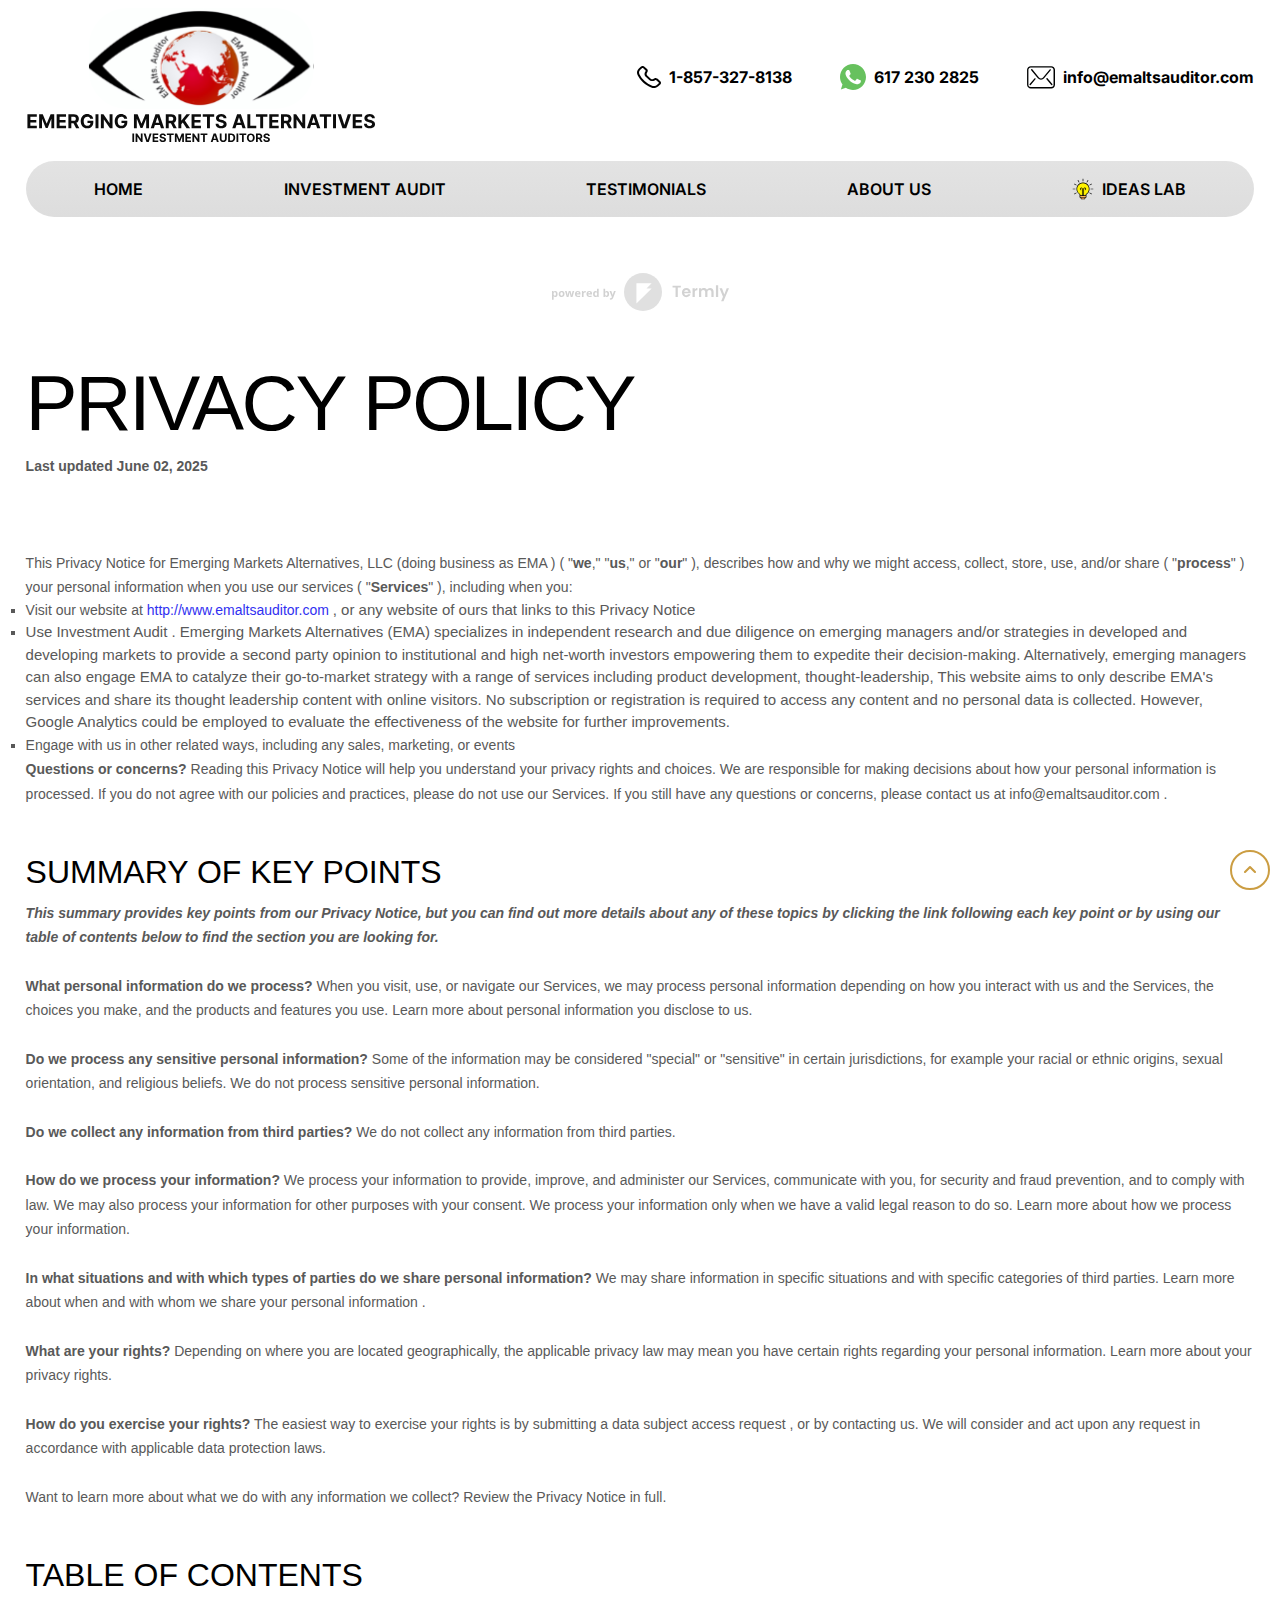
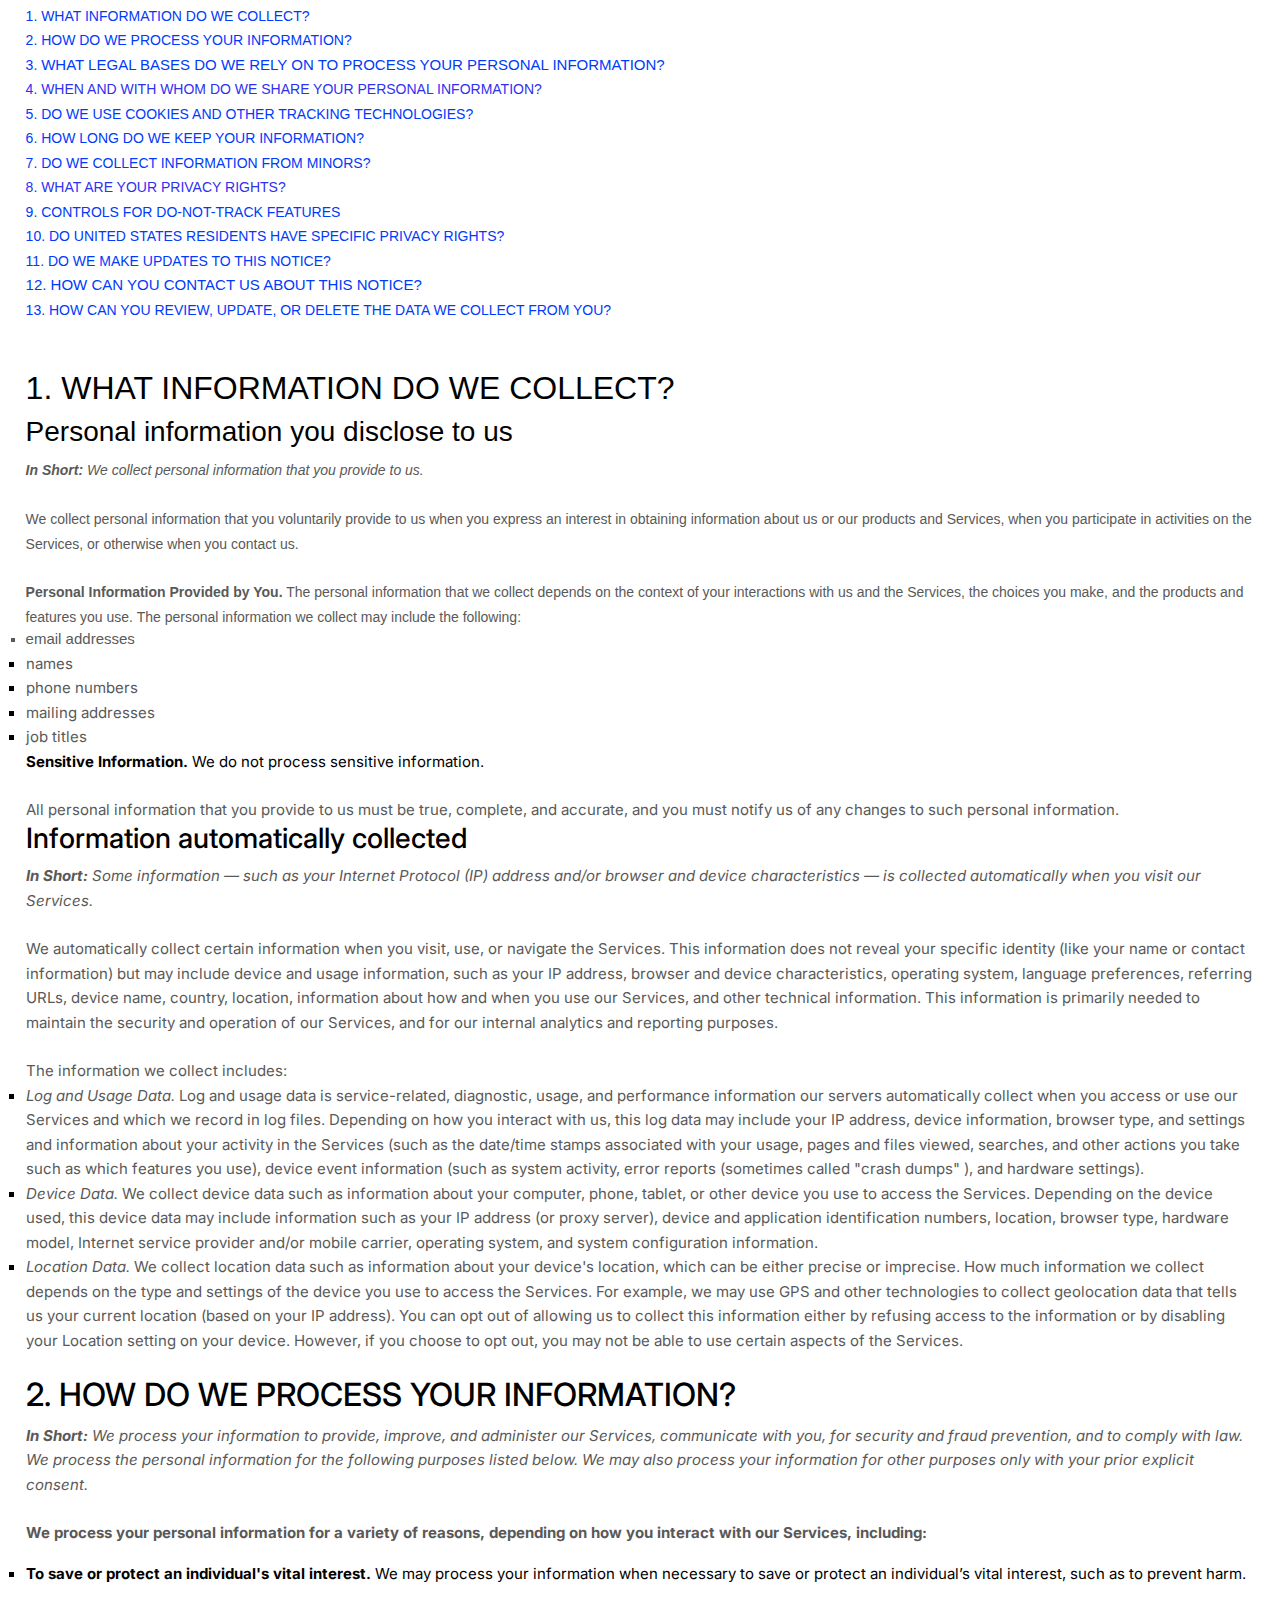
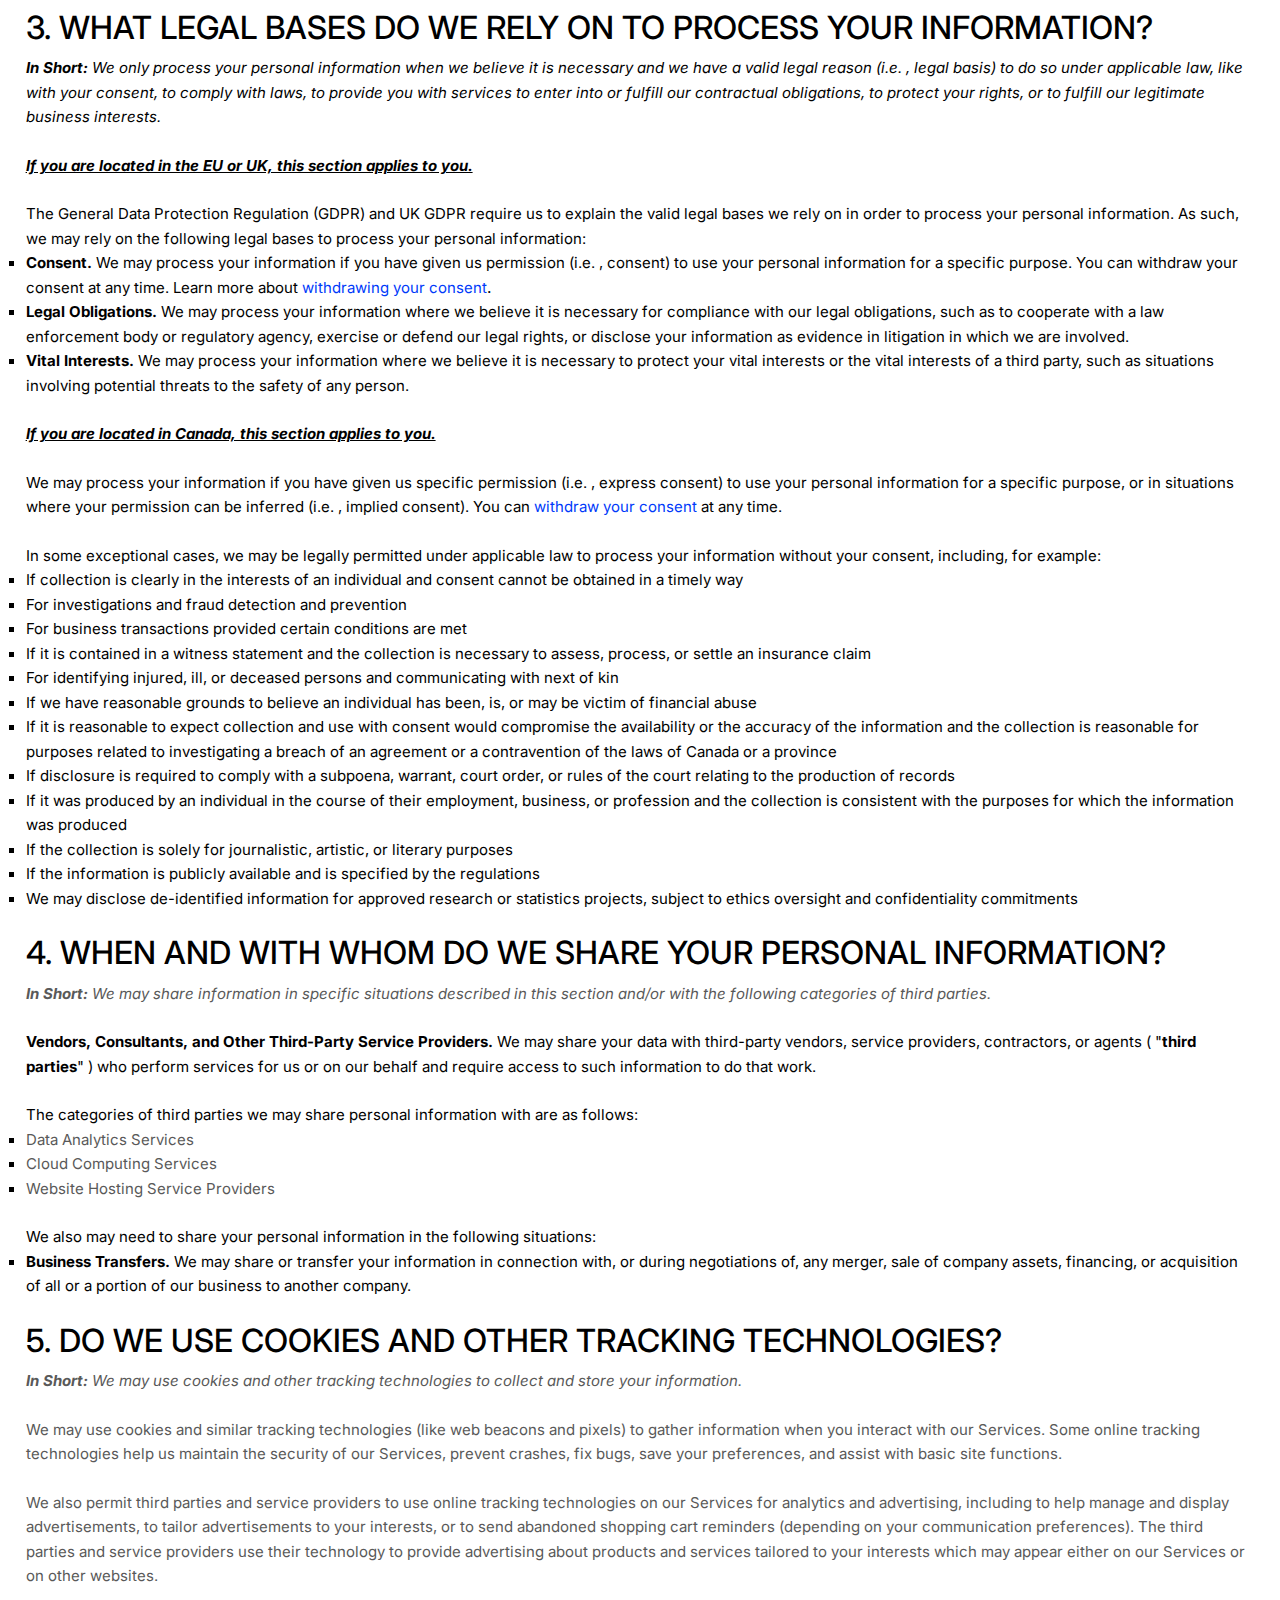
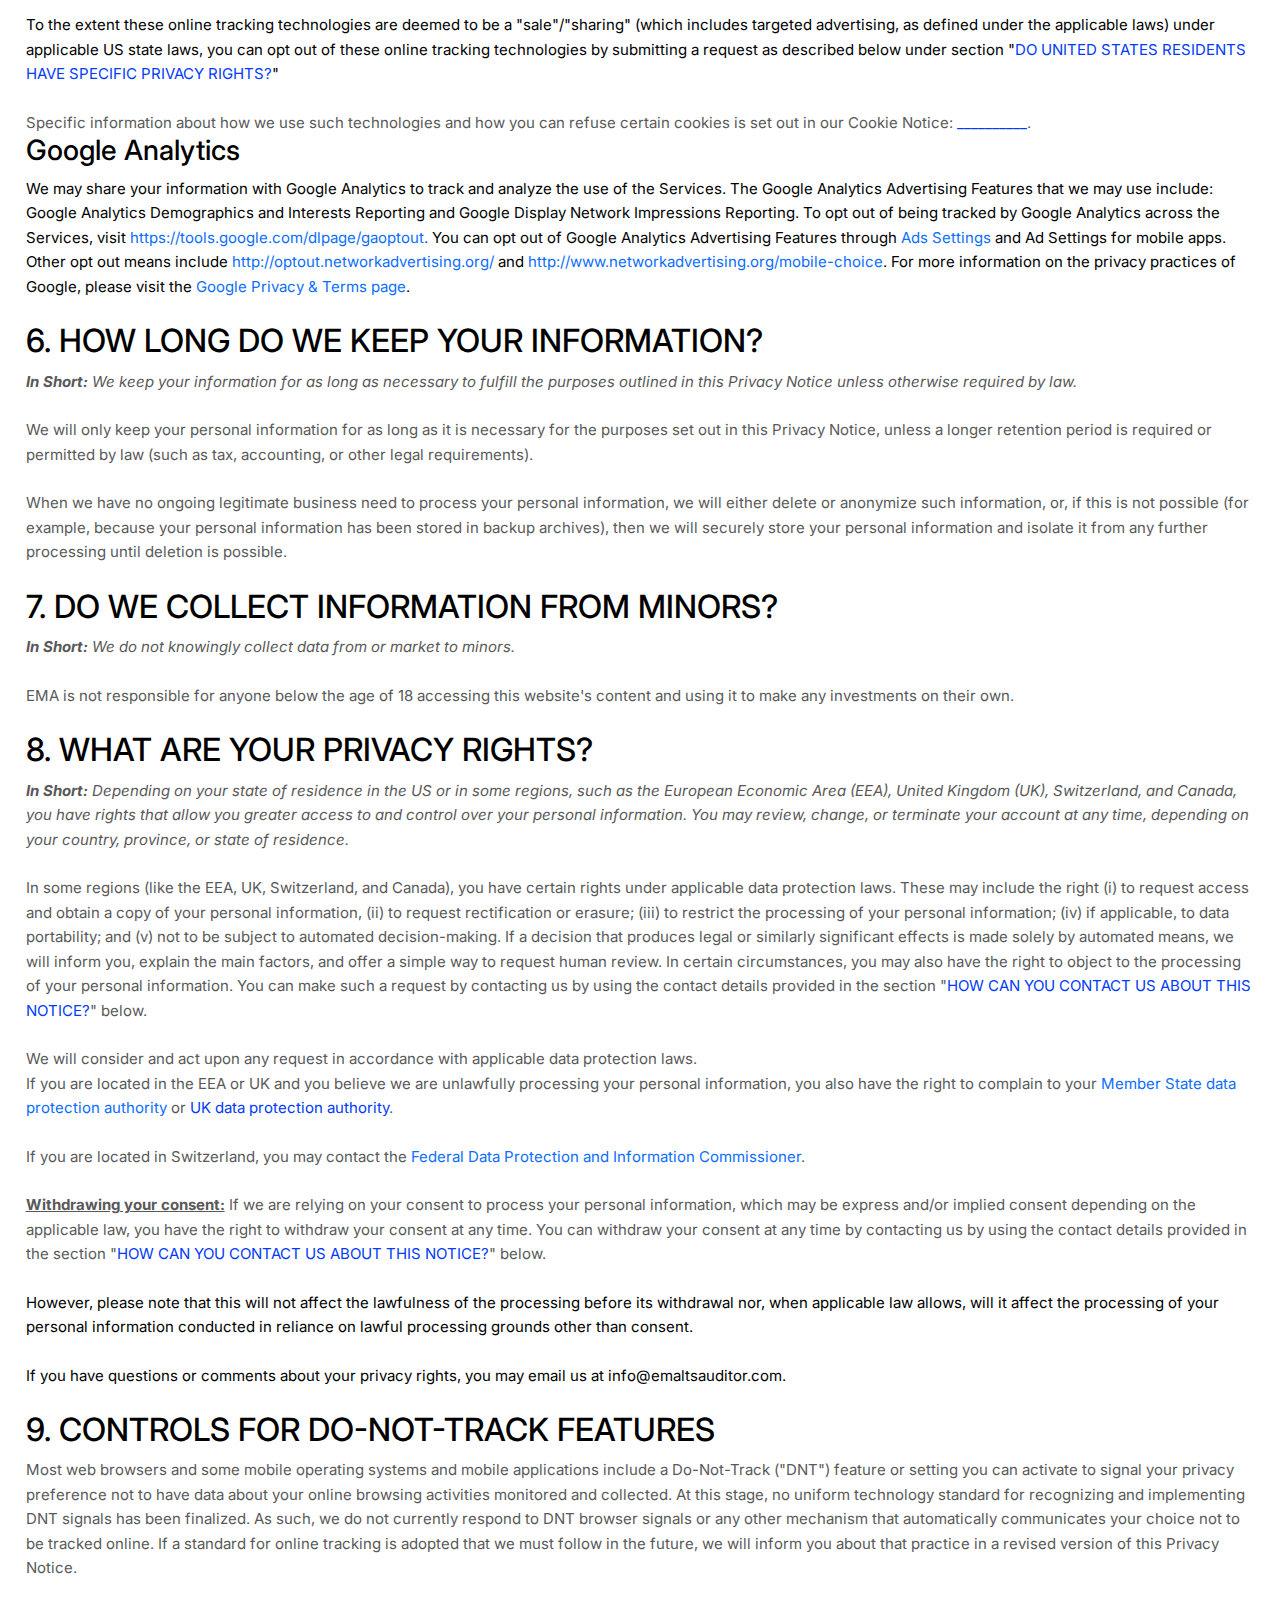
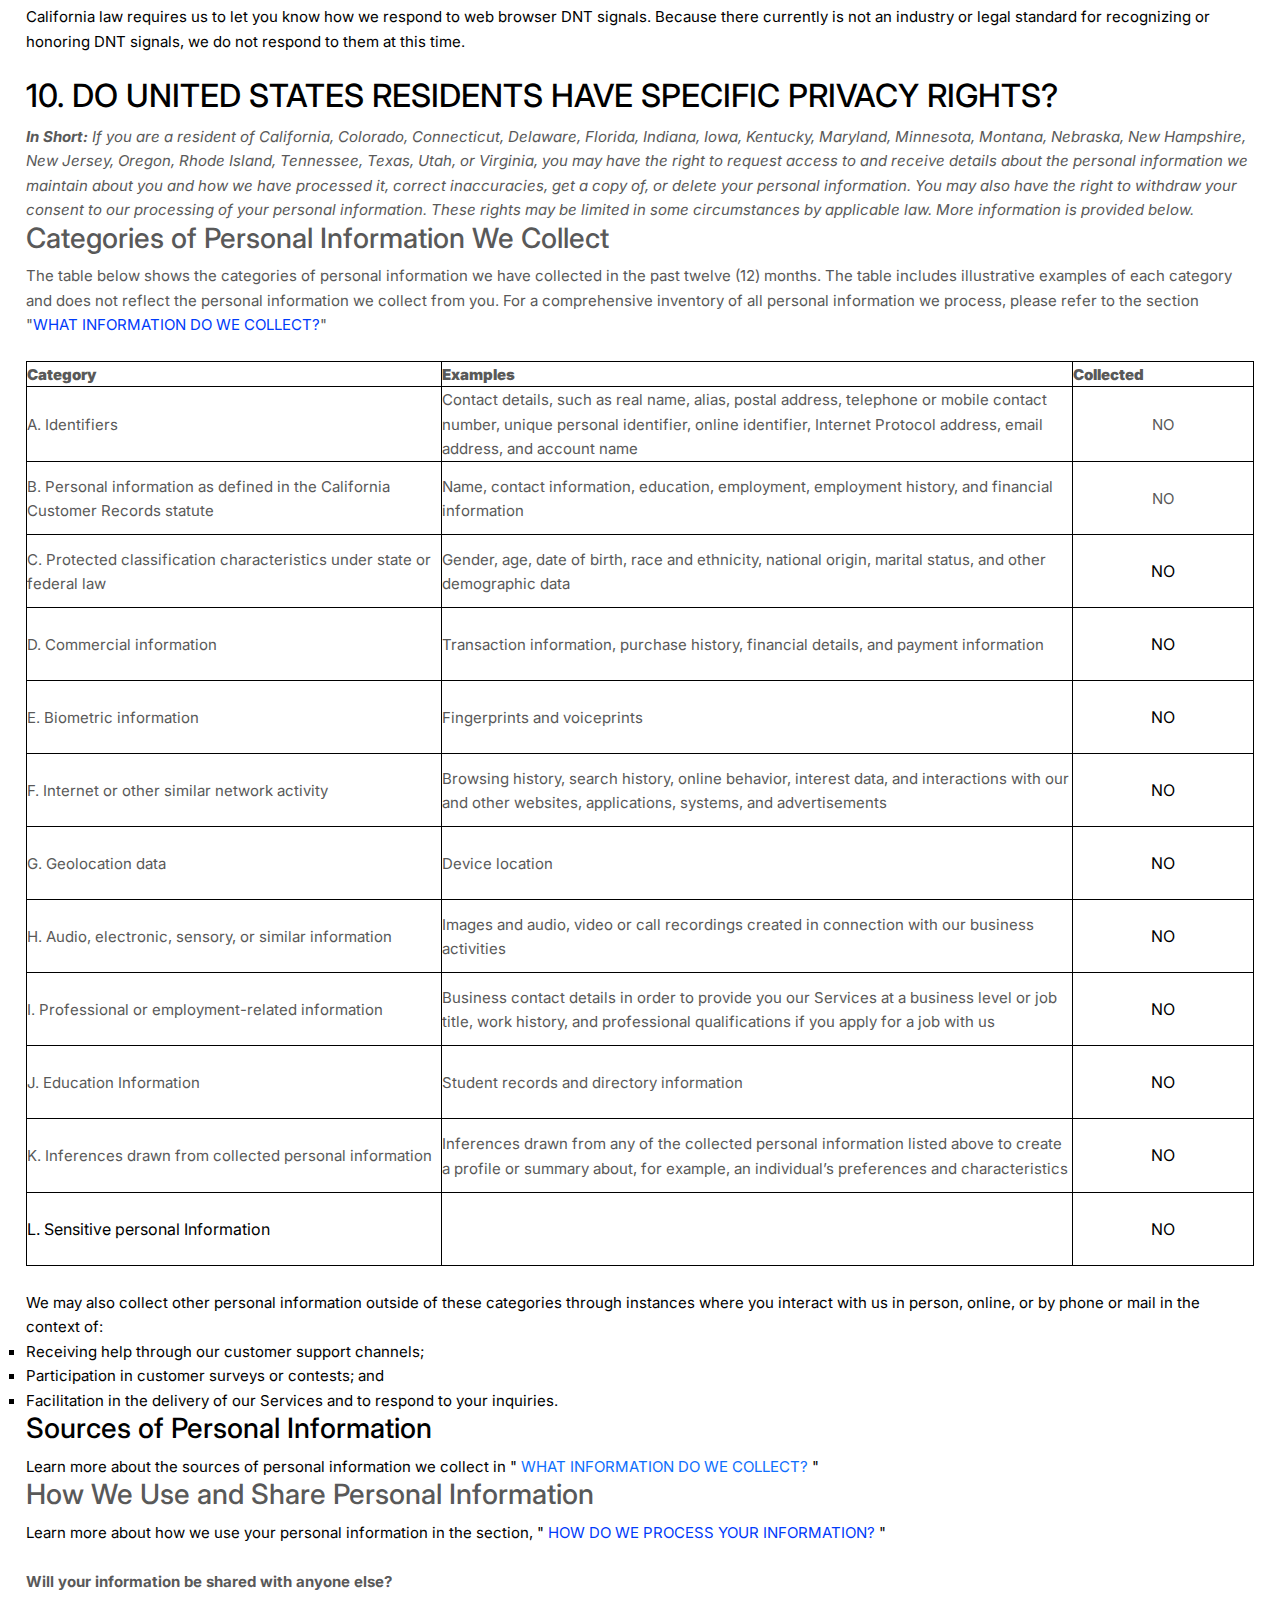
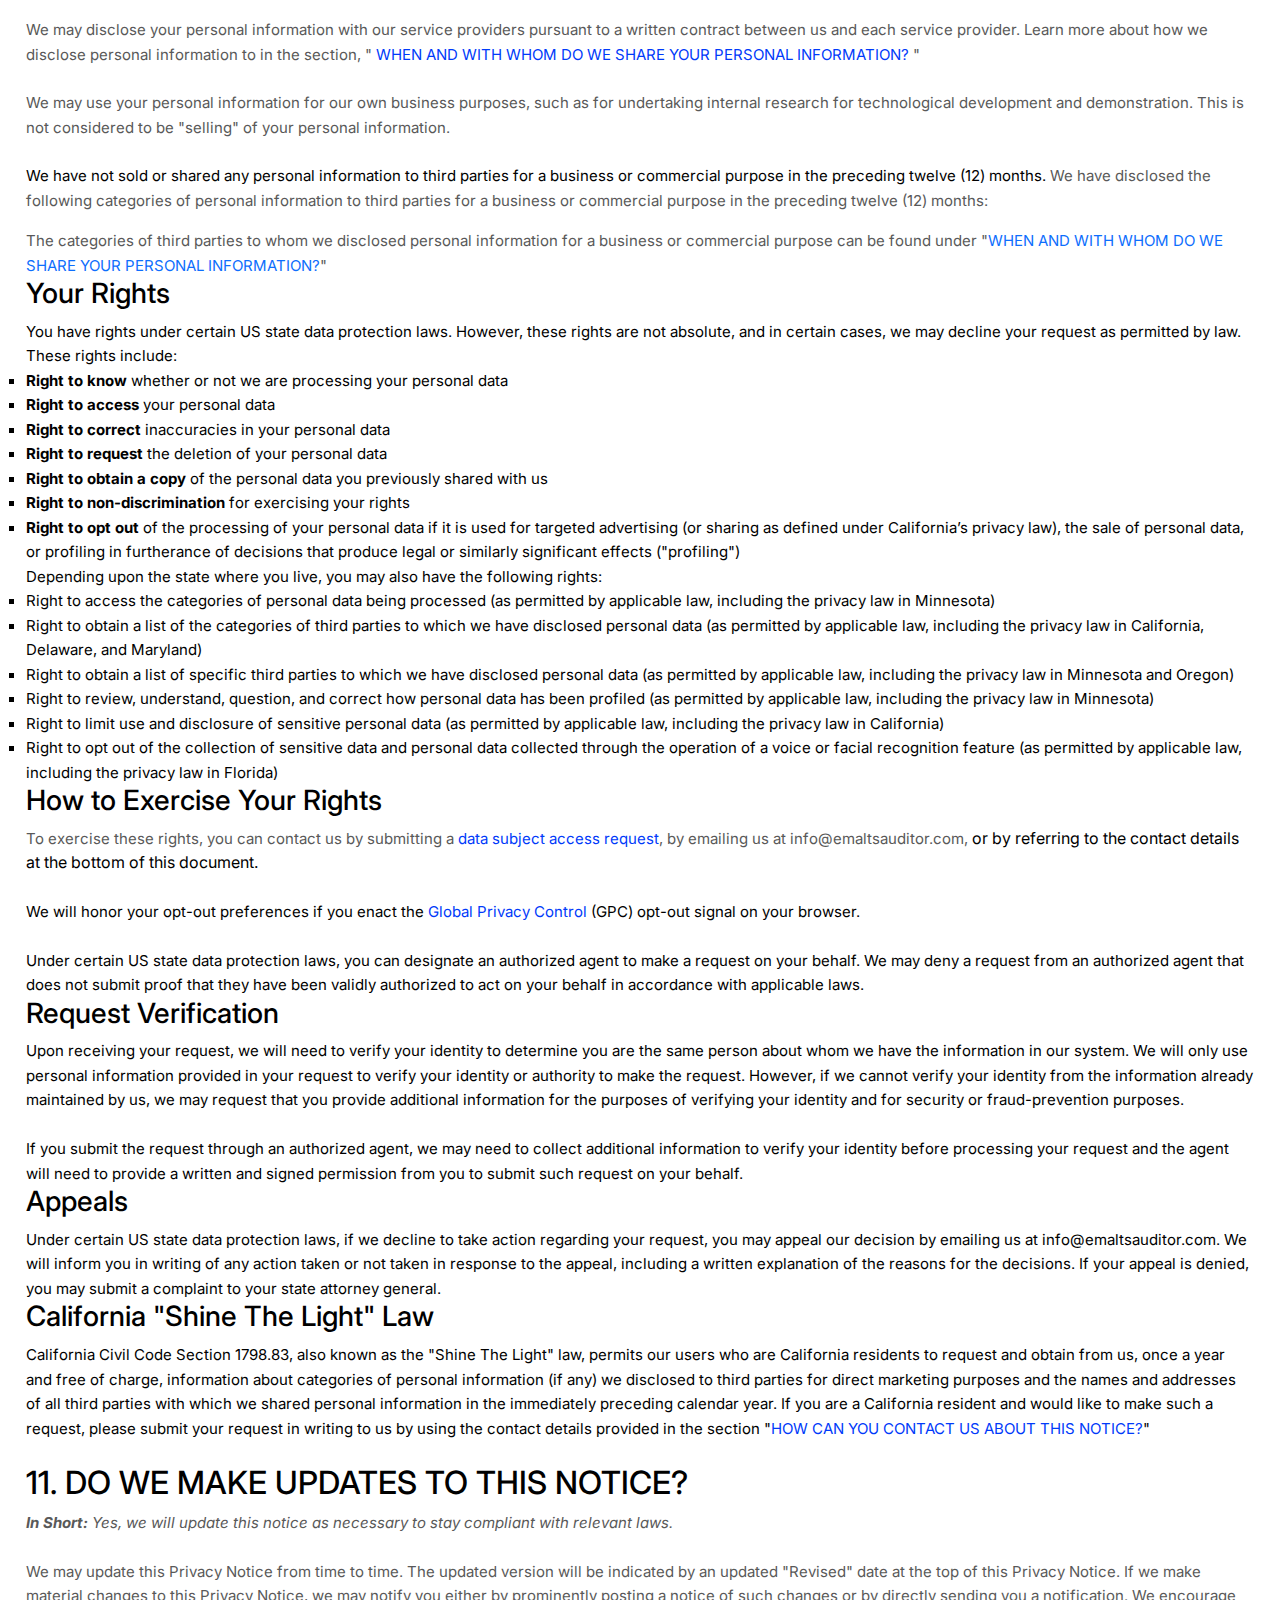
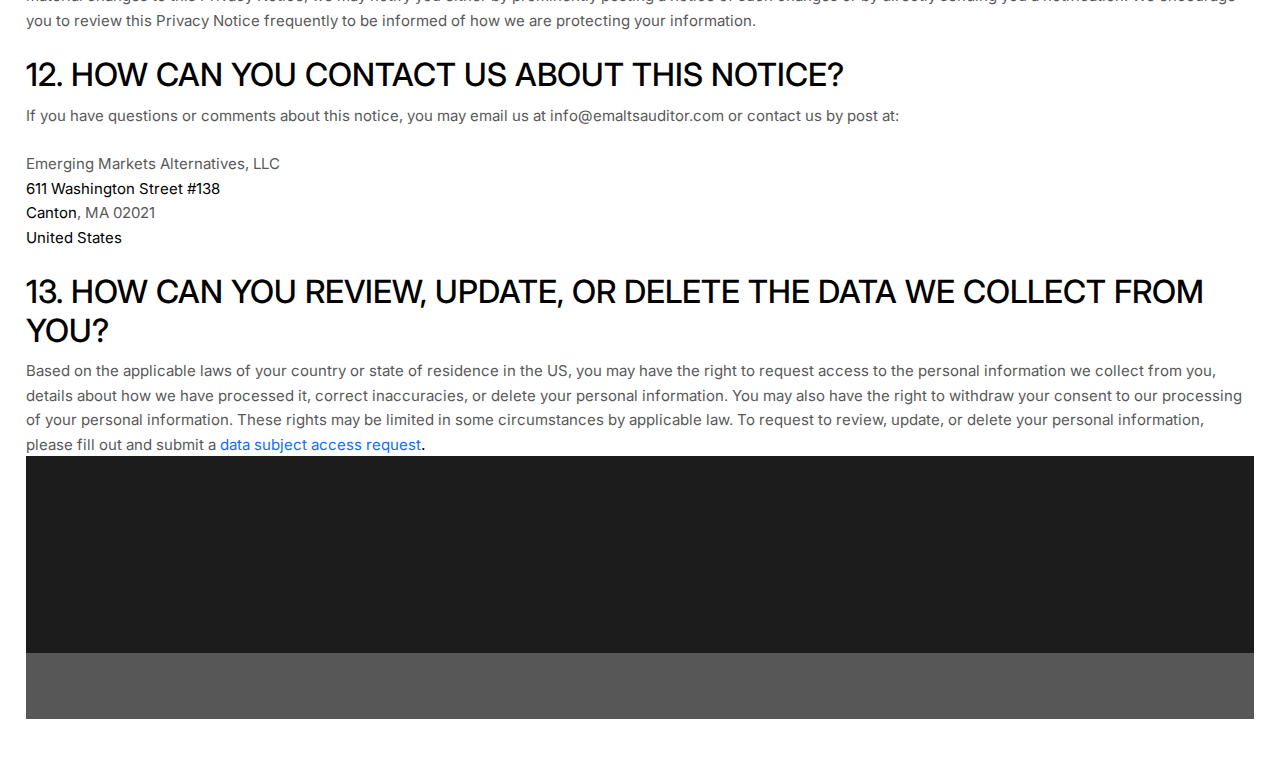
<file: privacy-policy1.html>
<!DOCTYPE html>
<html lang="en">
   <head>
      <meta charset="UTF-8" />
      <meta name="viewport" content="width=device-width, initial-scale=1.0" />
      <link href="assets/css/bootstrap.min.css" rel="stylesheet" />
      <link
         rel="stylesheet"
         href="https://cdnjs.cloudflare.com/ajax/libs/font-awesome/6.7.2/css/all.min.css"
         />
      <link rel="stylesheet" href="assets/css/slick.css">
      <link rel="stylesheet" href="assets/css/slick-theme.css">
      <link rel="stylesheet" href="assets/css/animate.css" />
      <link rel="stylesheet" href="assets/css/style.css" />
      <link rel="icon" type="image/icon" href="assets/images/favicon.png" />
      <title>Emerging Markets Alternatives</title>
      <style>
         body{
         background: transparent !important;
         }
         .title{
         font-family: Arial !important;
         font-size: 26px !important;
         color: #000000 !important;
         }
         .subtitle{
         font-family: Arial !important;
         color: #595959 !important;
         font-size: 14px !important;
         }
         .heading_1{
         font-family: Arial !important;
         font-size: 19px !important;
         color: #000000 !important;
         }
         .heading_2{
         font-family: Arial !important;
         font-size: 17px !important;
         color: #000000 !important;
         }
         .body_text{
         color: #595959 !important;
         font-size: 14px !important;
         font-family: Arial !important;
         }
         .link{
         color: #3030F1 !important;
         font-size: 14px !important;
         font-family: Arial !important;
         word-break: break-word !important;
         }
      </style>
   </head>
   <body>
      <button
         onclick="topFunction()"
         id="ScrollToTop"
         title="Go to top"
         style="display: inline-block"
         >
      <i class="fa-solid fa-angle-up"></i>
      </button>
      <header>
         <div class="main-header ">
            <nav class="navbar navbar-expand-lg p-0 ">
               <div class="container  flex-wrap">
                  <div class="header-top w-100 d-flex justify-content-between align-items-center py-2">
                     <div class="site-logo ">
                        <a href="index.html" class="navbar-brand p-0 me-0">
                        <img
                           src="assets/images/logo.svg"
                           alt="Site Logo"
                           class="img-fluid w-100"
                           />
                        </a>
                     </div>
                     <div class="nav-info d-none d-lg-flex gap-5 align-items-center">
                        <a href="tel:1-857-327-8138" class="fs-20 fw-700 text-black-50 d-flex align-items-center gap-2"> <img src="assets/images/call-icn.svg" alt="call icn" class="img-fluid"> 1-857-327-8138</a>
                        <a href="https://wa.me/6172302825" class="fs-20 fw-700 text-black-50 d-flex align-items-center gap-2" target="_blank" rel="noopener">
                        <img src="assets/images/whatsapp-icn.svg" alt="WhatsApp icon" class="img-fluid"> 
                        617 230 2825
                        </a>
                        <a href="mailto:info@emaltsauditor.com " class="fs-20 fw-700 text-black-50 d-flex align-items-center gap-2"> <img src="assets/images/email-icn.svg" alt="Email icn" class="img-fluid"> info@emaltsauditor.com </a>
                     </div>
                     <button
                        class="navbar-toggler ms-3"
                        type="button"
                        data-bs-toggle="offcanvas"
                        data-bs-target="#navbarOffcanvas"
                        aria-controls="navbarOffcanvas"
                        aria-expanded="false"
                        aria-label="Toggle navigation"
                        >
                     <span class="navbar-toggler-icon">
                     <i class="fa-solid fa-bars"></i>
                     </span>
                     </button>
                  </div>
                  <div
                     class="offcanvas offcanvas-start w-100 bg-light py-lg-3 rounded-pill my-lg-2"
                     id="navbarOffcanvas"
                     tabindex="-1"
                     aria-labelledby="offcanvasNavbarLabel"
                     >
                     <div class="offcanvas-header d-block d-lg-none">
                        <button
                           type="button"
                           class="btn-close btn-close-white text-reset"
                           data-bs-dismiss="offcanvas"
                           aria-label="Close"
                           ></button>
                     </div>
                     <div class="offcanvas-body d-lg-flex  w-100 ">
                        <ul class="navbar-nav flex-grow-1 justify-content-around align-items-center">
                           <li class="nav-item">
                              <a class="nav-link " href="index.html">Home</a>
                           </li>
                           <li class="nav-item">
                              <a class="nav-link " href="investment-audit.html"> Investment Audit  </a>
                           </li>
                           <li class="nav-item">
                              <a class="nav-link " href="testimonials.html">Testimonials</a>
                           </li>
                           <li class="nav-item">
                              <a class="nav-link " href="about-us.html">About Us</a>
                           </li>
                           <li class="nav-item">
                              <a class="nav-link d-flex align-items-center gap-2" href="ideas-lab.html" ><img src="assets/images/bulb-icn.svg" alt="Bulb icn " class="img-fluid "> Ideas Lab</a>
                           </li>
                        </ul>
                     </div>
                  </div>
               </div>
            </nav>
         </div>
      </header>
      <div class="disclosures-main py-5">
      <div class="container">
      <div class="disclosures-heading wow animate__fadeInUp">
         <!-- <h2 class="fs-40 fw-700 mb-5 "> 
            Disclosures and Disclaimers:
         </h2> -->
      </div>
      <div class="row gx-lg-5">
      <div class="col-lg-12 wow animate__fadeInUp">
      <div class="disclosures-text">
      <span style="display: block;margin: 0 auto 3.125rem;width: 11.125rem;height: 2.375rem;background: url([data-uri]) center no-repeat;"></span>
      <div class="body">
      <div>
         <strong>
            <span style="font-size: 26px;">
               <span class="title">
                  <bdt class="block-component"></bdt>
                  <bdt class="question">
                     <h1>PRIVACY POLICY</h1>
                  </bdt>
                  <bdt class="statement-end-if-in-editor"></bdt>
               </span>
            </span>
         </strong>
      </div>
      <div>
         <span style="color: rgb(127, 127, 127);">
            <strong>
               <span style="font-size: 15px;">
                  <span class="subtitle">
                     Last updated 
                     <bdt class="question">June 02, 2025</bdt>
                  </span>
               </span>
            </strong>
         </span>
      </div>
      <div><br></div>
      <div><br></div>
      <div><br></div>
      <div style="line-height: 1.5;">
         <span style="color: rgb(127, 127, 127);">
            <span style="color: rgb(89, 89, 89); font-size: 15px;">
               <span class="body_text">
                  This Privacy Notice for 
                  <bdt class="question">
                     Emerging Markets Alternatives, LLC
                     <bdt class="block-component"></bdt>
                     (doing business as 
                     <bdt class="question">EMA</bdt>
                     )
                     <bdt class="statement-end-if-in-editor"></bdt>
                  </bdt>
                  (
                  <bdt class="block-component"></bdt>
                  "<strong>we</strong>," "<strong>us</strong>," or "<strong>our</strong>"
                  <bdt class="statement-end-if-in-editor"></bdt>
               </span>
               <span class="body_text">
                  ), describes how and why we might access, collect, store, use, and/or share (
                  <bdt class="block-component"></bdt>
                  "<strong>process</strong>"
                  <bdt class="statement-end-if-in-editor"></bdt>
                  ) your personal information when you use our services (
                  <bdt class="block-component"></bdt>
                  "<strong>Services</strong>"
                  <bdt class="statement-end-if-in-editor"></bdt>
                  ), including when you:
               </span>
            </span>
         </span>
         <span style="font-size: 15px;">
            <span style="color: rgb(127, 127, 127);">
               <span class="body_text">
                  <span style="color: rgb(89, 89, 89);">
                     <span class="body_text">
                        <bdt class="block-component"></bdt>
                     </span>
                  </span>
               </span>
            </span>
         </span>
      </div>
      <ul>
         <li class="body_text" style="line-height: 1.5;">
            <span style="font-size: 15px; color: rgb(89, 89, 89);">
               <span style="font-size: 15px; color: rgb(89, 89, 89);">
                  <span class="body_text">
                     Visit our website
                     <bdt class="block-component"></bdt>
                     at 
                     <span style="color: rgb(0, 58, 250);">
                        <bdt class="question"><a href="http://www.emaltsauditor.com" target="_blank" class="link">http://www.emaltsauditor.com</a></bdt>
                     </span>
                     <span style="font-size: 15px;">
                        <span style="color: rgb(89, 89, 89);">
                           <span class="body_text">
                              <span style="font-size: 15px;">
                                 <span style="color: rgb(89, 89, 89);">
                                    <bdt class="statement-end-if-in-editor">, or any website of ours that links to this Privacy Notice</bdt>
                                 </span>
                              </span>
                           </span>
                        </span>
                     </span>
                  </span>
               </span>
            </span>
         </li>
      </ul>
      <div>
      <bdt class="block-component">
         <span style="font-size: 15px;">
            <span style="font-size: 15px;">
               <span style="color: rgb(127, 127, 127);">
                  <span class="body_text">
                     <span style="color: rgb(89, 89, 89);">
                        <span class="body_text">
                           <bdt class="block-component"></bdt>
      </bdt>
      </span></span></span></span></span></span></span></span></li></ul>
      <div style="line-height: 1.5;">
         <bdt class="block-component"><span style="font-size: 15px;"></span></bdt>
      </div>
      <ul>
         <li class="body_text" style="line-height: 1.5;">
            <span style="font-size: 15px;">
               Use 
               <bdt class="question">Investment Audit</bdt>
               . 
               <bdt class="question">Emerging Markets Alternatives (EMA) specializes in independent research and due diligence on emerging managers and/or strategies in developed and developing markets to provide a second party opinion to institutional and high net-worth investors empowering them to expedite their decision-making. Alternatively, emerging managers can also engage EMA to catalyze their go-to-market strategy with a range of services including product development, thought-leadership, 
                  This website aims to only describe EMA's services and share its thought leadership content with online visitors. No subscription or registration is required to access any content and no personal data is collected. However, Google Analytics could be employed to evaluate the effectiveness of the website for further improvements.
               </bdt>
            </span>
            <bdt class="statement-end-if-in-editor"><span style="font-size: 15px;"></span></bdt>
         </li>
      </ul>
      <div style="line-height: 1.5;">
         <span style="font-size: 15px;">
            <span style="color: rgb(127, 127, 127);">
               <span class="body_text">
                  <span style="color: rgb(89, 89, 89);">
                     <span class="body_text">
                        <bdt class="block-component"></bdt>
                     </span>
                  </span>
               </span>
            </span>
         </span>
      </div>
      <ul>
         <li class="body_text" style="line-height: 1.5;">
            <span style="font-size: 15px; color: rgb(89, 89, 89);">
               <span style="font-size: 15px; color: rgb(89, 89, 89);">
                  <span class="body_text">
                     Engage with us in other related ways, including any sales, marketing, or events
                     <span style="font-size: 15px;">
                        <span style="color: rgb(89, 89, 89);">
                           <span class="body_text">
                              <span style="font-size: 15px;">
                                 <span style="color: rgb(89, 89, 89);">
                                    <bdt class="statement-end-if-in-editor"></bdt>
                                 </span>
                              </span>
                           </span>
                        </span>
                     </span>
                  </span>
               </span>
            </span>
         </li>
      </ul>
      <div style="line-height: 1.5;">
         <span style="font-size: 15px;">
            <span style="color: rgb(127, 127, 127);">
               <span class="body_text">
                  <strong>Questions or concerns? </strong>Reading this Privacy Notice will help you understand your privacy rights and choices. We are responsible for making decisions about how your personal information is processed. If you do not agree with our policies and practices, please do not use our Services.
                  <bdt class="block-component"></bdt>
                  If you still have any questions or concerns, please contact us at 
                  <bdt class="question">info@emaltsauditor.com</bdt>
                  .
               </span>
            </span>
         </span>
      </div>
      <div style="line-height: 1.5;"><br></div>
      <div style="line-height: 1.5;"><br></div>
      <div style="line-height: 1.5;">
         <strong>
            <span style="font-size: 15px;">
               <span class="heading_1">
                  <h2>SUMMARY OF KEY POINTS</h2>
               </span>
            </span>
         </strong>
      </div>
      <div style="line-height: 1.5;"><span style="font-size: 15px;"><span class="body_text"><strong><em>This summary provides key points from our Privacy Notice, but you can find out more details about any of these topics by clicking the link following each key point or by using our </em></strong></span></span><a class="link" href="#toc"><span style="color: rgb(0, 58, 250); font-size: 15px;"><span class="body_text"><strong><em>table of contents</em></strong></span></span></a><span style="font-size: 15px;"><span class="body_text"><strong><em> below to find the section you are looking for.</em></strong></span></span></div>
      <div style="line-height: 1.5;"><br></div>
      <div style="line-height: 1.5;"><span style="font-size: 15px;"><span class="body_text"><strong>What personal information do we process?</strong> When you visit, use, or navigate our Services, we may process personal information depending on how you interact with us and the Services, the choices you make, and the products and features you use. Learn more about </span></span><a class="link" href="#personalinfo"><span style="color: rgb(0, 58, 250); font-size: 15px;"><span class="body_text">personal information you disclose to us</span></span></a><span class="body_text">.</span></div>
      <div style="line-height: 1.5;"><br></div>
      <div style="line-height: 1.5;">
         <span style="font-size: 15px;">
            <span class="body_text">
               <strong>Do we process any sensitive personal information? </strong>Some of the information may be considered 
               <bdt class="block-component"></bdt>
               "special" or "sensitive"
               <bdt class="statement-end-if-in-editor"></bdt>
               in certain jurisdictions, for example your racial or ethnic origins, sexual orientation, and religious beliefs. 
               <bdt class="block-component"></bdt>
               We do not process sensitive personal information.
               <bdt class="else-block"></bdt>
            </span>
         </span>
      </div>
      <div style="line-height: 1.5;"><br></div>
      <div style="line-height: 1.5;">
         <span style="font-size: 15px;">
            <span class="body_text">
               <strong>Do we collect any information from third parties?</strong> 
               <bdt class="block-component"></bdt>
               We do not collect any information from third parties.
               <bdt class="else-block"></bdt>
            </span>
         </span>
      </div>
      <div style="line-height: 1.5;"><br></div>
      <div style="line-height: 1.5;"><span style="font-size: 15px;"><span class="body_text"><strong>How do we process your information?</strong> We process your information to provide, improve, and administer our Services, communicate with you, for security and fraud prevention, and to comply with law. We may also process your information for other purposes with your consent. We process your information only when we have a valid legal reason to do so. Learn more about </span></span><a class="link" href="#infouse"><span style="color: rgb(0, 58, 250); font-size: 15px;"><span class="body_text">how we process your information</span></span></a><span class="body_text">.</span></div>
      <div style="line-height: 1.5;"><br></div>
      <div style="line-height: 1.5;">
         <span style="font-size: 15px;">
            <span class="body_text">
               <strong>
                  In what situations and with which 
                  <bdt class="block-component"></bdt>
                  types of 
                  <bdt class="statement-end-if-in-editor"></bdt>
                  parties do we share personal information?
               </strong>
               We may share information in specific situations and with specific 
               <bdt class="block-component"></bdt>
               categories of 
               <bdt class="statement-end-if-in-editor"></bdt>
               third parties. Learn more about 
            </span>
         </span>
         <a class="link" href="#whoshare"><span style="color: rgb(0, 58, 250); font-size: 15px;"><span class="body_text">when and with whom we share your personal information</span></span></a>
         <span style="font-size: 15px;">
            <span class="body_text">
               .
               <bdt class="block-component"></bdt>
            </span>
         </span>
      </div>
      <div style="line-height: 1.5;"><br></div>
      <div style="line-height: 1.5;"><span style="font-size: 15px;"><span class="body_text"><strong>What are your rights?</strong> Depending on where you are located geographically, the applicable privacy law may mean you have certain rights regarding your personal information. Learn more about </span></span><a class="link" href="#privacyrights"><span style="color: rgb(0, 58, 250); font-size: 15px;"><span class="body_text">your privacy rights</span></span></a><span class="body_text">.</span></div>
      <div style="line-height: 1.5;"><br></div>
      <div style="line-height: 1.5;">
         <span style="font-size: 15px;">
            <span class="body_text">
               <strong>How do you exercise your rights?</strong> The easiest way to exercise your rights is by 
               <bdt class="block-component">submitting a </bdt>
            </span>
         </span>
         <a class="link" href="https://app.termly.io/notify/5bcc8a53-e4d0-4438-a5e6-d82d1fa84f09" rel="noopener noreferrer" target="_blank"><span style="color: rgb(0, 58, 250); font-size: 15px;"><span class="body_text">data subject access request</span></span></a>
         <span style="font-size: 15px;">
            <span class="body_text">
               <bdt class="block-component"></bdt>
               , or by contacting us. We will consider and act upon any request in accordance with applicable data protection laws.
            </span>
         </span>
      </div>
      <div style="line-height: 1.5;"><br></div>
      <div style="line-height: 1.5;"><span style="font-size: 15px;"><span class="body_text">Want to learn more about what we do with any information we collect? </span></span><a class="link" href="#toc"><span style="color: rgb(0, 58, 250); font-size: 15px;"><span class="body_text">Review the Privacy Notice in full</span></span></a><span style="font-size: 15px;"><span class="body_text">.</span></span></div>
      <div style="line-height: 1.5;"><br></div>
      <div style="line-height: 1.5;"><br></div>
      <div id="toc" style="line-height: 1.5;">
         <span style="font-size: 15px;">
            <span style="color: rgb(127, 127, 127);">
               <span style="color: rgb(0, 0, 0);">
                  <strong>
                     <span class="heading_1">
                        <h2>TABLE OF CONTENTS</h2>
                     </span>
                  </strong>
               </span>
            </span>
         </span>
      </div>
      <div style="line-height: 1.5;"><span style="font-size: 15px;"><a class="link" href="#infocollect"><span style="color: rgb(0, 58, 250);">1. WHAT INFORMATION DO WE COLLECT?</span></a></span></div>
      <div style="line-height: 1.5;">
         <span style="font-size: 15px;">
            <a class="link" href="#infouse">
               <span style="color: rgb(0, 58, 250);">
                  2. HOW DO WE PROCESS YOUR INFORMATION?
                  <bdt class="block-component"></bdt>
               </span>
            </a>
         </span>
      </div>
      <div style="line-height: 1.5;">
         <span style="font-size: 15px;">
            <a class="link" href="#legalbases">
               <span style="color: rgb(0, 58, 250);">
                  3. <span style="font-size: 15px;"><span style="color: rgb(0, 58, 250);">WHAT LEGAL BASES DO WE RELY ON TO PROCESS YOUR PERSONAL INFORMATION?</span></span>
                  <bdt class="statement-end-if-in-editor"></bdt>
               </span>
            </a>
         </span>
      </div>
      <div style="line-height: 1.5;">
         <span style="font-size: 15px;">
            <span style="color: rgb(0, 58, 250);"><a class="link" href="#whoshare">4. WHEN AND WITH WHOM DO WE SHARE YOUR PERSONAL INFORMATION?</a></span>
            <span class="body_text">
               <bdt class="block-component"></bdt>
               </a>
               <span style="color: rgb(127, 127, 127);">
                  <span style="color: rgb(89, 89, 89);">
                     <span class="body_text">
                        <span style="color: rgb(89, 89, 89);">
                           <bdt class="block-component"></bdt>
                        </span>
                     </span>
                  </span>
               </span>
            </span>
      </div>
      <div style="line-height: 1.5;"><span style="font-size: 15px;"><a class="link" href="#cookies"><span style="color: rgb(0, 58, 250);">5. DO WE USE COOKIES AND OTHER TRACKING TECHNOLOGIES?</span></a><span style="color: rgb(127, 127, 127);"><span style="color: rgb(89, 89, 89);"><span class="body_text"><span style="color: rgb(89, 89, 89);"><bdt class="statement-end-if-in-editor"></bdt></span></span></span></span><bdt class="block-component"></bdt></span></div><div style="line-height: 1.5;"><span style="font-size: 15px;"><span style="color: rgb(127, 127, 127);"><span style="color: rgb(89, 89, 89);"><span class="body_text"><span style="color: rgb(89, 89, 89);"><span style="color: rgb(89, 89, 89);"><span style="color: rgb(89, 89, 89);"><bdt class="block-component"></bdt></span></span><bdt class="block-component"></bdt></span></span></span></span></span></div><div style="line-height: 1.5;"><span style="font-size: 15px;"><a class="link" href="#inforetain"><span style="color: rgb(0, 58, 250);">6. HOW LONG DO WE KEEP YOUR INFORMATION?</span></a><span style="color: rgb(127, 127, 127);"><span style="color: rgb(89, 89, 89);"><span class="body_text"><span style="color: rgb(89, 89, 89);"><span style="color: rgb(89, 89, 89);"><bdt class="block-component"></bdt><bdt class="block-component"></bdt></span></span></span></span></span></div><div style="line-height: 1.5;"><span style="font-size: 15px;"><a class="link" href="#infominors"><span style="color: rgb(0, 58, 250);">7. DO WE COLLECT INFORMATION FROM MINORS?</span></a><span style="color: rgb(127, 127, 127);"><span style="color: rgb(89, 89, 89);"><span class="body_text"><span style="color: rgb(89, 89, 89);"><bdt class="statement-end-if-in-editor"></bdt></span></span></span></span></span></div><div style="line-height: 1.5;"><span style="font-size: 15px;"><span style="color: rgb(0, 58, 250);"><a class="link" href="#privacyrights">8. WHAT ARE YOUR PRIVACY RIGHTS?</a></span></span></div><div style="line-height: 1.5;"><span style="font-size: 15px;"><a class="link" href="#DNT"><span style="color: rgb(0, 58, 250);">9. CONTROLS FOR DO-NOT-TRACK FEATURES<bdt class="block-component"></bdt></span></a></span></div><div style="line-height: 1.5;"><span style="font-size: 15px;"><a class="link" href="#uslaws"><span style="color: rgb(0, 58, 250);">10. DO UNITED STATES RESIDENTS HAVE SPECIFIC PRIVACY RIGHTS?</span></a></span><bdt class="block-component"><span style="font-size: 15px;"><span class="body_text"></span></bdt></span></div><div style="line-height: 1.5;"><bdt class="block-component"><span style="font-size: 15px;"></bdt><bdt class="block-component"></bdt><bdt class="block-component"></bdt><bdt class="block-component"></bdt><bdt class="block-component"></bdt><bdt class="block-component"></bdt><bdt class="block-component"></bdt><bdt class="block-component"></bdt><bdt class="block-component"></bdt><bdt class="block-component"></span></bdt></div><div style="line-height: 1.5;"><span style="font-size: 15px;"><a class="link" href="#policyupdates"><span style="color: rgb(0, 58, 250);">11. DO WE MAKE UPDATES TO THIS NOTICE?</span></a></span></div><div style="line-height: 1.5;"><a class="link" href="#contact"><span style="color: rgb(0, 58, 250); font-size: 15px;">12. HOW CAN YOU CONTACT US ABOUT THIS NOTICE?</span></a></div><div style="line-height: 1.5;"><a class="link" href="#request"><span style="color: rgb(0, 58, 250);">13. HOW CAN YOU REVIEW, UPDATE, OR DELETE THE DATA WE COLLECT FROM YOU?</span></a></div><div style="line-height: 1.5;"><br></div><div style="line-height: 1.5;"><br></div><div id="infocollect" style="line-height: 1.5;"><span style="color: rgb(0, 0, 0);"><span style="color: rgb(0, 0, 0); font-size: 15px;"><span style="font-size: 15px; color: rgb(0, 0, 0);"><span style="font-size: 15px; color: rgb(0, 0, 0);"><span id="control" style="color: rgb(0, 0, 0);"><strong><span class="heading_1"><h2>1. WHAT INFORMATION DO WE COLLECT?</h2></span></strong></span></span></span></span></span><span class="heading_2" id="personalinfo" style="color: rgb(0, 0, 0);"><span style="font-size: 15px;"><strong><h3>Personal information you disclose to us</h3></strong></span></span><span style="color: rgb(127, 127, 127);"><span style="color: rgb(89, 89, 89); font-size: 15px;"><span class="body_text"><span style="font-size: 15px; color: rgb(89, 89, 89);"><span style="font-size: 15px; color: rgb(89, 89, 89);"><span class="body_text"><strong><em>In Short:</em></strong></span></span></span></span><span class="body_text"><span style="font-size: 15px; color: rgb(89, 89, 89);"><span style="font-size: 15px; color: rgb(89, 89, 89);"><span class="body_text"><strong><em> </em></strong><em>We collect personal information that you provide to us.</em></span></span></span></span></span></span></div><div style="line-height: 1.5;"><br></div><div style="line-height: 1.5;"><span style="font-size: 15px; color: rgb(89, 89, 89);"><span style="font-size: 15px; color: rgb(89, 89, 89);"><span class="body_text">We collect personal information that you voluntarily provide to us when you <span style="font-size: 15px;"><bdt class="block-component"></bdt></span></span><span class="body_text">express an interest in obtaining information about us or our products and Services, when you participate in activities on the Services, or otherwise when you contact us.</span></span></span></span></div><div style="line-height: 1.5;"><br></div><div style="line-height: 1.5;"><span style="font-size: 15px; color: rgb(89, 89, 89);"><span style="font-size: 15px; color: rgb(89, 89, 89);"><span class="body_text"><span style="font-size: 15px;"><bdt class="block-component"></bdt></span></span></span></span></div><div style="line-height: 1.5;"><span style="font-size: 15px; color: rgb(89, 89, 89);"><span style="font-size: 15px; color: rgb(89, 89, 89);"><span class="body_text"><strong>Personal Information Provided by You.</strong> The personal information that we collect depends on the context of your interactions with us and the Services, the choices you make, and the products and features you use. The personal information we collect may include the following:<span style="font-size: 15px;"><span class="body_text"><bdt class="forloop-component"></bdt></span></span></span></span></span></div><ul><li class="body_text" style="line-height: 1.5;"><span style="font-size: 15px; color: rgb(89, 89, 89);"><span style="font-size: 15px; color: rgb(89, 89, 89);"><span data-custom-class="body_text"><span style="font-size: 15px;"><span data-custom-class="body_text"><bdt class="question">email addresses</bdt></span></span></span></span></span></li></ul><div style="line-height: 1.5;"><span style="font-size: 15px; color: rgb(89, 89, 89);"><span style="font-size: 15px; color: rgb(89, 89, 89);"><span data-custom-class="body_text"><span style="font-size: 15px;"><span data-custom-class="body_text"><bdt class="forloop-component"></bdt></span></span></span></span></span></div><ul><li data-custom-class="body_text" style="line-height: 1.5;"><span style="font-size: 15px; color: rgb(89, 89, 89);"><span style="font-size: 15px; color: rgb(89, 89, 89);"><span data-custom-class="body_text"><span style="font-size: 15px;"><span data-custom-class="body_text"><bdt class="question">names</bdt></span></span></span></span></span></li></ul><div style="line-height: 1.5;"><span style="font-size: 15px; color: rgb(89, 89, 89);"><span style="font-size: 15px; color: rgb(89, 89, 89);"><span data-custom-class="body_text"><span style="font-size: 15px;"><span data-custom-class="body_text"><bdt class="forloop-component"></bdt></span></span></span></span></span></div><ul><li data-custom-class="body_text" style="line-height: 1.5;"><span style="font-size: 15px; color: rgb(89, 89, 89);"><span style="font-size: 15px; color: rgb(89, 89, 89);"><span data-custom-class="body_text"><span style="font-size: 15px;"><span data-custom-class="body_text"><bdt class="question">phone numbers</bdt></span></span></span></span></span></li></ul><div style="line-height: 1.5;"><span style="font-size: 15px; color: rgb(89, 89, 89);"><span style="font-size: 15px; color: rgb(89, 89, 89);"><span data-custom-class="body_text"><span style="font-size: 15px;"><span data-custom-class="body_text"><bdt class="forloop-component"></bdt></span></span></span></span></span></div><ul><li data-custom-class="body_text" style="line-height: 1.5;"><span style="font-size: 15px; color: rgb(89, 89, 89);"><span style="font-size: 15px; color: rgb(89, 89, 89);"><span data-custom-class="body_text"><span style="font-size: 15px;"><span data-custom-class="body_text"><bdt class="question">mailing addresses</bdt></span></span></span></span></span></li></ul><div style="line-height: 1.5;"><span style="font-size: 15px; color: rgb(89, 89, 89);"><span style="font-size: 15px; color: rgb(89, 89, 89);"><span data-custom-class="body_text"><span style="font-size: 15px;"><span data-custom-class="body_text"><bdt class="forloop-component"></bdt></span></span></span></span></span></div><ul><li data-custom-class="body_text" style="line-height: 1.5;"><span style="font-size: 15px; color: rgb(89, 89, 89);"><span style="font-size: 15px; color: rgb(89, 89, 89);"><span data-custom-class="body_text"><span style="font-size: 15px;"><span data-custom-class="body_text"><bdt class="question">job titles</bdt></span></span></span></span></span></li></ul><div style="line-height: 1.5;"><span style="font-size: 15px; color: rgb(89, 89, 89);"><span style="font-size: 15px; color: rgb(89, 89, 89);"><span data-custom-class="body_text"><span style="font-size: 15px;"><span data-custom-class="body_text"><bdt class="forloop-component"></bdt></span><span data-custom-class="body_text"><bdt class="statement-end-if-in-editor"></bdt></span></span></span></span></span></div><div id="sensitiveinfo" style="line-height: 1.5;"><span style="font-size: 15px;"><span data-custom-class="body_text"><strong>Sensitive Information.</strong> <bdt class="block-component"></bdt>We do not process sensitive information.</span></span></div><div style="line-height: 1.5;"><br></div><div style="line-height: 1.5;"><span style="font-size: 15px;"><span data-custom-class="body_text"><bdt class="else-block"></bdt></span></span><span style="font-size: 15px; color: rgb(89, 89, 89);"><span style="font-size: 15px; color: rgb(89, 89, 89);"><span data-custom-class="body_text"><span style="font-size: 15px;"><span data-custom-class="body_text"><bdt class="block-component"><bdt class="block-component"></bdt></bdt></span></span></span></span><bdt class="block-component"></span></span></bdt></div>
      <div style="line-height: 1.5;"><span style="font-size: 15px; color: rgb(89, 89, 89);"><span style="font-size: 15px; color: rgb(89, 89, 89);"><span data-custom-class="body_text">All personal information that you provide to us must be true, complete, and accurate, and you must notify us of any changes to such personal information.</span></span></span></div>
      <div style="line-height: 1.5;">
         <span style="font-size: 15px; color: rgb(89, 89, 89);">
            <span style="font-size: 15px; color: rgb(89, 89, 89);">
               <span data-custom-class="body_text">
                  <bdt class="block-component"></bdt>
               </span>
            </span>
         </span>
         <span data-custom-class="heading_2" style="color: rgb(0, 0, 0);">
            <span style="font-size: 15px;">
               <strong>
                  <h3>Information automatically collected</h3>
               </strong>
            </span>
         </span>
         <span style="color: rgb(127, 127, 127);"><span style="color: rgb(89, 89, 89); font-size: 15px;"><span data-custom-class="body_text"><span style="font-size: 15px; color: rgb(89, 89, 89);"><span style="font-size: 15px; color: rgb(89, 89, 89);"><span data-custom-class="body_text"><strong><em>In Short:</em></strong></span></span></span></span><span data-custom-class="body_text"><span style="font-size: 15px; color: rgb(89, 89, 89);"><span style="font-size: 15px; color: rgb(89, 89, 89);"><span data-custom-class="body_text"><strong><em> </em></strong><em>Some information — such as your Internet Protocol (IP) address and/or browser and device characteristics — is collected automatically when you visit our Services.</em></span></span></span></span></span></span>
      </div>
      <div style="line-height: 1.5;"><br></div>
      <div style="line-height: 1.5;"><span style="font-size: 15px; color: rgb(89, 89, 89);"><span style="font-size: 15px; color: rgb(89, 89, 89);"><span data-custom-class="body_text">We automatically collect certain information when you visit, use, or navigate the Services. This information does not reveal your specific identity (like your name or contact information) but may include device and usage information, such as your IP address, browser and device characteristics, operating system, language preferences, referring URLs, device name, country, location, information about how and when you use our Services, and other technical information. This information is primarily needed to maintain the security and operation of our Services, and for our internal analytics and reporting purposes.</span></span></span></div>
      <div style="line-height: 1.5;"><br></div>
      <div style="line-height: 1.5;">
         <span style="font-size: 15px; color: rgb(89, 89, 89);">
            <span style="font-size: 15px; color: rgb(89, 89, 89);">
               <span data-custom-class="body_text">
                  <bdt class="block-component">
               </span>
               </bdt>
            </span>
            <span data-custom-class="body_text">
               <bdt class="block-component"></bdt>
            </span>
         </span>
         </span>
      </div>
      <div style="line-height: 1.5;">
         <span style="font-size: 15px; color: rgb(89, 89, 89);">
            <span style="font-size: 15px; color: rgb(89, 89, 89);">
               <span data-custom-class="body_text">
                  The information we collect includes:
                  <bdt class="block-component"></bdt>
               </span>
            </span>
         </span>
      </div>
      <ul>
         <li data-custom-class="body_text" style="line-height: 1.5;">
            <span style="font-size: 15px; color: rgb(89, 89, 89);">
               <span style="font-size: 15px; color: rgb(89, 89, 89);">
                  <span data-custom-class="body_text">
                     <em>Log and Usage Data.</em> Log and usage data is service-related, diagnostic, usage, and performance information our servers automatically collect when you access or use our Services and which we record in log files. Depending on how you interact with us, this log data may include your IP address, device information, browser type, and settings and information about your activity in the Services<span style="font-size: 15px;"> </span>(such as the date/time stamps associated with your usage, pages and files viewed, searches, and other actions you take such as which features you use), device event information (such as system activity, error reports (sometimes called 
                     <bdt class="block-component"></bdt>
                     "crash dumps"
                     <bdt class="statement-end-if-in-editor"></bdt>
                     ), and hardware settings).
                     <span style="font-size: 15px;">
                        <span style="color: rgb(89, 89, 89);">
                           <span data-custom-class="body_text">
                              <span style="font-size: 15px;">
                                 <span style="color: rgb(89, 89, 89);">
                                    <bdt class="statement-end-if-in-editor"></bdt>
                                 </span>
                              </span>
                           </span>
                        </span>
                     </span>
                  </span>
               </span>
            </span>
         </li>
      </ul>
      <div style="line-height: 1.5;">
         <bdt class="block-component"><span style="font-size: 15px;"><span data-custom-class="body_text"></span></span></bdt>
      </div>
      <ul>
         <li data-custom-class="body_text" style="line-height: 1.5;">
            <span style="font-size: 15px; color: rgb(89, 89, 89);">
               <span style="font-size: 15px; color: rgb(89, 89, 89);">
                  <span data-custom-class="body_text">
                     <em>Device Data.</em> We collect device data such as information about your computer, phone, tablet, or other device you use to access the Services. Depending on the device used, this device data may include information such as your IP address (or proxy server), device and application identification numbers, location, browser type, hardware model, Internet service provider and/or mobile carrier, operating system, and system configuration information.
                     <span style="font-size: 15px;">
                        <span style="color: rgb(89, 89, 89);">
                           <span data-custom-class="body_text">
                              <span style="font-size: 15px;">
                                 <span style="color: rgb(89, 89, 89);">
                                    <bdt class="statement-end-if-in-editor"></bdt>
                                 </span>
                              </span>
                           </span>
                        </span>
                     </span>
                  </span>
               </span>
            </span>
         </li>
      </ul>
      <div style="line-height: 1.5;">
         <bdt class="block-component"><span style="font-size: 15px;"><span data-custom-class="body_text"></span></span></bdt>
      </div>
      <ul>
         <li data-custom-class="body_text" style="line-height: 1.5;">
            <span style="font-size: 15px; color: rgb(89, 89, 89);">
               <span style="font-size: 15px; color: rgb(89, 89, 89);">
                  <span data-custom-class="body_text">
                     <em>Location Data.</em> We collect location data such as information about your device's location, which can be either precise or imprecise. How much information we collect depends on the type and settings of the device you use to access the Services. For example, we may use GPS and other technologies to collect geolocation data that tells us your current location (based on your IP address). You can opt out of allowing us to collect this information either by refusing access to the information or by disabling your Location setting on your device. However, if you choose to opt out, you may not be able to use certain aspects of the Services.
                     <span style="font-size: 15px;">
                        <span style="color: rgb(89, 89, 89);">
                           <span data-custom-class="body_text">
                              <span style="font-size: 15px;">
                                 <span style="color: rgb(89, 89, 89);">
                                    <bdt class="statement-end-if-in-editor"></bdt>
                                 </span>
                              </span>
                           </span>
                        </span>
                     </span>
                  </span>
               </span>
            </span>
         </li>
      </ul>
      <div>
         <bdt class="block-component">
            <span style="font-size: 15px;">
         </bdt>
         </bdt><bdt class="statement-end-if-in-editor"></bdt></bdt></span></span></span>
         <bdt class="block-component"><span style="font-size: 15px;"></span></bdt>
         <span style="font-size: 15px; color: rgb(89, 89, 89);">
            <span style="font-size: 15px; color: rgb(89, 89, 89);">
               <span data-custom-class="body_text">
                  <span style="color: rgb(89, 89, 89); font-size: 15px;">
                     <span data-custom-class="body_text">
                        <span style="color: rgb(89, 89, 89); font-size: 15px;">
                           <span data-custom-class="body_text">
                              <bdt class="statement-end-if-in-editor">
                                 <bdt class="block-component"></bdt>
                              </bdt>
                           </span>
                        </span>
                     </span>
                  </span>
                  </bdt>
               </span>
            </span>
         </span>
         </span></span></span></span></span>
         <span style="font-size: 15px;">
            <span data-custom-class="body_text">
               <bdt class="block-component"></bdt>
            </span>
         </span>
      </div>
      <div style="line-height: 1.5;"><br></div>
      <div id="infouse" style="line-height: 1.5;">
         <span style="color: rgb(127, 127, 127);">
            <span style="color: rgb(89, 89, 89); font-size: 15px;">
               <span style="font-size: 15px; color: rgb(89, 89, 89);">
                  <span style="font-size: 15px; color: rgb(89, 89, 89);">
                     <span id="control" style="color: rgb(0, 0, 0);">
                        <strong>
                           <span data-custom-class="heading_1">
                              <h2>2. HOW DO WE PROCESS YOUR INFORMATION?</h2>
                           </span>
                        </strong>
                     </span>
                  </span>
               </span>
               <span data-custom-class="body_text">
                  <span style="font-size: 15px; color: rgb(89, 89, 89);">
                     <span style="font-size: 15px; color: rgb(89, 89, 89);">
                        <span data-custom-class="body_text">
                           <strong><em>In Short: </em></strong>
                           <em>
                              We process your information to provide, improve, and administer our Services, communicate with you, for security and fraud prevention, and to comply with law.
                              <bdt class="block-component"></bdt>
                              We process the personal information for the following purposes listed below.
                              <bdt class="statement-end-if-in-editor"></bdt>
                              We may also process your information for other purposes 
                              <bdt class="block-component"></bdt>
                              only with your prior explicit
                              <bdt class="else-block"></bdt>
                              consent.
                           </em>
                        </span>
                     </span>
                  </span>
               </span>
            </span>
         </span>
      </div>
      <div style="line-height: 1.5;"><br></div>
      <div style="line-height: 1.5;">
      <span style="font-size: 15px; color: rgb(89, 89, 89);">
         <span style="font-size: 15px; color: rgb(89, 89, 89);">
            <span data-custom-class="body_text">
               <strong>We process your personal information for a variety of reasons, depending on how you interact with our Services, including:</strong>
               <bdt class="block-component"></bdt>
            </span>
         </span>
      </span>
      </span></span></span></span></span></span></span></span></span></li></ul>
      <div style="line-height: 1.5;">
      <span style="font-size: 15px; color: rgb(89, 89, 89);">
         <span style="font-size: 15px; color: rgb(89, 89, 89);">
            <span data-custom-class="body_text">
               <bdt class="block-component"></bdt>
            </span>
         </span>
      </span>
      </span></span></span></span></span></span></span></span></span></span></span></span></li></ul>
      <div style="line-height: 1.5;">
      <span style="font-size: 15px; color: rgb(89, 89, 89);">
         <span style="font-size: 15px; color: rgb(89, 89, 89);">
            <span data-custom-class="body_text">
               <bdt class="block-component"></bdt>
            </span>
         </span>
      </span>
      </span></span></span></span></span></span></span></span></span></span></span></span></span></span></span></span></span></span></li></ul>
      <div style="line-height: 1.5;">
      <span style="font-size: 15px; color: rgb(89, 89, 89);">
         <span style="font-size: 15px; color: rgb(89, 89, 89);">
            <span data-custom-class="body_text">
               <bdt class="block-component"></bdt>
            </span>
         </span>
      </span>
      </span></span></span></span></span></span></span></span></span></li></ul>
      <div style="line-height: 1.5;">
      <span style="font-size: 15px; color: rgb(89, 89, 89);">
         <span style="font-size: 15px; color: rgb(89, 89, 89);">
            <span data-custom-class="body_text">
               <bdt class="block-component"></bdt>
            </span>
         </span>
      </span>
      </li></ul>
      <div style="line-height: 1.5;">
      <bdt class="block-component"><span style="font-size: 15px;"></bdt>
      </span></span></span></span></span></span></li></ul>
      <div style="line-height: 1.5;">
      <bdt class="block-component"><span style="font-size: 15px;"></bdt>
      </span></span></span></span></span></span></span></span></span></li></ul>
      <div style="line-height: 1.5;">
      <bdt class="block-component"><span style="font-size: 15px;"></bdt>
      </span></span></span></span></span></span></span></span></span></span></span></span></li></ul>
      <div style="line-height: 1.5;">
      <bdt class="block-component"><span style="font-size: 15px;"><span data-custom-class="body_text"></span></span></bdt>
      </li></ul>
      <p style="font-size: 15px; line-height: 1.5;">
         <bdt class="block-component"><span style="font-size: 15px;"></bdt>
         </span></span></span></span></span></span></span></span></span></span></span></li>
      </ul>
      <p style="font-size: 15px; line-height: 1.5;">
         <bdt class="block-component"><span style="font-size: 15px;"></bdt>
         </span></span></span></span></span></span></span></span></span></span></span></li>
      </ul>
      <p style="font-size: 15px; line-height: 1.5;">
         <bdt class="block-component"></bdt>
         </span></span></span></span></span></span></span></span></span></span></span></li>
      </ul>
      <p style="font-size: 15px; line-height: 1.5;">
         <bdt class="block-component"></bdt>
         </span></span></span></span></span></span></span></span></span></span></span></li>
      </ul>
      <div style="line-height: 1.5;">
      <bdt class="block-component"><span style="font-size: 15px;"><span data-custom-class="body_text"></span></bdt>
      </span></li></ul>
      <div style="line-height: 1.5;">
      <bdt class="block-component"><span style="font-size: 15px;"></bdt>
      </span></span></span></li></ul>
      <div style="line-height: 1.5;">
      <bdt class="block-component"><span style="font-size: 15px;"></bdt>
      </span></span></span></li></ul>
      <div style="line-height: 1.5;">
      <span style="font-size: 15px;">
         <bdt class="block-component"><span data-custom-class="body_text"></bdt>
         </span>
      </span>
      </li></ul>
      <div style="line-height: 1.5;">
      <bdt class="block-component"><span style="font-size: 15px;"><span data-custom-class="body_text"></bdt>
      </span></span></li></ul>
      <div style="line-height: 1.5;">
      <bdt class="block-component"><span style="font-size: 15px;"><span data-custom-class="body_text"></span></span></bdt>
      </li></ul>
      <div style="line-height: 1.5;">
      <bdt class="block-component"><span style="font-size: 15px;"><span data-custom-class="body_text"></span></span></bdt>
      </li></ul>
      <div style="line-height: 1.5;">
      <bdt class="block-component"><span style="font-size: 15px;"><span data-custom-class="body_text"></span></span></bdt>
      </li></ul>
      <div style="line-height: 1.5;">
      <bdt class="block-component"><span style="font-size: 15px;"><span data-custom-class="body_text"></span></span></bdt>
      </li></ul>
      <div style="line-height: 1.5;">
      <bdt class="block-component"><span style="font-size: 15px;"><span data-custom-class="body_text"></span></span></bdt>
      </li></ul>
      <div style="line-height: 1.5;">
      <bdt class="block-component"><span style="font-size: 15px;"><span data-custom-class="body_text"></span></span></bdt>
      </li></ul>
      <div style="line-height: 1.5;">
      <bdt class="block-component"><span style="font-size: 15px;"><span data-custom-class="body_text"></bdt>
      </span></span></li></ul>
      <div style="line-height: 1.5;">
      <bdt class="block-component"><span style="font-size: 15px;"><span data-custom-class="body_text"></bdt>
      </span></span></li></ul>
      <div style="line-height: 1.5;">
      <bdt class="block-component"><span style="font-size: 15px;"><span data-custom-class="body_text"></bdt>
      </span></span></li></ul>
      <div style="line-height: 1.5;">
         <bdt class="block-component"><span style="font-size: 15px;"><span data-custom-class="body_text"></span></span></bdt>
      </div>
      <ul>
         <li data-custom-class="body_text" style="line-height: 1.5;">
            <span data-custom-class="body_text"><span style="font-size: 15px;"><strong>To save or protect an individual's vital interest.</strong> We may process your information when necessary to save or protect an individual’s vital interest, such as to prevent harm.</span></span>
            <bdt class="statement-end-if-in-editor"><span style="font-size: 15px;"><span data-custom-class="body_text"></span></span></bdt>
         </li>
      </ul>
      <div style="line-height: 1.5;">
         <bdt class="block-component"><span style="font-size: 15px;"><span data-custom-class="body_text"></span></span></bdt>
         <bdt class="block-component"><span style="font-size: 15px;"><span data-custom-class="body_text"></bdt>
         </span></span>
         <bdt class="block-component"><span style="font-size: 15px;"><span data-custom-class="body_text"></span></span></bdt>
         <bdt class="block-component"><span style="font-size: 15px;"><span data-custom-class="body_text"></span></span></bdt>
      </div>
      <div style="line-height: 1.5;"><br></div>
      <div id="legalbases" style="line-height: 1.5;">
         <strong>
            <span style="font-size: 15px;">
               <span data-custom-class="heading_1">
                  <h2>3. WHAT LEGAL BASES DO WE RELY ON TO PROCESS YOUR INFORMATION?</h2>
               </span>
            </span>
         </strong>
         <em>
            <span style="font-size: 15px;">
               <span data-custom-class="body_text">
                  <strong>In Short: </strong>We only process your personal information when we believe it is necessary and we have a valid legal reason (i.e.
                  <bdt class="block-component"></bdt>
                  ,
                  <bdt class="statement-end-if-in-editor"></bdt>
                  legal basis) to do so under applicable law, like with your consent, to comply with laws, to provide you with services to enter into or 
                  <bdt class="block-component"></bdt>
                  fulfill
                  <bdt class="statement-end-if-in-editor"></bdt>
                  our contractual obligations, to protect your rights, or to 
                  <bdt class="block-component"></bdt>
                  fulfill
                  <bdt class="statement-end-if-in-editor"></bdt>
                  our legitimate business interests.
               </span>
            </span>
         </em>
      </div>
      <div style="line-height: 1.5;">
         <span style="font-size: 15px;">
            <span data-custom-class="body_text">
               <bdt class="block-component"></bdt>
            </span>
            <span data-custom-class="body_text">
               <bdt class="block-component"></bdt>
            </span>
         </span>
      </div>
      <div style="line-height: 1.5;"><br></div>
      <div style="line-height: 1.5;"><em><span style="font-size: 15px;"><span data-custom-class="body_text"><strong><u>If you are located in the EU or UK, this section applies to you.</u></strong></span></span></em></div>
      <div style="line-height: 1.5;"><br></div>
      <div style="line-height: 1.5;">
         <span style="font-size: 15px;">
            <span data-custom-class="body_text">
               <bdt class="statement-end-if-in-editor"></bdt>
            </span>
         </span>
      </div>
      <div style="line-height: 1.5;"><span style="font-size: 15px;"><span data-custom-class="body_text">The General Data Protection Regulation (GDPR) and UK GDPR require us to explain the valid legal bases we rely on in order to process your personal information. As such, we may rely on the following legal bases to process your personal information:</span></span></div>
      <ul>
         <li data-custom-class="body_text" style="line-height: 1.5;">
            <span style="font-size: 15px;">
               <span data-custom-class="body_text">
                  <strong>Consent. </strong>We may process your information if you have given us permission (i.e.
                  <bdt class="block-component"></bdt>
                  ,
                  <bdt class="statement-end-if-in-editor"></bdt>
                  consent) to use your personal information for a specific purpose. You can withdraw your consent at any time. Learn more about 
               </span>
            </span>
            <a data-custom-class="link" href="#withdrawconsent"><span style="color: rgb(0, 58, 250); font-size: 15px;"><span data-custom-class="body_text">withdrawing your consent</span></span></a><span data-custom-class="body_text">.</span>
         </li>
      </ul>
      <div style="line-height: 1.5;">
      <bdt class="block-component"><span style="font-size: 15px;"><span data-custom-class="body_text"></span></span></bdt>
      </li></ul>
      <div style="line-height: 1.5;">
         <bdt class="block-component"><span style="font-size: 15px;"><span data-custom-class="body_text"></span></span></bdt>
         <bdt class="block-component"><span style="font-size: 15px;"><span data-custom-class="body_text"></span></span></bdt>
      </div>
      <ul>
         <li data-custom-class="body_text" style="line-height: 1.5;">
            <span data-custom-class="body_text">
               <span style="font-size: 15px;">
                  <strong>Legal Obligations.</strong> We may process your information where we believe it is necessary for compliance with our legal obligations, such as to cooperate with a law enforcement body or regulatory agency, exercise or defend our legal rights, or disclose your information as evidence in litigation in which we are involved.
                  <bdt class="statement-end-if-in-editor"></bdt>
                  <br>
               </span>
            </span>
         </li>
      </ul>
      <div style="line-height: 1.5;">
         <bdt class="block-component"><span style="font-size: 15px;"><span data-custom-class="body_text"></span></span></bdt>
      </div>
      <ul>
         <li data-custom-class="body_text" style="line-height: 1.5;">
            <span data-custom-class="body_text"><span style="font-size: 15px;"><strong>Vital Interests.</strong> We may process your information where we believe it is necessary to protect your vital interests or the vital interests of a third party, such as situations involving potential threats to the safety of any person.</span></span>
            <bdt class="statement-end-if-in-editor"><span style="font-size: 15px;"><span data-custom-class="body_text"></span></span></bdt>
         </li>
      </ul>
      <div style="line-height: 1.5;">
         <bdt class="block-component"><span style="font-size: 15px;"><span data-custom-class="body_text"></span></span></bdt>
         <span data-custom-class="body_text">
            <span style="font-size: 15px;">
               <bdt class="block-component">
                  <bdt class="block-component"></bdt>
               </bdt>
            </span>
         </span>
      </div>
      <div style="line-height: 1.5;"><br></div>
      <div style="line-height: 1.5;"><span data-custom-class="body_text"><span style="font-size: 15px;"><strong><u><em>If you are located in Canada, this section applies to you.</em></u></strong></span></span></div>
      <div style="line-height: 1.5;"><br></div>
      <div style="line-height: 1.5;">
         <span data-custom-class="body_text">
            <span style="font-size: 15px;">
               <bdt class="statement-end-if-in-editor"></bdt>
            </span>
         </span>
      </div>
      <div style="line-height: 1.5;">
         <span data-custom-class="body_text">
            <span style="font-size: 15px;">
               We may process your information if you have given us specific permission (i.e.
               <bdt class="block-component"></bdt>
               ,
               <bdt class="statement-end-if-in-editor"></bdt>
               express consent) to use your personal information for a specific purpose, or in situations where your permission can be inferred (i.e.
               <bdt class="block-component"></bdt>
               ,
               <bdt class="statement-end-if-in-editor"></bdt>
               implied consent). You can 
            </span>
         </span>
         <a data-custom-class="link" href="#withdrawconsent"><span data-custom-class="body_text"><span style="color: rgb(0, 58, 250); font-size: 15px;">withdraw your consent</span></span></a><span data-custom-class="body_text"><span style="font-size: 15px;"> at any time.</span></span>
      </div>
      <div style="line-height: 1.5;"><br></div>
      <div style="line-height: 1.5;"><span data-custom-class="body_text"><span style="font-size: 15px;">In some exceptional cases, we may be legally permitted under applicable law to process your information without your consent, including, for example:</span></span></div>
      <ul>
         <li data-custom-class="body_text" style="line-height: 1.5;"><span data-custom-class="body_text"><span style="font-size: 15px;">If collection is clearly in the interests of an individual and consent cannot be obtained in a timely way</span></span></li>
      </ul>
      <div style="line-height: 1.5;">
         <span data-custom-class="body_text">
            <span style="font-size: 15px;">
               <bdt class="block-component"></bdt>
            </span>
         </span>
      </div>
      <ul>
         <li data-custom-class="body_text" style="line-height: 1.5;">
            <span data-custom-class="body_text">
               <span style="font-size: 15px;">
                  For investigations and fraud detection and prevention
                  <bdt class="statement-end-if-in-editor"></bdt>
               </span>
            </span>
         </li>
      </ul>
      <div style="line-height: 1.5;">
         <bdt class="block-component"><span style="font-size: 15px;"><span data-custom-class="body_text"></span></span></bdt>
      </div>
      <ul>
         <li data-custom-class="body_text" style="line-height: 1.5;">
            <span data-custom-class="body_text"><span style="font-size: 15px;">For business transactions provided certain conditions are met</span></span>
            <bdt class="statement-end-if-in-editor"><span style="font-size: 15px;"><span data-custom-class="body_text"></span></span></bdt>
         </li>
      </ul>
      <div style="line-height: 1.5;">
         <bdt class="block-component"><span style="font-size: 15px;"><span data-custom-class="body_text"></span></span></bdt>
      </div>
      <ul>
         <li data-custom-class="body_text" style="line-height: 1.5;">
            <span data-custom-class="body_text"><span style="font-size: 15px;">If it is contained in a witness statement and the collection is necessary to assess, process, or settle an insurance claim</span></span>
            <bdt class="statement-end-if-in-editor"><span style="font-size: 15px;"><span data-custom-class="body_text"></span></span></bdt>
         </li>
      </ul>
      <div style="line-height: 1.5;">
         <bdt class="block-component"><span style="font-size: 15px;"><span data-custom-class="body_text"></span></span></bdt>
      </div>
      <ul>
         <li data-custom-class="body_text" style="line-height: 1.5;">
            <span data-custom-class="body_text"><span style="font-size: 15px;">For identifying injured, ill, or deceased persons and communicating with next of kin</span></span>
            <bdt class="statement-end-if-in-editor"><span style="font-size: 15px;"><span data-custom-class="body_text"></span></span></bdt>
         </li>
      </ul>
      <div style="line-height: 1.5;">
         <span data-custom-class="body_text">
            <span style="font-size: 15px;">
               <bdt class="block-component"></bdt>
            </span>
         </span>
      </div>
      <ul>
         <li data-custom-class="body_text" style="line-height: 1.5;">
            <span data-custom-class="body_text">
               <span style="font-size: 15px;">
                  If we have reasonable grounds to believe an individual has been, is, or may be victim of financial abuse
                  <bdt class="statement-end-if-in-editor"></bdt>
               </span>
            </span>
         </li>
      </ul>
      <div style="line-height: 1.5;">
         <span data-custom-class="body_text">
            <span style="font-size: 15px;">
               <bdt class="block-component"></bdt>
            </span>
         </span>
      </div>
      <ul>
         <li data-custom-class="body_text" style="line-height: 1.5;">
            <span data-custom-class="body_text">
               <span style="font-size: 15px;">
                  If it is reasonable to expect collection and use with consent would compromise the availability or the accuracy of the information and the collection is reasonable for purposes related to investigating a breach of an agreement or a contravention of the laws of Canada or a province
                  <bdt class="statement-end-if-in-editor"></bdt>
               </span>
            </span>
         </li>
      </ul>
      <div style="line-height: 1.5;">
         <span data-custom-class="body_text">
            <span style="font-size: 15px;">
               <bdt class="block-component"></bdt>
            </span>
         </span>
      </div>
      <ul>
         <li data-custom-class="body_text" style="line-height: 1.5;">
            <span data-custom-class="body_text">
               <span style="font-size: 15px;">
                  If disclosure is required to comply with a subpoena, warrant, court order, or rules of the court relating to the production of records
                  <bdt class="statement-end-if-in-editor"></bdt>
               </span>
            </span>
         </li>
      </ul>
      <div style="line-height: 1.5;">
         <bdt class="block-component"><span style="font-size: 15px;"><span data-custom-class="body_text"></span></span></bdt>
      </div>
      <ul>
         <li data-custom-class="body_text" style="line-height: 1.5;">
            <span style="font-size: 15px;">
               <span data-custom-class="body_text">
                  If it was produced by an individual in the course of their employment, business, or profession and the collection is consistent with the purposes for which the information was produced
                  <bdt class="statement-end-if-in-editor"></bdt>
               </span>
            </span>
         </li>
      </ul>
      <div style="line-height: 1.5;">
         <span style="font-size: 15px;">
            <span data-custom-class="body_text">
               <bdt class="block-component"></bdt>
            </span>
         </span>
      </div>
      <ul>
         <li data-custom-class="body_text" style="line-height: 1.5;">
            <span style="font-size: 15px;">
               <span data-custom-class="body_text">
                  If the collection is solely for journalistic, artistic, or literary purposes
                  <bdt class="statement-end-if-in-editor"></bdt>
               </span>
            </span>
         </li>
      </ul>
      <div style="line-height: 1.5;">
         <span style="font-size: 15px;">
            <span data-custom-class="body_text">
               <bdt class="block-component"></bdt>
            </span>
         </span>
      </div>
      <ul>
         <li data-custom-class="body_text" style="line-height: 1.5;">
            <span style="font-size: 15px;">
               <span data-custom-class="body_text">If the information is publicly available and is specified by the regulations</span>
               <bdt class="statement-end-if-in-editor"><span data-custom-class="body_text"></span></bdt>
            </span>
         </li>
      </ul>
      <div style="line-height: 1.5;">
         <bdt class="block-component"><span style="font-size: 15px;"></span></bdt>
      </div>
      <ul>
         <li data-custom-class="body_text" style="line-height: 1.5;">
            <span style="font-size: 15px;">We may disclose de-identified information for approved research or statistics projects, subject to ethics oversight and confidentiality commitments</span>
            <span style="font-size: 15px;">
               <bdt class="statement-end-if-in-editor"></bdt>
            </span>
         </li>
      </ul>
      <div style="line-height: 1.5;">
         <bdt class="statement-end-if-in-editor"><span style="font-size: 15px;"><span data-custom-class="body_text"></span></span></bdt>
         <bdt class="statement-end-if-in-editor"><span style="font-size: 15px;"><span data-custom-class="body_text"></span></span></bdt>
      </div>
      <div style="line-height: 1.5;"><br></div>
      <div id="whoshare" style="line-height: 1.5;">
         <span style="color: rgb(127, 127, 127);">
            <span style="color: rgb(89, 89, 89); font-size: 15px;">
               <span style="font-size: 15px; color: rgb(89, 89, 89);">
                  <span style="font-size: 15px; color: rgb(89, 89, 89);">
                     <span id="control" style="color: rgb(0, 0, 0);">
                        <strong>
                           <span data-custom-class="heading_1">
                              <h2>4. WHEN AND WITH WHOM DO WE SHARE YOUR PERSONAL INFORMATION?</h2>
                           </span>
                        </strong>
                     </span>
                  </span>
               </span>
            </span>
         </span>
         <span style="font-size: 15px; color: rgb(89, 89, 89);">
            <span style="font-size: 15px; color: rgb(89, 89, 89);">
               <span data-custom-class="body_text">
                  <strong><em>In Short:</em></strong>
                  <em>
                     We may share information in specific situations described in this section and/or with the following 
                     <bdt class="block-component"></bdt>
                     categories of 
                     <bdt class="statement-end-if-in-editor"></bdt>
                     third parties.
                  </em>
               </span>
            </span>
         </span>
      </div>
      <div style="line-height: 1.5;">
         <span style="font-size: 15px; color: rgb(89, 89, 89);">
            <span style="font-size: 15px; color: rgb(89, 89, 89);">
               <span data-custom-class="body_text">
                  <bdt class="block-component"></bdt>
               </span>
            </span>
         </span>
      </div>
      <div style="line-height: 1.5;"><br></div>
      <div style="line-height: 1.5;">
         <span style="font-size: 15px;">
            <span data-custom-class="body_text">
               <strong>Vendors, Consultants, and Other Third-Party Service Providers.</strong> We may share your data with third-party vendors, service providers, contractors, or agents (
               <bdt class="block-component"></bdt>
               "<strong>third parties</strong>"
               <bdt class="statement-end-if-in-editor"></bdt>
               ) who perform services for us or on our behalf and require access to such information to do that work. 
               <bdt class="block-component"></bdt>
            </span>
            <bdt class="block-component"></bdt>
         </span>
      </div>
      <div style="line-height: 1.5;"><br></div>
      <div style="line-height: 1.5;">
         <span style="font-size: 15px;">
            <span data-custom-class="body_text">
               The 
               <bdt class="block-component"></bdt>
               categories of 
               <bdt class="statement-end-if-in-editor"></bdt>
               third parties we may share personal information with are as follows:
            </span>
         </span>
         <span style="font-size: 15px; color: rgb(89, 89, 89);">
            <span style="font-size: 15px; color: rgb(89, 89, 89);">
               <span data-custom-class="body_text">
                  <bdt class="block-component"></bdt>
                  <bdt class="forloop-component"></bdt>
               </span>
      </div>
      <ul><li data-custom-class="body_text" style="line-height: 1.5;"><span style="font-size: 15px; color: rgb(89, 89, 89);"><span style="font-size: 15px; color: rgb(89, 89, 89);"><span data-custom-class="body_text"><bdt class="question">Data Analytics Services</bdt></span></span></span></li></ul><div><span style="font-size: 15px; color: rgb(89, 89, 89);"><span style="font-size: 15px; color: rgb(89, 89, 89);"><span data-custom-class="body_text"><span style="font-size: 15px;"><span style="color: rgb(89, 89, 89);"><span data-custom-class="body_text"><span style="font-size: 15px;"><span style="color: rgb(89, 89, 89);"><bdt class="block-component"><span style="font-size: 15px; color: rgb(89, 89, 89);"><span style="font-size: 15px; color: rgb(89, 89, 89);"><span data-custom-class="body_text"><bdt class="forloop-component"></bdt></span></div><ul><li data-custom-class="body_text" style="line-height: 1.5;"><span style="font-size: 15px; color: rgb(89, 89, 89);"><span style="font-size: 15px; color: rgb(89, 89, 89);"><span data-custom-class="body_text"><bdt class="question">Cloud Computing Services</bdt></span></span></span></li></ul><div><span style="font-size: 15px; color: rgb(89, 89, 89);"><span style="font-size: 15px; color: rgb(89, 89, 89);"><span data-custom-class="body_text"><span style="font-size: 15px;"><span style="color: rgb(89, 89, 89);"><span data-custom-class="body_text"><span style="font-size: 15px;"><span style="color: rgb(89, 89, 89);"><bdt class="block-component"><span style="font-size: 15px; color: rgb(89, 89, 89);"><span style="font-size: 15px; color: rgb(89, 89, 89);"><span data-custom-class="body_text"><bdt class="forloop-component"></bdt></span></div><ul><li data-custom-class="body_text" style="line-height: 1.5;"><span style="font-size: 15px; color: rgb(89, 89, 89);"><span style="font-size: 15px; color: rgb(89, 89, 89);"><span data-custom-class="body_text"><bdt class="question">Website Hosting Service Providers</bdt></span></span></span></li></ul><div><span style="font-size: 15px; color: rgb(89, 89, 89);"><span style="font-size: 15px; color: rgb(89, 89, 89);"><span data-custom-class="body_text"><span style="font-size: 15px;"><span style="color: rgb(89, 89, 89);"><span data-custom-class="body_text"><span style="font-size: 15px;"><span style="color: rgb(89, 89, 89);"><bdt class="block-component"><span style="font-size: 15px; color: rgb(89, 89, 89);"><span style="font-size: 15px; color: rgb(89, 89, 89);"><span data-custom-class="body_text"><bdt class="forloop-component"><span style="font-size: 15px; color: rgb(89, 89, 89);"><span style="font-size: 15px; color: rgb(89, 89, 89);"><span data-custom-class="body_text"><span style="font-size: 15px;"><span style="color: rgb(89, 89, 89);"><span data-custom-class="body_text"><span style="font-size: 15px;"><span style="color: rgb(89, 89, 89);"><span style="font-size: 15px;"><span style="color: rgb(89, 89, 89);"><span style="font-size: 15px;"><span style="color: rgb(89, 89, 89);"><bdt class="statement-end-if-in-editor"></bdt></span></span></span></span></span></span></span></span></span></span></span></span></bdt></span></span></span></bdt></span></span></span></span></span></span><span data-custom-class="body_text"><bdt class="block-component"></bdt></span></span></span></span></span></span></span></span><bdt class="block-component"></bdt></span></span></span></span></span></span></span></span><span style="font-size: 15px;"><bdt class="block-component"></bdt></span><bdt class="block-component"></bdt></span></span></span></span></span></span></span></span><bdt class="block-component"></bdt></span></span></span></span></span></span></span></span><bdt class="block-component"></bdt></span></span></span></span></span></span></span></span><bdt class="block-component"></bdt></span></span></span></span></span></span></span></span><bdt class="block-component"></bdt></span></span></span></span></span></span></span></span><bdt class="block-component"></bdt></span></span></span></span></span></span></span></span><bdt class="block-component"></bdt></span></span></span></span></span></span></span></span><bdt class="block-component"></bdt></span></span></span></span></span></span></span></span><bdt class="block-component"></bdt></span></span></span></span></span></span></span></span><bdt class="block-component"></bdt></span></span></span></span></span></span></span></span><bdt class="block-component"></bdt></span></span></span></span></span></span></span></span><bdt class="block-component"></bdt></span></span></span></span></span></span></span></span><bdt class="block-component"></bdt></span></span></span></span></span></span></span></span><bdt class="block-component"></bdt></span></span></span></span></span></span></span></span><bdt class="block-component"></bdt></span></span></span></span></span></span></span></span><span data-custom-class="body_text"></span><span data-custom-class="body_text"></span><span data-custom-class="body_text"></span><span data-custom-class="body_text"></span></div><div style="line-height: 1.5;"><br></div><div style="line-height: 1.5;"><span style="font-size: 15px;"><span data-custom-class="body_text">We <bdt class="block-component"></bdt>also <bdt class="statement-end-if-in-editor"></bdt>may need to share your personal information in the following situations:</span></span></div><ul><li data-custom-class="body_text" style="line-height: 1.5;"><span style="font-size: 15px;"><span data-custom-class="body_text"><strong>Business Transfers.</strong> We may share or transfer your information in connection with, or during negotiations of, any merger, sale of company assets, financing, or acquisition of all or a portion of our business to another company.</span></span></li></ul><div style="line-height: 1.5;"><span style="font-size: 15px;"><span data-custom-class="body_text"><bdt class="block-component"></bdt></span></span></li></ul><div style="line-height: 1.5;"><span style="font-size: 15px;"><bdt class="block-component"><span data-custom-class="body_text"></span></bdt></span></li></ul><div style="line-height: 1.5;"><bdt class="block-component"><span style="font-size: 15px;"><span data-custom-class="body_text"></span></span></bdt></li></ul><div style="line-height: 1.5;"><bdt class="block-component"><span style="font-size: 15px;"><span data-custom-class="body_text"></bdt></span></span></li></ul><div style="line-height: 1.5;"><bdt class="block-component"><span style="font-size: 15px;"><span data-custom-class="body_text"></span></span></bdt></li></ul><div style="line-height: 1.5;"><bdt class="block-component"><span style="font-size: 15px;"><span data-custom-class="body_text"></span></span></bdt><span style="color: rgb(89, 89, 89); font-size: 15px;"><span style="font-size: 15px;"><span style="color: rgb(89, 89, 89);"><span style="font-size: 15px;"><span style="color: rgb(89, 89, 89);"><bdt class="block-component"><span data-custom-class="heading_1"><bdt class="block-component"></bdt></span></bdt></span></span></span></span></span></div><div style="line-height: 1.5;"><br></div><div id="cookies" style="line-height: 1.5;"><span style="color: rgb(127, 127, 127);"><span style="color: rgb(89, 89, 89); font-size: 15px;"><span style="font-size: 15px; color: rgb(89, 89, 89);"><span style="font-size: 15px; color: rgb(89, 89, 89);"><span id="control" style="color: rgb(0, 0, 0);"><strong><span data-custom-class="heading_1"><h2>5. DO WE USE COOKIES AND OTHER TRACKING TECHNOLOGIES?</h2></span></strong></span></span></span></span></span><span style="font-size: 15px; color: rgb(89, 89, 89);"><span style="font-size: 15px; color: rgb(89, 89, 89);"><span data-custom-class="body_text"><strong><em>In Short:</em></strong><em> We may use cookies and other tracking technologies to collect and store your information.</em></span></span></span></div><div style="line-height: 1.5;"><br></div><div style="line-height: 1.5;"><span style="font-size: 15px; color: rgb(89, 89, 89);"><span style="font-size: 15px; color: rgb(89, 89, 89);"><span data-custom-class="body_text">We may use cookies and similar tracking technologies (like web beacons and pixels) to gather information when you interact with our Services. Some online tracking technologies help us maintain the security of our Services<bdt class="block-component"></bdt>, prevent crashes, fix bugs, save your preferences, and assist with basic site functions.</span></span></span></div><div style="line-height: 1.5;"><br></div><div style="line-height: 1.5;"><span style="font-size: 15px; color: rgb(89, 89, 89);"><span style="font-size: 15px; color: rgb(89, 89, 89);"><span data-custom-class="body_text">We also permit third parties and service providers to use online tracking technologies on our Services for analytics and advertising, including to help manage and display advertisements, to tailor advertisements to your interests, or to send abandoned shopping cart reminders (depending on your communication preferences). The third parties and service providers use their technology to provide advertising about products and services tailored to your interests which may appear either on our Services or on other websites.</span></span></span><bdt class="block-component"><span style="font-size: 15px;"></span></bdt></div><div style="line-height: 1.5;"><span style="font-size: 15px;"><br></span></div><div style="line-height: 1.5;"><span style="font-size: 15px;"><span data-custom-class="body_text">To the extent these online tracking technologies are deemed to be a <bdt class="block-component"></bdt>"sale"/"sharing"<bdt class="statement-end-if-in-editor"></bdt> (which includes targeted advertising, as defined under the applicable laws) under applicable US state laws, you can opt out of these online tracking technologies by submitting a request as described below under section <bdt class="block-component"></bdt>"<bdt class="statement-end-if-in-editor"></bdt></span></span><span data-custom-class="body_text"><a data-custom-class="link" href="#uslaws"><span style="color: rgb(0, 58, 250); font-size: 15px;">DO UNITED STATES RESIDENTS HAVE SPECIFIC PRIVACY RIGHTS?</span></a></span><span style="font-size: 15px;"><span data-custom-class="body_text"><bdt class="block-component"></bdt>"<bdt class="statement-end-if-in-editor"></bdt></span><bdt class="statement-end-if-in-editor"></bdt></span></div><div style="line-height: 1.5;"><br></div><div style="line-height: 1.5;"><span style="font-size: 15px; color: rgb(89, 89, 89);"><span style="font-size: 15px; color: rgb(89, 89, 89);"><span data-custom-class="body_text">Specific information about how we use such technologies and how you can refuse certain cookies is set out in our Cookie Notice<span style="color: rgb(89, 89, 89); font-size: 15px;"><span data-custom-class="body_text"><bdt class="block-component"></bdt></span></span>: <span style="color: rgb(0, 58, 250); font-size: 15px;"><span data-custom-class="body_text"><bdt class="question">__________</bdt></span></span><span style="font-size: 15px; color: rgb(89, 89, 89);"><bdt class="block-component"></bdt>.</span></span></span></span></span><bdt class="block-component"><span style="font-size: 15px;"></span></bdt><span style="font-size: 15px;"><strong><span data-custom-class="heading_2"><h3>Google Analytics</h3></span></strong> <span data-custom-class="body_text">We may share your information with Google Analytics to track and <bdt class="block-component"></bdt>analyze<bdt class="statement-end-if-in-editor"></bdt> the use of the Services.<bdt class="block-component"></bdt> The Google Analytics Advertising Features that we may use include: <bdt class="forloop-component"></bdt><bdt class="block-component"></bdt><bdt class="question">Google Analytics Demographics and Interests Reporting</bdt><bdt class="block-component"></bdt><bdt class="forloop-component"></bdt><bdt class="block-component"></bdt> and <bdt class="question">Google Display Network Impressions Reporting</bdt><bdt class="statement-end-if-in-editor"></bdt><bdt class="forloop-component"></bdt>.<bdt class="statement-end-if-in-editor"></bdt> To opt out of being tracked by Google Analytics across the Services, visit <span style="color: rgb(0, 58, 250);"><a data-custom-class="link" href="https://tools.google.com/dlpage/gaoptout" rel="noopener noreferrer" target="_blank">https://tools.google.com/dlpage/gaoptout</a>.</span><bdt class="block-component"></bdt> You can opt out of Google Analytics Advertising Features through <span style="color: rgb(0, 58, 250);"><a data-custom-class="link" href="https://adssettings.google.com/" rel="noopener noreferrer" target="_blank">Ads Settings</a></span> and Ad Settings for mobile apps. Other opt out means include <span style="color: rgb(0, 58, 250);"><span style="color: rbg(0, 58, 250);"><a data-custom-class="link" href="http://optout.networkadvertising.org/" rel="noopener noreferrer" target="_blank">http://optout.networkadvertising.org/</a></span></span> and <span style="color: rgb(0, 58, 250);"><a data-custom-class="link" href="http://www.networkadvertising.org/mobile-choice" rel="noopener noreferrer" target="_blank">http://www.networkadvertising.org/mobile-choice</a></span>.<bdt class="statement-end-if-in-editor"></bdt> For more information on the privacy practices of Google, please visit the <span style="color: rgb(0, 58, 250);"><a data-custom-class="link" href="https://policies.google.com/privacy" rel="noopener noreferrer" target="_blank">Google Privacy & Terms page</a></span>.</span></span><bdt class="statement-end-if-in-editor"><span style="font-size: 15px;"></span></bdt><span style="font-size: 15px; color: rgb(89, 89, 89);"><span style="font-size: 15px; color: rgb(89, 89, 89);"><span data-custom-class="body_text"><span style="color: rgb(89, 89, 89); font-size: 15px;"><span style="color: rgb(89, 89, 89); font-size: 15px;"><span style="font-size: 15px;"><span style="color: rgb(89, 89, 89);"><span style="font-size: 15px;"><span style="color: rgb(89, 89, 89);"><span data-custom-class="body_text"><bdt class="statement-end-if-in-editor"></bdt></span></span></span></span></span></span></span></span></span></span><span style="font-size: 15px;"><bdt class="block-component"></bdt></span><span style="font-size: 15px; color: rgb(89, 89, 89);"><span style="font-size: 15px; color: rgb(89, 89, 89);"><span data-custom-class="body_text"><span style="color: rgb(89, 89, 89); font-size: 15px;"><span style="color: rgb(89, 89, 89); font-size: 15px;"><span style="color: rgb(89, 89, 89); font-size: 15px;"><span style="font-size: 15px;"><span style="color: rgb(89, 89, 89);"><span style="font-size: 15px;"><span style="color: rgb(89, 89, 89);"><span data-custom-class="body_text"><bdt class="block-component"></bdt></span><bdt class="block-component"><span data-custom-class="body_text"><bdt class="block-component"></bdt></span></span></span></span></span></span></span></span></span></span></span></span></span></div><div style="line-height: 1.5;"><br></div><div id="inforetain" style="line-height: 1.5;"><span style="color: rgb(127, 127, 127);"><span style="color: rgb(89, 89, 89); font-size: 15px;"><span style="font-size: 15px; color: rgb(89, 89, 89);"><span style="font-size: 15px; color: rgb(89, 89, 89);"><span id="control" style="color: rgb(0, 0, 0);"><strong><span data-custom-class="heading_1"><h2>6. HOW LONG DO WE KEEP YOUR INFORMATION?</h2></span></strong></span></span></span></span></span><span style="font-size: 15px; color: rgb(89, 89, 89);"><span style="font-size: 15px; color: rgb(89, 89, 89);"><span data-custom-class="body_text"><strong><em>In Short: </em></strong><em>We keep your information for as long as necessary to <bdt class="block-component"></bdt>fulfill<bdt class="statement-end-if-in-editor"></bdt> the purposes outlined in this Privacy Notice unless otherwise required by law.</em></span></span></span></div><div style="line-height: 1.5;"><br></div><div style="line-height: 1.5;"><span style="font-size: 15px; color: rgb(89, 89, 89);"><span style="font-size: 15px; color: rgb(89, 89, 89);"><span data-custom-class="body_text">We will only keep your personal information for as long as it is necessary for the purposes set out in this Privacy Notice, unless a longer retention period is required or permitted by law (such as tax, accounting, or other legal requirements).<bdt class="block-component"></span></span></span></div><div style="line-height: 1.5;"><br></div><div style="line-height: 1.5;"><span style="font-size: 15px; color: rgb(89, 89, 89);"><span style="font-size: 15px; color: rgb(89, 89, 89);"><span data-custom-class="body_text">When we have no ongoing legitimate business need to process your personal information, we will either delete or <bdt class="block-component"></bdt>anonymize<bdt class="statement-end-if-in-editor"></bdt> such information, or, if this is not possible (for example, because your personal information has been stored in backup archives), then we will securely store your personal information and isolate it from any further processing until deletion is possible.<span style="color: rgb(89, 89, 89);"><bdt class="block-component"></bdt></span><span style="color: rgb(89, 89, 89); font-size: 15px;"><span data-custom-class="body_text"><bdt class="block-component"></bdt></span></span></span></span></span></div><div style="line-height: 1.5;"><br></div><div id="infominors" style="line-height: 1.5;"><span style="color: rgb(127, 127, 127);"><span style="color: rgb(89, 89, 89); font-size: 15px;"><span style="font-size: 15px; color: rgb(89, 89, 89);"><span style="font-size: 15px; color: rgb(89, 89, 89);"><span id="control" style="color: rgb(0, 0, 0);"><strong><span data-custom-class="heading_1"><h2>7. DO WE COLLECT INFORMATION FROM MINORS?</h2></span></strong></span></span></span></span></span><span style="font-size: 15px; color: rgb(89, 89, 89);"><span style="font-size: 15px; color: rgb(89, 89, 89);"><span data-custom-class="body_text"><strong><em>In Short:</em></strong><em> We do not knowingly collect data from or market to <bdt class="block-component"></bdt>minors<bdt class="statement-end-if-in-editor"></bdt>.</em><bdt class="block-component"></bdt></bdt></span></span></span></div><div style="line-height: 1.5;"><br></div><div style="line-height: 1.5;"><span style="font-size: 15px; color: rgb(89, 89, 89);"><span style="font-size: 15px; color: rgb(89, 89, 89);"><span data-custom-class="body_text"><bdt class="question">EMA is not responsible for anyone below the age of 18 accessing this website's content and using it to make any investments on their own. </bdt></span><span data-custom-class="body_text"><span style="color: rgb(89, 89, 89); font-size: 15px;"><span style="color: rgb(89, 89, 89); font-size: 15px;"><span data-custom-class="body_text"><bdt class="statement-end-if-in-editor"></bdt></span></span></span></span></span></span></div><div style="line-height: 1.5;"><br></div><div id="privacyrights" style="line-height: 1.5;"><span style="color: rgb(127, 127, 127);"><span style="color: rgb(89, 89, 89); font-size: 15px;"><span style="font-size: 15px; color: rgb(89, 89, 89);"><span style="font-size: 15px; color: rgb(89, 89, 89);"><span id="control" style="color: rgb(0, 0, 0);"><strong><span data-custom-class="heading_1"><h2>8. WHAT ARE YOUR PRIVACY RIGHTS?</h2></span></strong></span></span></span></span></span><span style="font-size: 15px; color: rgb(89, 89, 89);"><span style="font-size: 15px; color: rgb(89, 89, 89);"><span data-custom-class="body_text"><strong><em>In Short:</em></strong><em> <span style="color: rgb(89, 89, 89);"><span style="font-size: 15px;"><span data-custom-class="body_text"><em><bdt class="block-component"></bdt></em></span></span></span><bdt class="block-component"></bdt>Depending on your state of residence in the US or in <bdt class="else-block"></bdt>some regions, such as <bdt class="block-component"></bdt>the European Economic Area (EEA), United Kingdom (UK), Switzerland, and Canada<bdt class="block-component"></bdt>, you have rights that allow you greater access to and control over your personal information.<span style="color: rgb(89, 89, 89);"><span style="font-size: 15px;"><span data-custom-class="body_text"><em><bdt class="statement-end-if-in-editor"></bdt></em></span></span> </span>You may review, change, or terminate your account at any time, depending on your country, province, or state of residence.</em><span style="color: rgb(89, 89, 89);"><span style="font-size: 15px;"><bdt class="block-component"></bdt></span></span></span></span></span></div><div style="line-height: 1.5;"><br></div><div style="line-height: 1.5;"><span style="font-size: 15px; color: rgb(89, 89, 89);"><span style="font-size: 15px; color: rgb(89, 89, 89);"><span data-custom-class="body_text">In some regions (like <bdt class="block-component"></bdt>the EEA, UK, Switzerland, and Canada<bdt class="block-component"></bdt>), you have certain rights under applicable data protection laws. These may include the right (i) to request access and obtain a copy of your personal information, (ii) to request rectification or erasure; (iii) to restrict the processing of your personal information; (iv) if applicable, to data portability; and (v) not to be subject to automated decision-making.<bdt class="block-component"></bdt> If a decision that produces legal or similarly significant effects is made solely by automated means, we will inform you, explain the main factors, and offer a simple way to request human review.<bdt class="statement-end-if-in-editor"></bdt> In certain circumstances, you may also have the right to object to the processing of your personal information. You can make such a request by contacting us by using the contact details provided in the section <bdt class="block-component"></bdt>"<bdt class="statement-end-if-in-editor"></bdt></span></span></span><a data-custom-class="link" href="#contact"><span style="font-size: 15px; color: rgb(0, 58, 250);"><span style="font-size: 15px; color: rgb(0, 58, 250);"><span data-custom-class="body_text">HOW CAN YOU CONTACT US ABOUT THIS NOTICE?</span></span></span></a><span style="font-size: 15px; color: rgb(89, 89, 89);"><span style="font-size: 15px; color: rgb(89, 89, 89);"><span data-custom-class="body_text"><bdt class="block-component"></bdt>"<bdt class="statement-end-if-in-editor"></bdt> below.</span></span></span></div><div style="line-height: 1.5;"><br></div><div style="line-height: 1.5;"><span style="font-size: 15px; color: rgb(89, 89, 89);"><span style="font-size: 15px; color: rgb(89, 89, 89);"><span data-custom-class="body_text">We will consider and act upon any request in accordance with applicable data protection laws.<bdt class="block-component"></bdt></span></span></span></div><div style="line-height: 1.5;"><span style="font-size: 15px; color: rgb(89, 89, 89);"> </span></div><div style="line-height: 1.5;"><span style="font-size: 15px; color: rgb(89, 89, 89);"><span style="font-size: 15px; color: rgb(89, 89, 89);"><span data-custom-class="body_text">If you are located in the EEA or UK and you believe we are unlawfully processing your personal information, you also have the right to complain to your <span style="font-size: 15px;"><span style="color: rgb(0, 58, 250);"><span data-custom-class="body_text"><span style="color: rgb(0, 58, 250);"><span data-custom-class="body_text"><a data-custom-class="link" href="https://ec.europa.eu/justice/data-protection/bodies/authorities/index_en.htm" rel="noopener noreferrer" target="_blank"><span style="font-size: 15px;">Member State data protection authority</span></a></span></span></span></span></span> or </span></span></span><a data-custom-class="link" href="https://ico.org.uk/make-a-complaint/data-protection-complaints/data-protection-complaints/" rel="noopener noreferrer" target="_blank"><span style="font-size: 15px; color: rgb(0, 58, 250);"><span style="font-size: 15px; color: rgb(0, 58, 250);"><span data-custom-class="body_text">UK data protection authority</span></span></span></a><span style="font-size: 15px; color: rgb(89, 89, 89);"><span style="font-size: 15px; color: rgb(89, 89, 89);"><span data-custom-class="body_text">.</span></span></span></div><div style="line-height: 1.5;"><br></div><div style="line-height: 1.5;"><span style="font-size: 15px; color: rgb(89, 89, 89);"><span style="font-size: 15px; color: rgb(89, 89, 89);"><span data-custom-class="body_text">If you are located in Switzerland, you may contact the <span style="font-size: 15px;"><span style="color: rgb(0, 58, 250);"><span data-custom-class="body_text"><span style="color: rgb(0, 58, 250);"><span data-custom-class="body_text"><span style="color: rgb(0, 58, 250); font-size: 15px;"><a data-custom-class="link" href="https://www.edoeb.admin.ch/edoeb/en/home.html" rel="noopener noreferrer" target="_blank">Federal Data Protection and Information Commissioner</a></span></span></span></span></span></span>.</span></span></span></div><div style="line-height: 1.5;"><br></div><div id="withdrawconsent" style="line-height: 1.5;"><span style="font-size: 15px; color: rgb(89, 89, 89);"><span style="font-size: 15px; color: rgb(89, 89, 89);"><span data-custom-class="body_text"><strong><u>Withdrawing your consent:</u></strong> If we are relying on your consent to process your personal information,<bdt class="block-component"></bdt> which may be express and/or implied consent depending on the applicable law,<bdt class="statement-end-if-in-editor"></bdt> you have the right to withdraw your consent at any time. You can withdraw your consent at any time by contacting us by using the contact details provided in the section <bdt class="block-component"></bdt>"<bdt class="statement-end-if-in-editor"></bdt></span></span></span><a data-custom-class="link" href="#contact"><span style="font-size: 15px; color: rgb(0, 58, 250);"><span style="font-size: 15px; color: rgb(0, 58, 250);"><span data-custom-class="body_text">HOW CAN YOU CONTACT US ABOUT THIS NOTICE?</span></span></span></a><span style="font-size: 15px; color: rgb(89, 89, 89);"><span style="font-size: 15px; color: rgb(89, 89, 89);"><span data-custom-class="body_text"><bdt class="block-component"></bdt>"<bdt class="statement-end-if-in-editor"></bdt> below<bdt class="block-component"></bdt>.</span></span></span></div><div style="line-height: 1.5;"><br></div><div style="line-height: 1.5;"><span style="font-size: 15px;"><span data-custom-class="body_text">However, please note that this will not affect the lawfulness of the processing before its withdrawal nor,<bdt class="block-component"></bdt> when applicable law allows,<bdt class="statement-end-if-in-editor"></bdt> will it affect the processing of your personal information conducted in reliance on lawful processing grounds other than consent.<bdt class="block-component"></bdt></span></span><bdt class="block-component"><span style="font-size: 15px;"><span data-custom-class="body_text"></span></span></bdt><span style="font-size: 15px; color: rgb(89, 89, 89);"><span style="font-size: 15px; color: rgb(89, 89, 89);"><span data-custom-class="body_text"><span style="font-size: 15px;"><span style="color: rgb(89, 89, 89);"><span style="font-size: 15px;"><span style="color: rgb(89, 89, 89);"><span data-custom-class="body_text"><span style="font-size: 15px;"><span style="color: rgb(89, 89, 89);"><bdt class="block-component"></bdt></span></span></span></span></span></span></span></span></span></span></span></span><bdt class="block-component"><span style="font-size: 15px;"><span data-custom-class="body_text"></span></span></bdt></div><div style="line-height: 1.5;"><br></div><div style="line-height: 1.5;"><span data-custom-class="body_text"><span style="font-size: 15px;">If you have questions or comments about your privacy rights, you may email us at <bdt class="question">info@emaltsauditor.com</bdt>.</span></span><bdt class="statement-end-if-in-editor"><span style="font-size: 15px;"><span data-custom-class="body_text"></span></span></bdt></div><div style="line-height: 1.5;"><br></div><div id="DNT" style="line-height: 1.5;"><span style="color: rgb(127, 127, 127);"><span style="color: rgb(89, 89, 89); font-size: 15px;"><span style="font-size: 15px; color: rgb(89, 89, 89);"><span style="font-size: 15px; color: rgb(89, 89, 89);"><span id="control" style="color: rgb(0, 0, 0);"><strong><span data-custom-class="heading_1"><h2>9. CONTROLS FOR DO-NOT-TRACK FEATURES</h2></span></strong></span></span></span></span></span><span style="font-size: 15px; color: rgb(89, 89, 89);"><span style="font-size: 15px; color: rgb(89, 89, 89);"><span data-custom-class="body_text">Most web browsers and some mobile operating systems and mobile applications include a Do-Not-Track (<bdt class="block-component"></bdt>"DNT"<bdt class="statement-end-if-in-editor"></bdt>) feature or setting you can activate to signal your privacy preference not to have data about your online browsing activities monitored and collected. At this stage, no uniform technology standard for <bdt class="block-component"></bdt>recognizing<bdt class="statement-end-if-in-editor"></bdt> and implementing DNT signals has been <bdt class="block-component"></bdt>finalized<bdt class="statement-end-if-in-editor"></bdt>. As such, we do not currently respond to DNT browser signals or any other mechanism that automatically communicates your choice not to be tracked online. If a standard for online tracking is adopted that we must follow in the future, we will inform you about that practice in a revised version of this Privacy Notice.</span></span></span><bdt class="block-component"><span style="font-size: 15px;"></span></bdt></div><div style="line-height: 1.5;"><span style="font-size: 15px;"><br></span></div><div style="line-height: 1.5;"><span style="font-size: 15px;"><span data-custom-class="body_text">California law requires us to let you know how we respond to web browser DNT signals. Because there currently is not an industry or legal standard for <bdt class="block-component"></bdt>recognizing<bdt class="statement-end-if-in-editor"></bdt> or <bdt class="block-component"></bdt>honoring<bdt class="statement-end-if-in-editor"></bdt> DNT signals, we do not respond to them at this time.</span></span><bdt class="statement-end-if-in-editor"><span style="font-size: 15px;"></span></bdt></div><div style="line-height: 1.5;"><span style="font-size: 15px; color: rgb(89, 89, 89);"><span style="font-size: 15px; color: rgb(89, 89, 89);"><span data-custom-class="body_text"><bdt class="block-component"></bdt></span></span></span></div><div style="line-height: 1.5;"><br></div><div id="uslaws" style="line-height: 1.5;"><span style="color: rgb(127, 127, 127);"><span style="color: rgb(89, 89, 89); font-size: 15px;"><span style="font-size: 15px; color: rgb(89, 89, 89);"><span style="font-size: 15px; color: rgb(89, 89, 89);"><span id="control" style="color: rgb(0, 0, 0);"><strong><span data-custom-class="heading_1"><h2>10. DO UNITED STATES RESIDENTS HAVE SPECIFIC PRIVACY RIGHTS?</h2></span></strong></span></span></span></span></span><span style="font-size: 15px; color: rgb(89, 89, 89);"><span style="font-size: 15px; color: rgb(89, 89, 89);"><span data-custom-class="body_text"><strong><em>In Short: </em></strong><em>If you are a resident of<bdt class="block-component"></bdt> California, Colorado, Connecticut, Delaware, Florida, Indiana, Iowa, Kentucky, Maryland, Minnesota, Montana, Nebraska, New Hampshire, New Jersey, Oregon, Rhode Island, Tennessee, Texas, Utah, or Virginia<bdt class="else-block"></bdt>, you may have the right to request access to and receive details about the personal information we maintain about you and how we have processed it, correct inaccuracies, get a copy of, or delete your personal information. You may also have the right to withdraw your consent to our processing of your personal information. These rights may be limited in some circumstances by applicable law. More information is provided below.</em></span><strong><span data-custom-class="heading_2"><h3>Categories of Personal Information We Collect</h3></span></strong><span data-custom-class="body_text">The table below shows the categories of personal information we have collected in the past twelve (12) months. The table includes illustrative examples of each category and does not reflect the personal information we collect from you. For a comprehensive inventory of all personal information we process, please refer to the section <bdt class="block-component"></bdt>"<bdt class="statement-end-if-in-editor"></bdt></span></span></span><a href="#infocollect"><span style="font-size: 15px; color: rgb(89, 89, 89);"><span style="font-size: 15px; color: rgb(0, 58, 250);"><span data-custom-class="body_text"><span data-custom-class="link">WHAT INFORMATION DO WE COLLECT?</span></span></span></span></a><span style="font-size: 15px; color: rgb(89, 89, 89);"><span style="font-size: 15px; color: rgb(89, 89, 89);"><span data-custom-class="body_text"><bdt class="block-component"></bdt>"<bdt class="statement-end-if-in-editor"></bdt></span></span></span></div><div style="line-height: 1.5;"><br></div><table style="width: 100%;"><thead><tr><th style="width: 33.8274%; border-left: 1px solid black; border-right: 1px solid black; border-top: 1px solid black; text-align: left;"><span style="font-size: 15px; color: rgb(89, 89, 89);"><span style="font-size: 15px; color: rgb(89, 89, 89);"><span data-custom-class="body_text"><strong>Category</strong></span></span></span></th><th style="width: 51.4385%; border-top: 1px solid black; border-right: 1px solid black; text-align: left;"><span style="font-size: 15px; color: rgb(89, 89, 89);"><span style="font-size: 15px; color: rgb(89, 89, 89);"><span data-custom-class="body_text"><strong>Examples</strong></span></span></span></th><th style="width: 14.9084%; border-right: 1px solid black; border-top: 1px solid black; text-align: center; text-align: left;"><span style="font-size: 15px; color: rgb(89, 89, 89);"><span style="font-size: 15px; color: rgb(89, 89, 89);"><span data-custom-class="body_text"><strong>Collected</strong></span></span></span></th></tr></thead><tbody><tr><td style="width: 33.8274%; border-left: 1px solid black; border-right: 1px solid black; border-top: 1px solid black;"><div style="line-height: 1.5;"><span style="font-size: 15px; color: rgb(89, 89, 89);"><span style="font-size: 15px; color: rgb(89, 89, 89);"><span data-custom-class="body_text">A. Identifiers</span></span></span></div></td><td style="width: 51.4385%; border-top: 1px solid black; border-right: 1px solid black;"><div style="line-height: 1.5;"><span style="font-size: 15px; color: rgb(89, 89, 89);"><span style="font-size: 15px; color: rgb(89, 89, 89);"><span data-custom-class="body_text">Contact details, such as real name, alias, postal address, telephone or mobile contact number, unique personal identifier, online identifier, Internet Protocol address, email address, and account name</span></span></span></div></td><td style="width: 14.9084%; text-align: center; vertical-align: middle; border-right: 1px solid black; border-top: 1px solid black;"><div style="line-height: 1.5;"><br></div><div style="line-height: 1.5;"><span style="font-size: 15px; color: rgb(89, 89, 89);"><span style="font-size: 15px; color: rgb(89, 89, 89);"><span data-custom-class="body_text"><bdt class="block-component"><bdt class="block-component"><bdt class="forloop-component"></bdt><bdt class="block-component">NO</bdt></bdt></bdt></bdt></span><span data-custom-class="body_text"><bdt class="statement-end-if-in-editor"></bdt></span></span></span></div><div style="line-height: 1.5;"><br></div></td></tr></tbody></table><div style="line-height: 1.5;"><bdt class="block-component"></bdt></div><table style="width: 100%;"><tbody><tr><td style="width: 33.8274%; border-left: 1px solid black; border-right: 1px solid black; border-top: 1px solid black;"><div style="line-height: 1.5;"><span style="font-size: 15px; color: rgb(89, 89, 89);"><span style="font-size: 15px; color: rgb(89, 89, 89);"><span data-custom-class="body_text">B. Personal information as defined in the California Customer Records statute</span></span></span></div></td><td style="width: 51.4385%; border-right: 1px solid black; border-top: 1px solid black;"><div style="line-height: 1.5;"><span style="font-size: 15px; color: rgb(89, 89, 89);"><span style="font-size: 15px; color: rgb(89, 89, 89);"><span data-custom-class="body_text">Name, contact information, education, employment, employment history, and financial information</span></span></span></div></td><td style="width: 14.9084%; text-align: center; border-right: 1px solid black; border-top: 1px solid black;"><div style="line-height: 1.5;"><br></div><div style="line-height: 1.5;"><span style="font-size: 15px; color: rgb(89, 89, 89);"><span style="font-size: 15px; color: rgb(89, 89, 89);"><span data-custom-class="body_text"><bdt class="forloop-component"><bdt class="block-component"><bdt class="forloop-component"></bdt><bdt class="block-component">NO</bdt></bdt></bdt></span></span></span></div><div style="line-height: 1.5;"><br></div></td></tr></tbody></table><div style="line-height: 1.5;"><bdt class="block-component"></bdt></div><table style="width: 100%;"><tbody><tr><td style="width: 33.8274%; border-left: 1px solid black; border-right: 1px solid black; border-top: 1px solid black;"><div style="line-height: 1.5;"><span style="font-size: 15px; color: rgb(89, 89, 89);"><span style="font-size: 15px; color: rgb(89, 89, 89);"><span data-custom-class="body_text"><bdt class="block-component"></bdt>C<bdt class="else-block"></bdt>. Protected classification characteristics under state or federal law</span></span></span></div></td><td style="width: 51.4385%; border-right: 1px solid black; border-top: 1px solid black;"><div style="line-height: 1.5;"><span style="font-size: 15px; color: rgb(89, 89, 89);"><span style="font-size: 15px; color: rgb(89, 89, 89);"><span data-custom-class="body_text">Gender, age, date of birth, race and ethnicity, national origin, marital status, and other demographic data</span></span></span></div></td><td style="width: 14.9084%; text-align: center; border-right: 1px solid black; border-top: 1px solid black;"><div style="line-height: 1.5;"><br></div><div data-custom-class="body_text" style="line-height: 1.5;"><bdt class="forloop-component"><span data-custom-class="body_text"><bdt class="block-component"></bdt></bdt><bdt class="block-component"></bdt><bdt class="block-component"></bdt>NO</span><bdt class="statement-end-if-in-editor"><span data-custom-class="body_text"></span></bdt></div><div style="line-height: 1.5;"><br></div></td></tr><tr><td style="width: 33.8274%; border-left: 1px solid black; border-right: 1px solid black; border-top: 1px solid black;"><div style="line-height: 1.5;"><span style="font-size: 15px; color: rgb(89, 89, 89);"><span style="font-size: 15px; color: rgb(89, 89, 89);"><span data-custom-class="body_text"><bdt class="block-component"></bdt>D<bdt class="else-block"></bdt>. Commercial information</span></span></span></div></td><td style="width: 51.4385%; border-right: 1px solid black; border-top: 1px solid black;"><div style="line-height: 1.5;"><span style="font-size: 15px; color: rgb(89, 89, 89);"><span style="font-size: 15px; color: rgb(89, 89, 89);"><span data-custom-class="body_text">Transaction information, purchase history, financial details, and payment information</span></span></span></div></td><td style="width: 14.9084%; text-align: center; border-right: 1px solid black; border-top: 1px solid black;"><div style="line-height: 1.5;"><br></div><div data-custom-class="body_text" style="line-height: 1.5;"><bdt class="forloop-component"><span data-custom-class="body_text"><bdt class="block-component"></bdt></bdt></bdt><bdt class="block-component"></bdt><bdt class="block-component"></bdt>NO</span><bdt class="statement-end-if-in-editor"><span data-custom-class="body_text"></span></bdt></div><div style="line-height: 1.5;"><br></div></td></tr><tr><td style="width: 33.8274%; border-left: 1px solid black; border-right: 1px solid black; border-top: 1px solid black;"><div style="line-height: 1.5;"><span style="font-size: 15px; color: rgb(89, 89, 89);"><span style="font-size: 15px; color: rgb(89, 89, 89);"><span data-custom-class="body_text"><bdt class="block-component"></bdt>E<bdt class="else-block"></bdt>. Biometric information</span></span></span></div></td><td style="width: 51.4385%; border-right: 1px solid black; border-top: 1px solid black;"><div style="line-height: 1.5;"><span style="font-size: 15px; color: rgb(89, 89, 89);"><span style="font-size: 15px; color: rgb(89, 89, 89);"><span data-custom-class="body_text">Fingerprints and voiceprints</span></span></span></div></td><td style="width: 14.9084%; text-align: center; border-right: 1px solid black; border-top: 1px solid black;"><div style="line-height: 1.5;"><br></div><div data-custom-class="body_text" style="line-height: 1.5;"><bdt class="forloop-component"><span data-custom-class="body_text"><bdt class="block-component"></bdt></bdt></bdt></bdt><bdt class="block-component"></bdt><bdt class="block-component"></bdt>NO</span><bdt class="statement-end-if-in-editor"><span data-custom-class="body_text"></span></bdt></div><div style="line-height: 1.5;"><br></div></td></tr><tr><td style="width: 33.8274%; border-left: 1px solid black; border-right: 1px solid black; border-top: 1px solid black;"><div style="line-height: 1.5;"><span style="font-size: 15px; color: rgb(89, 89, 89);"><span style="font-size: 15px; color: rgb(89, 89, 89);"><span data-custom-class="body_text"><bdt class="block-component"></bdt>F<bdt class="else-block"></bdt>. Internet or other similar network activity</span></span></span></div></td><td style="width: 51.4385%; border-right: 1px solid black; border-top: 1px solid black;"><div style="line-height: 1.5;"><span style="font-size: 15px; color: rgb(89, 89, 89);"><span style="font-size: 15px; color: rgb(89, 89, 89);"><span data-custom-class="body_text">Browsing history, search history, online <bdt class="block-component"></bdt>behavior<bdt class="statement-end-if-in-editor"></bdt>, interest data, and interactions with our and other websites, applications, systems, and advertisements</span></span></span></div></td><td style="width: 14.9084%; text-align: center; border-right: 1px solid black; border-top: 1px solid black;"><div style="line-height: 1.5;"><br></div><div data-custom-class="body_text" style="line-height: 1.5;"><bdt class="forloop-component"><span data-custom-class="body_text"><bdt class="block-component"></bdt></bdt></bdt><bdt class="block-component"></bdt><bdt class="block-component"></bdt>NO</span><bdt class="statement-end-if-in-editor"><span data-custom-class="body_text"></span></bdt></div><div style="line-height: 1.5;"><br></div></td></tr><tr><td style="width: 33.8274%; border-left: 1px solid black; border-right: 1px solid black; border-top: 1px solid black;"><div style="line-height: 1.5;"><span style="font-size: 15px; color: rgb(89, 89, 89);"><span style="font-size: 15px; color: rgb(89, 89, 89);"><span data-custom-class="body_text"><bdt class="block-component"></bdt>G<bdt class="else-block"></bdt>. Geolocation data</span></span></span></div></td><td style="width: 51.4385%; border-right: 1px solid black; border-top: 1px solid black;"><div style="line-height: 1.5;"><span style="font-size: 15px; color: rgb(89, 89, 89);"><span style="font-size: 15px; color: rgb(89, 89, 89);"><span data-custom-class="body_text">Device location</span></span></span></div></td><td style="width: 14.9084%; text-align: center; border-right: 1px solid black; border-top: 1px solid black;"><div style="line-height: 1.5;"><br></div><div data-custom-class="body_text" style="line-height: 1.5;"><bdt class="forloop-component"><span data-custom-class="body_text"><bdt class="block-component"></bdt></bdt></bdt><bdt class="block-component"></bdt><bdt class="block-component"></bdt>NO</span><bdt class="statement-end-if-in-editor"><span data-custom-class="body_text"></span></bdt></div><div style="line-height: 1.5;"><br></div></td></tr><tr><td style="width: 33.8274%; border-left: 1px solid black; border-right: 1px solid black; border-top: 1px solid black;"><div style="line-height: 1.5;"><span style="font-size: 15px; color: rgb(89, 89, 89);"><span style="font-size: 15px; color: rgb(89, 89, 89);"><span data-custom-class="body_text"><bdt class="block-component"></bdt>H<bdt class="else-block"></bdt>. Audio, electronic, sensory, or similar information</span></span></span></div></td><td style="width: 51.4385%; border-right: 1px solid black; border-top: 1px solid black;"><div style="line-height: 1.5;"><span style="font-size: 15px; color: rgb(89, 89, 89);"><span style="font-size: 15px; color: rgb(89, 89, 89);"><span data-custom-class="body_text">Images and audio, video or call recordings created in connection with our business activities</span></span></span></div></td><td style="width: 14.9084%; text-align: center; border-right: 1px solid black; border-top: 1px solid black;"><div style="line-height: 1.5;"><br></div><div data-custom-class="body_text" style="line-height: 1.5;"><bdt class="forloop-component"><span data-custom-class="body_text"><bdt class="block-component"></bdt></bdt></bdt></bdt><bdt class="block-component"></bdt><bdt class="block-component"></bdt>NO</span><bdt class="statement-end-if-in-editor"><span data-custom-class="body_text"></span></bdt></div><div style="line-height: 1.5;"><br></div></td></tr><tr><td style="width: 33.8274%; border-left: 1px solid black; border-right: 1px solid black; border-top: 1px solid black;"><div style="line-height: 1.5;"><span style="font-size: 15px; color: rgb(89, 89, 89);"><span style="font-size: 15px; color: rgb(89, 89, 89);"><span data-custom-class="body_text"><bdt class="block-component"></bdt>I<bdt class="else-block"></bdt>. Professional or employment-related information</span></span></span></div></td><td style="width: 51.4385%; border-right: 1px solid black; border-top: 1px solid black;"><div style="line-height: 1.5;"><span style="font-size: 15px; color: rgb(89, 89, 89);"><span style="font-size: 15px; color: rgb(89, 89, 89);"><span data-custom-class="body_text">Business contact details in order to provide you our Services at a business level or job title, work history, and professional qualifications if you apply for a job with us</span></span></span></div></td><td style="width: 14.9084%; text-align: center; border-right: 1px solid black; border-top: 1px solid black;"><div style="line-height: 1.5;"><br></div><div data-custom-class="body_text" style="line-height: 1.5;"><bdt class="forloop-component"><span data-custom-class="body_text"><bdt class="block-component"></bdt></bdt><bdt class="block-component"></bdt><bdt class="block-component"></bdt>NO</span><bdt class="statement-end-if-in-editor"><span data-custom-class="body_text"></span></bdt></div><div style="line-height: 1.5;"><br></div></td></tr><tr><td style="border-left: 1px solid black; border-right: 1px solid black; border-top: 1px solid black; width: 33.8274%;"><div style="line-height: 1.5;"><span style="font-size: 15px; color: rgb(89, 89, 89);"><span style="font-size: 15px; color: rgb(89, 89, 89);"><span data-custom-class="body_text"><bdt class="block-component"></bdt>J<bdt class="else-block"></bdt>. Education Information</span></span></span></div></td><td style="border-right: 1px solid black; border-top: 1px solid black; width: 51.4385%;"><div style="line-height: 1.5;"><span style="font-size: 15px; color: rgb(89, 89, 89);"><span style="font-size: 15px; color: rgb(89, 89, 89);"><span data-custom-class="body_text">Student records and directory information</span></span></span></div></td><td style="text-align: center; border-right: 1px solid black; border-top: 1px solid black; width: 14.9084%;"><div style="line-height: 1.5;"><br></div><div data-custom-class="body_text" style="line-height: 1.5;"><bdt class="forloop-component"><span data-custom-class="body_text"><bdt class="block-component"></bdt></bdt></bdt><bdt class="block-component"></bdt><bdt class="block-component"></bdt>NO</span><bdt class="statement-end-if-in-editor"><span data-custom-class="body_text"></span></bdt></div><div style="line-height: 1.5;"><br></div></td></tr><tr><td style="border-width: 1px; border-color: black; border-style: solid; width: 33.8274%;"><div style="line-height: 1.5;"><span style="font-size: 15px; color: rgb(89, 89, 89);"><span style="font-size: 15px; color: rgb(89, 89, 89);"><span data-custom-class="body_text"><bdt class="block-component"></bdt>K<bdt class="else-block"></bdt>. Inferences drawn from collected personal information</span></span></span></div></td><td style="border-bottom: 1px solid black; border-top: 1px solid black; border-right: 1px solid black; width: 51.4385%;"><div style="line-height: 1.5;"><span style="font-size: 15px; color: rgb(89, 89, 89);"><span style="font-size: 15px; color: rgb(89, 89, 89);"><span data-custom-class="body_text">Inferences drawn from any of the collected personal information listed above to create a profile or summary about, for example, an individual’s preferences and characteristics</span></span></span></div></td><td style="text-align: center; border-right: 1px solid black; border-bottom: 1px solid black; border-top: 1px solid black; width: 14.9084%;"><div style="line-height: 1.5;"><br></div><div data-custom-class="body_text" style="line-height: 1.5;"><span data-custom-class="body_text"><bdt class="block-component"></bdt>NO<span style="font-size: 15px; color: rgb(89, 89, 89);"><span style="font-size: 15px; color: rgb(89, 89, 89);"><span data-custom-class="body_text"><span style="color: rgb(89, 89, 89);"><span data-custom-class="body_text"><bdt class="statement-end-if-in-editor"></bdt></span></span></span></span></span></span></span></span></div><div style="line-height: 1.5;"><br></div></td></tr><tr><td style="border-left: 1px solid black; border-right: 1px solid black; border-bottom: 1px solid black; line-height: 1.5;"><span data-custom-class="body_text"><bdt class="block-component"></bdt>L<bdt class="else-block"></bdt>. Sensitive personal Information</span></td><td style="border-right: 1px solid black; border-bottom: 1px solid black; line-height: 1.5;"><bdt class="block-component"><span data-custom-class="body_text"></span></bdt></td><td style="border-right: 1px solid black; border-bottom: 1px solid black;"><div data-empty="true" style="text-align: center;"><br></div><div data-custom-class="body_text" data-empty="true" style="text-align: center; line-height: 1.5;"><bdt class="block-component"><span data-custom-class="body_text"></bdt>NO</span><bdt class="statement-end-if-in-editor"><span data-custom-class="body_text"></span></bdt></div><div data-empty="true" style="text-align: center;"><br></div></td></tr></tbody></table>
      <div style="line-height: 1.5;">
         <bdt class="block-component"><span style="font-size: 15px;"></bdt>
         </span>
      </div>
      <div style="line-height: 1.5;"><br></div>
      <div style="line-height: 1.5;">
         <span style="font-size: 15px;">
            <span data-custom-class="body_text">We may also collect other personal information outside of these categories through instances where you interact with us in person, online, or by phone or mail in the context of:</span>
            <bdt class="block-component"></bdt>
         </span>
      </div>
      <ul>
         <li data-custom-class="body_text" style="line-height: 1.5;">
            <span style="font-size: 15px;">
               Receiving help through our customer support channels;
               <bdt class="statement-end-if-in-editor"></bdt>
            </span>
         </li>
      </ul>
      <div>
         <span style="font-size: 15px;">
            <bdt class="block-component"></bdt>
         </span>
      </div>
      <ul>
         <li data-custom-class="body_text">
            <span style="font-size: 15px;">
               Participation in customer surveys or contests; and
               <bdt class="statement-end-if-in-editor"></bdt>
            </span>
         </li>
      </ul>
      <div>
         <span style="font-size: 15px;">
            <bdt class="block-component"></bdt>
         </span>
      </div>
      <ul>
         <li data-custom-class="body_text">
            <span style="font-size: 15px;">Facilitation in the delivery of our Services and to respond to your inquiries.</span>
            <bdt class="statement-end-if-in-editor"><span style="font-size: 15px;"></span></bdt>
         </li>
      </ul>
      <div style="line-height: 1.5;">
      <bdt class="block-component"><span data-custom-class="body_text"></span></bdt>
      </li></ul>
      <div style="line-height: 1.5;">
         <strong>
            <span style="font-size: 15px;">
               <span data-custom-class="heading_2">
                  <h3>Sources of Personal Information</h3>
               </span>
            </span>
         </strong>
         <span style="font-size: 15px;">
            <span data-custom-class="body_text">
               Learn more about the sources of personal information we collect in 
               <bdt class="block-component"></bdt>
               "
               <bdt class="statement-end-if-in-editor"></bdt>
            </span>
         </span>
         <span style="color: rgb(0, 58, 250);"><span data-custom-class="body_text"><a data-custom-class="link" href="#infocollect"><span style="color: rgb (0, 58, 250); font-size: 15px;">WHAT INFORMATION DO WE COLLECT?</span></a></span></span>
         <span style="font-size: 15px;">
            <span data-custom-class="body_text">
               <bdt class="block-component"></bdt>
               "
            </span>
            <bdt class="statement-end-if-in-editor"><span data-custom-class="body_text"></span></bdt>
         </span>
         <span style="font-size: 15px; color: rgb(89, 89, 89);">
            <span style="font-size: 15px; color: rgb(89, 89, 89);">
               <strong>
                  <span data-custom-class="heading_2">
                     <h3>How We Use and Share Personal Information</h3>
                  </span>
               </strong>
            </span>
         </span>
         <span data-custom-class="body_text" style="font-size: 15px;">
            <bdt class="block-component"></bdt>
            Learn more about how we use your personal information in the section, 
            <bdt class="block-component"></bdt>
            "
            <bdt class="statement-end-if-in-editor"></bdt>
         </span>
         <a data-custom-class="link" href="#infouse"><span style="color: rgb(0, 58, 250); font-size: 15px;">HOW DO WE PROCESS YOUR INFORMATION?</span></a>
         <span data-custom-class="body_text" style="font-size: 15px;">
            <bdt class="block-component"></bdt>
            "
         </span>
         <bdt class="statement-end-if-in-editor"><span data-custom-class="body_text" style="font-size: 15px;"></span></bdt>
      </div>
      <div style="line-height: 1.5;"><br></div>
      <div style="line-height: 1.5;">
         <span style="font-size: 15px; color: rgb(89, 89, 89);">
            <span style="font-size: 15px; color: rgb(89, 89, 89);">
               <span data-custom-class="body_text">
                  <span style="color: rgb(89, 89, 89); font-size: 15px;">
                     <span data-custom-class="body_text">
                        <bdt class="block-component"></bdt>
                        <bdt class="block-component"></bdt>
                     </span>
                  </span>
               </span>
            </span>
         </span>
         </span></span></span></span></span></span></span></span></span>
         <span data-custom-class="body_text">
            <span style="font-size: 15px;">
               <span style="color: rgb(89, 89, 89);">
                  <span style="font-size: 15px;">
                     <span style="color: rgb(89, 89, 89);">
                        <span style="font-size: 15px;">
                           <span style="color: rgb(89, 89, 89);">
                              <span style="font-size: 15px;">
                                 <span style="color: rgb(89, 89, 89);">
                                    <span style="font-size: 15px;">
                                       <span style="color: rgb(89, 89, 89);">
                                          <span style="font-size: 15px;">
                                             <span style="color: rgb(89, 89, 89);">
                                                <span data-custom-class="body_text">
                                                   <bdt class="statement-end-if-in-editor"></bdt>
                                                </span>
                                             </span>
                                          </span>
                                       </span>
                                    </span>
                                 </span>
                              </span>
                           </span>
                        </span>
                     </span>
                  </span>
               </span>
            </span>
         </span>
         </span></span></bdt></bdt></span></span>
      </div>
      <div style="line-height: 1.5;"><span style="font-size: 15px; color: rgb(89, 89, 89);"><span style="font-size: 15px; color: rgb(89, 89, 89);"><span data-custom-class="body_text"><strong>Will your information be shared with anyone else?</strong></span></span></span></div>
      <div style="line-height: 1.5;"><br></div>
      <div style="line-height: 1.5;">
         <span style="font-size: 15px; color: rgb(89, 89, 89);">
            <span style="font-size: 15px; color: rgb(89, 89, 89);">
               <span data-custom-class="body_text">
                  We may disclose your personal information with our service providers pursuant to a written contract between us and each service provider. Learn more about how we disclose personal information to in the section, 
                  <bdt class="block-component"></bdt>
                  "
                  <bdt class="statement-end-if-in-editor"></bdt>
               </span>
            </span>
         </span>
         <a data-custom-class="link" href="#whoshare"><span style="font-size: 15px; color: rgb(0, 58, 250);"><span style="font-size: 15px; color: rgb(0, 58, 250);">WHEN AND WITH WHOM DO WE SHARE YOUR PERSONAL INFORMATION?</span></span></a>
         <span style="font-size: 15px; color: rgb(89, 89, 89);">
            <span style="font-size: 15px; color: rgb(89, 89, 89);">
               <span data-custom-class="body_text">
                  <bdt class="block-component"></bdt>
                  "
                  <bdt class="statement-end-if-in-editor"></bdt>
               </span>
            </span>
         </span>
      </div>
      <div style="line-height: 1.5;"><br></div>
      <div style="line-height: 1.5;">
         <span style="font-size: 15px; color: rgb(89, 89, 89);">
            <span style="font-size: 15px; color: rgb(89, 89, 89);">
               <span data-custom-class="body_text">
                  We may use your personal information for our own business purposes, such as for undertaking internal research for technological development and demonstration. This is not considered to be 
                  <bdt class="block-component"></bdt>
                  "selling"
                  <bdt class="statement-end-if-in-editor"></bdt>
                  of your personal information.
                  <span style="color: rgb(89, 89, 89); font-size: 15px;">
                     <span data-custom-class="body_text">
                        <bdt class="block-component"></bdt>
                     </span>
                  </span>
               </span>
            </span>
            <bdt class="block-component"></bdt>
         </span>
         </span></span></span></span>
      </div>
      <div style="line-height: 1.5;"><br></div>
      <div style="line-height: 1.5;">
      <bdt class="block-component"><span style="font-size: 15px;"><span data-custom-class="body_text"></span></span></bdt>
      <span data-custom-class="body_text"><span style="font-size: 15px;">We have not sold or shared any personal information to third parties for a business or commercial purpose in the preceding twelve (12) months. </span></span>
      <bdt class="statement-end-if-in-editor"><span style="font-size: 15px;"><span data-custom-class="body_text"></span></span></bdt>
      <span style="font-size: 15px;">
         <span style="color: rgb(89, 89, 89);">
            <span style="color: rgb(89, 89, 89);">
               <span data-custom-class="body_text">
                  We have disclosed the following categories of personal information to third parties for a business or commercial purpose in the preceding twelve (12) months:
                  <bdt class="forloop-component"></bdt>
               </span>
            </span>
         </span>
      </span>
      </span></span></span></li></ul>
      <p style="font-size: 15px;">
         <span style="font-size: 15px;">
            <bdt class="forloop-component"></bdt>
         </span>
         </span></span></span></span></span></span></li>
      </ul>
      <p style="font-size: 15px; line-height: 1.5;">
         <bdt class="forloop-component">
            <bdt class="block-component"></bdt>
            </li>
                </ul>
                <p style="font-size: 15px; line-height: 1.5;">
                    <bdt class="forloop-component">

                    </li>
                </ul>
                <p style="font-size: 15px;">
                    <span style="font-size: 15px;">
                        <bdt class="forloop-component"></bdt>
                    </span></span></span></span></span></span></span>
                </li>
            </ul>
            <p style="font-size: 15px;"><span style="font-size: 15px;"><bdt class="forloop-component"></bdt></span></span></span></span></span></span></span></li></ul><p style="font-size: 15px;"><span style="font-size: 15px;"><bdt class="forloop-component"></bdt></span></span></span></span></span></span></span></li></ul><p style="font-size: 15px;"><span style="font-size: 15px;"><bdt class="forloop-component"></bdt></span></span></span></span></span></span></span></li></ul><p style="font-size: 15px;"><span style="font-size: 15px;"><bdt class="forloop-component"></bdt></span></span></span></span></span></span></span></li></ul><p style="font-size: 15px;"><span style="font-size: 15px;"><bdt class="forloop-component"></bdt></span></span></span></span></span></span></span></li></ul><p style="font-size: 15px;"><span style="font-size: 15px;"><bdt class="forloop-component"></bdt></span></span></span></span></span></span></span></li></ul><div style="line-height: 1.5;"><span style="font-size: 15px;"><bdt class="forloop-component"></bdt></span></span></span></span></span></span></span></li></ul><p style="font-size: 15px;"><bdt class="forloop-component"></bdt></span></span></span></span></span></span></span></span></li></ul><p style="font-size: 15px;"><bdt class="forloop-component"></bdt></span></span></span></span></span></span></span></span></li></ul><p style="font-size: 15px;"><bdt class="forloop-component"><span style="font-size: 15px;"></bdt></span></span></span></span></span></span></span></li></ul><p style="font-size: 15px;"><span style="font-size: 15px;"><bdt class="forloop-component"></bdt></span></span></span></span></span></span></span></li></ul><div><span style="font-size: 15px;"><bdt class="forloop-component"></bdt></span></span></span></span></span></span></span></span></li></ul><div><bdt class="forloop-component"><span style="font-size: 15px;"></bdt></span></span></span></span></span></span></span></span></li></ul><div><bdt class="forloop-component"><span style="font-size: 15px;"></bdt></span></span></span></span></span></span></span></span></li></ul><div><bdt class="forloop-component"><span style="font-size: 15px;"></bdt></span></span></span></span></span></span></span></span></li></ul><div><bdt class="block-component"><span style="font-size: 15px;"></bdt></span></span></span></span></span></span></span></span></span></span></span></li></ul><div><bdt class="block-component"></span></bdt></li></ul><div style="line-height: 1.5;"><span style="font-size: 15px; color: rgb(89, 89, 89);"><span style="font-size: 15px; color: rgb(89, 89, 89);"><span data-custom-class="body_text">The categories of third parties to whom we disclosed personal information for a business or commercial purpose can be found under <bdt class="block-component"></bdt>"<bdt class="statement-end-if-in-editor"></bdt><span style="font-size: 15px;"><span style="color: rgb(89, 89, 89);"><span style="color: rgb(0, 58, 250);"><a data-custom-class="link" href="#whoshare">WHEN AND WITH WHOM DO WE SHARE YOUR PERSONAL INFORMATION?</a></span><span style="font-size: 15px;"><span style="color: rgb(89, 89, 89);"><span style="font-size: 15px;"><span style="color: rgb(89, 89, 89);"><span style="font-size: 15px;"><span style="color: rgb(89, 89, 89);"><span data-custom-class="body_text"><span style="color: rgb(89, 89, 89);"><bdt class="block-component"></bdt>"<bdt class="statement-end-if-in-editor"></bdt></span></span></span></span></span></span></span></span></span></span></span><span data-custom-class="body_text"><span style="font-size: 15px;"><span style="color: rgb(89, 89, 89);"><span style="font-size: 15px;"><span style="color: rgb(89, 89, 89);"><span style="font-size: 15px;"><span style="color: rgb(89, 89, 89);"><span style="font-size: 15px;"><span style="color: rgb(89, 89, 89);"><span data-custom-class="body_text"><span style="color: rgb(89, 89, 89);"><span style="font-size: 15px;"><span style="color: rgb(89, 89, 89);"><span style="font-size: 15px;"><span style="color: rgb(89, 89, 89);"><span style="font-size: 15px;"><span style="color: rgb(89, 89, 89);"><span style="font-size: 15px;"><span style="color: rgb(89, 89, 89);"><span data-custom-class="body_text"><bdt class="statement-end-if-in-editor"><span style="font-size: 15px;"><span style="color: rgb(89, 89, 89);"><span style="font-size: 15px;"><span style="color: rgb(89, 89, 89);"><span style="font-size: 15px;"><span style="color: rgb(89, 89, 89);"><span style="font-size: 15px;"><span style="color: rgb(89, 89, 89);"><span data-custom-class="body_text"><bdt class="statement-end-if-in-editor"></bdt></span></span></span></span></span></span></span></span></span></bdt></span></span></span></span></span></span></span></span></span></span></span></span></span></span></span></span></span></span></span></span><span data-custom-class="body_text"><span style="color: rgb(0, 0, 0);"><span data-custom-class="body_text"><bdt class="block-component"></bdt></span></span></span></span></span></div><div style="line-height: 1.5;"><span style="font-size: 15px;"><strong><span data-custom-class="heading_2"><h3>Your Rights</h3></span></strong><span data-custom-class="body_text">You have rights under certain US state data protection laws. However, these rights are not absolute, and in certain cases, we may decline your request as permitted by law. These rights include:</span><bdt class="block-component"></bdt></span></div><ul><li data-custom-class="body_text" style="line-height: 1.5;"><span style="font-size: 15px;"><strong>Right to know</strong> whether or not we are processing your personal data<bdt class="statement-end-if-in-editor"></bdt></span></li></ul><div style="line-height: 1.5;"><span style="font-size: 15px;"><bdt class="block-component"></bdt></span></div><ul><li data-custom-class="body_text" style="line-height: 1.5;"><span style="font-size: 15px;"><strong>Right to access </strong>your personal data<bdt class="statement-end-if-in-editor"></bdt></span></li></ul><div style="line-height: 1.5;"><span style="font-size: 15px;"><bdt class="block-component"></bdt></span></div><ul><li data-custom-class="body_text" style="line-height: 1.5;"><span style="font-size: 15px;"><strong>Right to correct </strong>inaccuracies in your personal data<bdt class="statement-end-if-in-editor"></bdt></span></li></ul><div style="line-height: 1.5;"><span style="font-size: 15px;"><bdt class="block-component"></bdt></span></div><ul><li data-custom-class="body_text" style="line-height: 1.5;"><span style="font-size: 15px;"><strong>Right to request</strong> the deletion of your personal data<bdt class="statement-end-if-in-editor"></bdt></span></li></ul><div style="line-height: 1.5;"><span style="font-size: 15px;"><bdt class="block-component"></bdt></span></div><ul><li data-custom-class="body_text" style="line-height: 1.5;"><span style="font-size: 15px;"><strong>Right to obtain a copy </strong>of the personal data you previously shared with us<bdt class="statement-end-if-in-editor"></bdt></span></li></ul><div style="line-height: 1.5;"><span style="font-size: 15px;"><bdt class="block-component"></bdt></span></div><ul><li data-custom-class="body_text" style="line-height: 1.5;"><span style="font-size: 15px;"><strong>Right to non-discrimination</strong> for exercising your rights<bdt class="statement-end-if-in-editor"></bdt></span></li></ul><div style="line-height: 1.5;"><span style="font-size: 15px;"><bdt class="block-component"></bdt></span></div><ul><li data-custom-class="body_text" style="line-height: 1.5;"><span style="font-size: 15px;"><strong>Right to opt out</strong> of the processing of your personal data if it is used for targeted advertising<bdt class="block-component"></bdt> (or sharing as defined under California’s privacy law)<bdt class="statement-end-if-in-editor"></bdt>, the sale of personal data, or profiling in furtherance of decisions that produce legal or similarly significant effects (<bdt class="block-component"></bdt>"profiling"<bdt class="statement-end-if-in-editor"></bdt>)<bdt class="statement-end-if-in-editor"></bdt></span></li></ul><div style="line-height: 1.5;"><span style="font-size: 15px;"><bdt class="block-component"></bdt></span></div><div style="line-height: 1.5;"><span style="font-size: 15px;"><span data-custom-class="body_text">Depending upon the state where you live, you may also have the following rights:</span><bdt class="block-component"></bdt></span></div><ul><li data-custom-class="body_text" style="line-height: 1.5;"><span style="font-size: 15px;">Right to access the categories of personal data being processed (as permitted by applicable law, including the privacy law in Minnesota)<bdt class="statement-end-if-in-editor"></bdt></span></li></ul><div style="line-height: 1.5;"><span style="font-size: 15px;"><bdt class="block-component"></bdt></span></div><ul><li data-custom-class="body_text" style="line-height: 1.5;"><span style="font-size: 15px;">Right to obtain a list of the categories of third parties to which we have disclosed personal data (as permitted by applicable law, including the privacy law in<bdt class="block-component"></bdt> California, Delaware, and Maryland<bdt class="else-block"></bdt><bdt class="block-component"></bdt>)<bdt class="statement-end-if-in-editor"></bdt></span></li></ul><div style="line-height: 1.5;"><bdt class="block-component"><span style="font-size: 15px;"></span></bdt></div><ul><li data-custom-class="body_text" style="line-height: 1.5;"><span style="font-size: 15px;">Right to obtain a list of specific third parties to which we have disclosed personal data (as permitted by applicable law, including the privacy law in<bdt class="block-component"></bdt> Minnesota and Oregon<bdt class="else-block"></bdt>)</span><bdt class="statement-end-if-in-editor"><span style="font-size: 15px;"></span></bdt></li></ul><div style="line-height: 1.5;"><span style="font-size: 15px;"><bdt class="block-component"></bdt></span></div><ul><li data-custom-class="body_text" style="line-height: 1.5;"><span style="font-size: 15px;">Right to review, understand, question, and correct how personal data has been profiled (as permitted by applicable law, including the privacy law in Minnesota)<bdt class="statement-end-if-in-editor"></bdt></span></li></ul><div style="line-height: 1.5;"><bdt class="block-component"><span style="font-size: 15px;"></span></bdt></div><ul><li data-custom-class="body_text" style="line-height: 1.5;"><span style="font-size: 15px;">Right to limit use and disclosure of sensitive personal data (as permitted by applicable law, including the privacy law in California)</span><bdt class="statement-end-if-in-editor"><span style="font-size: 15px;"></span></bdt></li></ul><div style="line-height: 1.5;"><bdt class="block-component"><span style="font-size: 15px;"></span></bdt></div><ul><li data-custom-class="body_text" style="line-height: 1.5;"><span style="font-size: 15px;">Right to opt out of the collection of sensitive data and personal data collected through the operation of a voice or facial recognition feature (as permitted by applicable law, including the privacy law in Florida)</span><bdt class="statement-end-if-in-editor"><span style="font-size: 15px;"></span></bdt></li></ul><div style="line-height: 1.5;"><span style="font-size: 15px;"><bdt class="statement-end-if-in-editor"></bdt></span><strong><span style="font-size: 15px;"><span data-custom-class="heading_2"><h3>How to Exercise Your Rights</h3></span></span></strong><span style="font-size: 15px; color: rgb(89, 89, 89);"><span style="font-size: 15px; color: rgb(89, 89, 89);"><span data-custom-class="body_text">To exercise these rights, you can contact us <bdt class="block-component"></bdt>by submitting a </span></span></span><a data-custom-class="link" href="https://app.termly.io/notify/5bcc8a53-e4d0-4438-a5e6-d82d1fa84f09" rel="noopener noreferrer" target="_blank"><span style="font-size: 15px; color: rgb(0, 58, 250);"><span style="font-size: 15px; color: rgb(0, 58, 250);">data subject access request</span></span></a><span style="font-size: 15px; color: rgb(89, 89, 89);"><span style="font-size: 15px; color: rgb(89, 89, 89);"><span data-custom-class="body_text">, <bdt class="block-component"></bdt></span><span style="color: rgb(89, 89, 89); font-size: 15px;"><span data-custom-class="body_text"><span style="color: rgb(89, 89, 89); font-size: 15px;"><span data-custom-class="body_text"><bdt class="block-component"></bdt>by emailing us at <bdt class="question">info@emaltsauditor.com</bdt>, <bdt class="statement-end-if-in-editor"></bdt><bdt class="block-component"></bdt></span><span data-custom-class="body_text"><bdt class="block-component"></bdt><bdt class="block-component"><span data-custom-class="body_text"><bdt class="block-component"></bdt></bdt></span></span></span></span></span></span></span></span></span></span></span></span><span data-custom-class="body_text">or by referring to the contact details at the bottom of this document.</span></span></span><bdt class="block-component"><span style="font-size: 15px;"></span></bdt><bdt class="block-component"><span style="font-size: 15px;"></span></bdt></div><div style="line-height: 1.5;"><span style="font-size: 15px;"><br></span></div><div style="line-height: 1.5;"><span style="font-size: 15px;"><span data-custom-class="body_text">We will <bdt class="block-component"></bdt>honor<bdt class="statement-end-if-in-editor"></bdt> your opt-out preferences if you enact the </span></span><span data-custom-class="body_text"><a data-custom-class="link" href="https://globalprivacycontrol.org/" rel="noopener noreferrer" target="_blank"><span style="color: rgb(0, 58, 250); font-size: 15px;">Global Privacy Control</span></a></span><span style="font-size: 15px;"><span data-custom-class="body_text"> (GPC) opt-out signal on your browser.</span></span><bdt class="statement-end-if-in-editor"><span style="font-size: 15px;"></span></bdt></div><div style="line-height: 1.5;"><br></div><div style="line-height: 1.5;"><span style="font-size: 15px;"><span data-custom-class="body_text">Under certain US state data protection laws, you can designate an <bdt class="block-component"></bdt>authorized<bdt class="statement-end-if-in-editor"></bdt> agent to make a request on your behalf. We may deny a request from an <bdt class="block-component"></bdt>authorized<bdt class="statement-end-if-in-editor"></bdt> agent that does not submit proof that they have been validly <bdt class="block-component"></bdt>authorized<bdt class="statement-end-if-in-editor"></bdt> to act on your behalf in accordance with applicable laws.</span><br><strong><span data-custom-class="heading_2"><h3>Request Verification</h3></span></strong><span data-custom-class="body_text">Upon receiving your request, we will need to verify your identity to determine you are the same person about whom we have the information in our system. We will only use personal information provided in your request to verify your identity or authority to make the request. However, if we cannot verify your identity from the information already maintained by us, we may request that you provide additional information for the purposes of verifying your identity and for security or fraud-prevention purposes.</span></span></div><div style="line-height: 1.5;"><span style="font-size: 15px;"><br></span></div><div style="line-height: 1.5;"><span style="font-size: 15px;"><span data-custom-class="body_text">If you submit the request through an <bdt class="block-component"></bdt>authorized<bdt class="statement-end-if-in-editor"></bdt> agent, we may need to collect additional information to verify your identity before processing your request and the agent will need to provide a written and signed permission from you to submit such request on your behalf.</span></span><bdt class="block-component"><span style="font-size: 15px;"></span></bdt><span style="font-size: 15px;"><span data-custom-class="heading_2"><strong><h3>Appeals</h3></strong></span><span data-custom-class="body_text">Under certain US state data protection laws, if we decline to take action regarding your request, you may appeal our decision by emailing us at <bdt class="block-component"></bdt><bdt class="question">info@emaltsauditor.com</bdt><bdt class="else-block"></bdt>. We will inform you in writing of any action taken or not taken in response to the appeal, including a written explanation of the reasons for the decisions. If your appeal is denied, you may submit a complaint to your state attorney general.</span><bdt class="statement-end-if-in-editor"></bdt></span><span style="font-size: 15px; color: rgb(89, 89, 89);"><span style="font-size: 15px; color: rgb(89, 89, 89);"><span style="color: rgb(89, 89, 89); font-size: 15px;"><span data-custom-class="body_text"><bdt class="block-component"><bdt class="block-component"></span></bdt></span></span></span></span></span></span></span></span></span></span><bdt class="block-component"><span style="font-size: 15px;"></span></bdt><span style="font-size: 15px;"><strong><span data-custom-class="heading_2"><h3>California <bdt class="block-component"></bdt>"Shine The Light"<bdt class="statement-end-if-in-editor"></bdt> Law</h3></span></strong><span data-custom-class="body_text">California Civil Code Section 1798.83, also known as the <bdt class="block-component"></bdt>"Shine The Light"<bdt class="statement-end-if-in-editor"></bdt> law, permits our users who are California residents to request and obtain from us, once a year and free of charge, information about categories of personal information (if any) we disclosed to third parties for direct marketing purposes and the names and addresses of all third parties with which we shared personal information in the immediately preceding calendar year. If you are a California resident and would like to make such a request, please submit your request in writing to us by using the contact details provided in the section <bdt class="block-component"></bdt>"<bdt class="statement-end-if-in-editor"></bdt></span></span><span data-custom-class="body_text"><a data-custom-class="link" href="#contact"><span style="color: rgb(0, 58, 250); font-size: 15px;">HOW CAN YOU CONTACT US ABOUT THIS NOTICE?</span></a></span><span style="font-size: 15px;"><span data-custom-class="body_text"><bdt class="block-component"></bdt>"</span><bdt class="statement-end-if-in-editor"><span data-custom-class="body_text"></span></bdt></span><bdt class="statement-end-if-in-editor"><span style="font-size: 15px;"></span></bdt><span style="font-size: 15px; color: rgb(89, 89, 89);"><span style="font-size: 15px; color: rgb(89, 89, 89);"><span style="color: rgb(89, 89, 89); font-size: 15px;"><span data-custom-class="body_text"><span style="color: rgb(89, 89, 89); font-size: 15px;"><span data-custom-class="body_text"><span style="color: rgb(89, 89, 89); font-size: 15px;"><span data-custom-class="body_text"><span style="color: rgb(89, 89, 89); font-size: 15px;"><span data-custom-class="body_text"><bdt class="statement-end-if-in-editor"><span data-custom-class="body_text"><span style="font-size: 15px; color: rgb(89, 89, 89);"><span style="font-size: 15px; color: rgb(89, 89, 89);"><span style="color: rgb(89, 89, 89); font-size: 15px;"><span data-custom-class="body_text"><span style="color: rgb(89, 89, 89); font-size: 15px;"><span data-custom-class="body_text"><span style="color: rgb(89, 89, 89); font-size: 15px;"><span data-custom-class="body_text"><span style="color: rgb(89, 89, 89); font-size: 15px;"><span data-custom-class="body_text"><bdt class="statement-end-if-in-editor"><bdt class="statement-end-if-in-editor"></bdt></bdt></span></span></span></span></span></span></span></span></span></span></span></bdt></span></span></span></span></span></span></span></span></span></span><bdt class="block-component"><span style="font-size: 15px;"></bdt></span><bdt class="block-component"><span style="font-size: 15px;"></span></bdt></div><div style="line-height: 1.5;"><br></div><div id="policyupdates" style="line-height: 1.5;"><span style="color: rgb(127, 127, 127);"><span style="color: rgb(89, 89, 89); font-size: 15px;"><span style="font-size: 15px; color: rgb(89, 89, 89);"><span style="font-size: 15px; color: rgb(89, 89, 89);"><span id="control" style="color: rgb(0, 0, 0);"><strong><span data-custom-class="heading_1"><h2>11. DO WE MAKE UPDATES TO THIS NOTICE?</h2></span></strong></span></span></span></span></span><span style="font-size: 15px; color: rgb(89, 89, 89);"><span style="font-size: 15px; color: rgb(89, 89, 89);"><span data-custom-class="body_text"><em><strong>In Short: </strong>Yes, we will update this notice as necessary to stay compliant with relevant laws.</em></span></span></span></div><div style="line-height: 1.5;"><br></div><div style="line-height: 1.5;"><span style="font-size: 15px; color: rgb(89, 89, 89);"><span style="font-size: 15px; color: rgb(89, 89, 89);"><span data-custom-class="body_text">We may update this Privacy Notice from time to time. The updated version will be indicated by an updated <bdt class="block-component"></bdt>"Revised"<bdt class="statement-end-if-in-editor"></bdt> date at the top of this Privacy Notice. If we make material changes to this Privacy Notice, we may notify you either by prominently posting a notice of such changes or by directly sending you a notification. We encourage you to review this Privacy Notice frequently to be informed of how we are protecting your information.</span></span></span></div><div style="line-height: 1.5;"><br></div><div id="contact" style="line-height: 1.5;"><span style="color: rgb(127, 127, 127);"><span style="color: rgb(89, 89, 89); font-size: 15px;"><span style="font-size: 15px; color: rgb(89, 89, 89);"><span style="font-size: 15px; color: rgb(89, 89, 89);"><span id="control" style="color: rgb(0, 0, 0);"><strong><span data-custom-class="heading_1"><h2>12. HOW CAN YOU CONTACT US ABOUT THIS NOTICE?</h2></span></strong></span></span></span></span></span><span style="font-size: 15px; color: rgb(89, 89, 89);"><span style="font-size: 15px; color: rgb(89, 89, 89);"><span data-custom-class="body_text">If you have questions or comments about this notice, you may <span style="color: rgb(89, 89, 89); font-size: 15px;"><span data-custom-class="body_text"><bdt class="block-component"><bdt class="block-component"></bdt></bdt>email us at <bdt class="question">info@emaltsauditor.com or </bdt><bdt class="statement-end-if-in-editor"><bdt class="block-component"></bdt></bdt></span></span><span style="font-size: 15px; color: rgb(89, 89, 89);"><span style="font-size: 15px; color: rgb(89, 89, 89);"><span data-custom-class="body_text">contact us by post at:</span></span></span></span></span></span></div><div style="line-height: 1.5;"><br></div><div style="line-height: 1.5;"><span style="font-size: 15px; color: rgb(89, 89, 89);"><span style="font-size: 15px; color: rgb(89, 89, 89);"><span data-custom-class="body_text"><span style="font-size: 15px;"><span style="color: rgb(89, 89, 89);"><span style="color: rgb(89, 89, 89);"><span data-custom-class="body_text"><bdt class="question">Emerging Markets Alternatives, LLC</bdt></span></span></span></span></span><span data-custom-class="body_text"><span style="color: rgb(89, 89, 89);"><span data-custom-class="body_text"><bdt class="block-component"></bdt></bdt></span></span></span></span></div><div style="line-height: 1.5;"><span style="font-size: 15px;"><span data-custom-class="body_text"><bdt class="question">611 Washington Street #138</bdt><span style="color: rgb(89, 89, 89);"><span style="font-size: 15px;"><bdt class="block-component"></bdt></span></span></span></bdt></span></div><div style="line-height: 1.5;"><span style="font-size: 15px;"><span data-custom-class="body_text"><bdt class="question">Canton</bdt><span style="color: rgb(89, 89, 89);"><span style="font-size: 15px;"><bdt class="block-component"></bdt><bdt class="block-component"></bdt>, <bdt class="question">MA</bdt><bdt class="statement-end-if-in-editor"></bdt><bdt class="block-component"></bdt><bdt class="block-component"></bdt> <bdt class="question">02021</bdt><bdt class="statement-end-if-in-editor"></bdt><bdt class="block-component"></bdt><bdt class="block-component"></bdt><bdt class="block-component"></bdt></span></span></span></span></div><div style="line-height: 1.5;"><span data-custom-class="body_text" style="font-size: 15px;"><bdt class="question">United States<span data-custom-class="body_text"><span style="color: rgb(89, 89, 89);"><span style="font-size: 15px;"><span data-custom-class="body_text"><span style="color: rgb(89, 89, 89);"><span style="font-size: 15px;"><span data-custom-class="body_text"><span style="color: rgb(89, 89, 89);"><span style="font-size: 15px;"><bdt class="statement-end-if-in-editor"></bdt></span></span></span></span></span></span></span></span></span></bdt></span><bdt class="block-component"><span style="font-size: 15px;"><span data-custom-class="body_text"></bdt></span></span></span></bdt><bdt class="statement-end-if-in-editor"></bdt></span></span></span><span data-custom-class="body_text"><span style="color: rgb(89, 89, 89);"><span style="font-size: 15px;"><bdt class="statement-end-if-in-editor"></bdt></span></span></span></bdt></span></span></span></span><span data-custom-class="body_text"><span style="font-size: 15px;"><span data-custom-class="body_text"><span style="color: rgb(89, 89, 89);"><bdt class="statement-end-if-in-editor"><span style="color: rgb(89, 89, 89);"><span style="font-size: 15px;"><span data-custom-class="body_text"><bdt class="block-component"><bdt class="block-component"></bdt></span></span></span></span></span></span><bdt class="block-component"><span style="font-size: 15px;"></span></bdt><span style="font-size: 15px;"><span data-custom-class="body_text"><span style="color: rgb(89, 89, 89); font-size: 15px;"><span style="font-size: 15px;"><span data-custom-class="body_text"><bdt class="statement-end-if-in-editor"><bdt class="block-component"></bdt></span></span></div><div style="line-height: 1.5;"><br></div><div id="request" style="line-height: 1.5;"><span style="color: rgb(127, 127, 127);"><span style="color: rgb(89, 89, 89); font-size: 15px;"><span style="font-size: 15px; color: rgb(89, 89, 89);"><span style="font-size: 15px; color: rgb(89, 89, 89);"><span id="control" style="color: rgb(0, 0, 0);"><strong><span data-custom-class="heading_1"><h2>13. HOW CAN YOU REVIEW, UPDATE, OR DELETE THE DATA WE COLLECT FROM YOU?</h2></span></strong></span></span></span></span></span><span style="font-size: 15px; color: rgb(89, 89, 89);"><span style="font-size: 15px; color: rgb(89, 89, 89);"><span data-custom-class="body_text"><bdt class="block-component"></bdt>Based on the applicable laws of your country<bdt class="block-component"></bdt> or state of residence in the US<bdt class="statement-end-if-in-editor"></bdt>, you may<bdt class="else-block"><bdt class="block-component"> have the right to request access to the personal information we collect from you, details about how we have processed it, correct inaccuracies, or delete your personal information. You may also have the right to <bdt class="block-component"></bdt>withdraw your consent to our processing of your personal information. These rights may be limited in some circumstances by applicable law. To request to review, update, or delete your personal information, please <bdt class="block-component"></bdt>fill out and submit a </span><span style="color: rgb(0, 58, 250);"><span data-custom-class="body_text"><span style="color: rgb(0, 58, 250); font-size: 15px;"><a data-custom-class="link" href="https://app.termly.io/notify/5bcc8a53-e4d0-4438-a5e6-d82d1fa84f09" rel="noopener noreferrer" target="_blank">data subject access request</a></span></span></span><bdt class="block-component"><span data-custom-class="body_text"></bdt></span></span><span data-custom-class="body_text">.</span></span></span></div><style>
      ul {
      list-style-type: square;
      }
      ul > li > ul {
      list-style-type: circle;
      }
      ul > li > ul > li > ul {
      list-style-type: square;
      }
      ol li {
      font-family: Arial ;
      }
      </style>
      </div>
      </div>
      </div>
      </div>
      </div>
      </div>
      <footer class="bg-secondary">
         <div class="container py-5">
            <div class="row justify-content-between">
               <div class="col-lg-3 col-md-6 my-4 my-lg-0 wow animate__fadeInUp">
                  <div class="footer-wrap text-center text-md-start ">
                     <h4 class="fs-20 fw-700 text-uppercase text-white mb-4">
                        Address
                     </h4>
                     <p class="fs-20 fw-700 text-white mb-0">
                        661 Washington St. #138
                        <br />
                        Canton, MA 02021, USA
                     </p>
                  </div>
               </div>
               <div class="col-lg-3 col-md-6 my-4 my-lg-0 wow animate__fadeInUp">
                  <div class="footer-wrap d-flex justify-content-lg-center justify-content-md-start justify-content-center">
                     <div class="footer-bx text-center text-md-start">
                        <h4 class="fs-20 fw-700 text-uppercase text-white mb-4">
                           Phone
                        </h4>
                        <div class="footer-links">
                           <ul>
                              <li class="my-2">
                                 <a href="tel:1-857-327-8138" class="cta-number fs-20 fw-700 text-white d-flex gap-2 align-items-center">
                                 <img src="assets/images/call-icn.svg" alt="Call Icn" class="img-fluid ">
                                 1-857-327-8138
                                 </a>
                              </li>
                              <li>
                                 <a href="https://wa.me/6172302825" class="fs-20 fw-700 text-white d-flex gap-2 align-items-center">
                                 <img src="assets/images/whatsapp-icn.svg" alt="WhatsApp Icn" class="img-fluid ">
                                 617 230 2825
                                 </a>
                              </li>
                           </ul>
                        </div>
                     </div>
                  </div>
               </div>
               <div class="col-lg-3 col-md-6 my-4 my-lg-0 wow animate__fadeInUp">
                  <div class="footer-wrap d-flex justify-content-lg-center justify-content-md-start justify-content-center">
                     <div class="footer-bx text-center text-md-start">
                        <h4 class="fs-20 fw-700 text-uppercase text-white mb-4">
                           Email
                        </h4>
                        <div class="footer-links">
                           <ul>
                              <li class="my-2">
                                 <a href="mailto:info@emaltsauditor.com " class="cta-number fs-20 fw-700 text-white d-flex gap-2 align-items-center">
                                 <img src="assets/images/email-icn.svg" alt="Call Icn" class="img-fluid ">
                                 info@emaltsauditor.com 
                                 </a>
                              </li>
                           </ul>
                        </div>
                     </div>
                  </div>
               </div>
               <div class="col-lg-3 col-md-6 my-4 my-lg-0 wow animate__fadeInUp">
                  <div class="footer-wrap d-flex justify-content-lg-end justify-content-md-start justify-content-center">
                     <div class="footer-bx text-center text-md-start">
                        <h4 class="fs-20 fw-700 text-uppercase text-white mb-4">
                           Follow Us
                        </h4>
                        <div class="social-links">
                           <ul>
                              <li class="my-2">
                                 <a href="# " >
                                 <img src="assets/images/linkedin-icn.svg" alt="linkedin-icn" class="img-fluid ">
                                 </a>
                              </li>
                           </ul>
                        </div>
                     </div>
                  </div>
               </div>
            </div>
         </div>
         <div class="copy-right py-4 bg-secondary">
            <div class="container">
               <div class="copy-wrap d-lg-flex justify-content-between align-items-center wow animate__fadeInUp">
                  <p class="fs-14 fw-500 text-white mb-0 text-center text-lg-start">
                     Copyright © 2025  Emerging Markets Alternatives, LLC  &nbsp;  | &nbsp;  All Rights Reserved   &nbsp; | &nbsp;  Web Design by WebCreationUS  &nbsp;  | &nbsp;  Sitemap
                  </p>
                  <p class="fs-14 fw-500 text-white mb-0 text-center text-lg-end">
                     <a href="#" class="text-white">Privacy policy </a> &nbsp;  |  &nbsp;  <a href="disclosures-and-disclaimers.html" class="text-white">Disclosures and Disclaimers</a>
                  </p>
               </div>
            </div>
         </div>
      </footer>
      <script src="assets/js/jquery-3.7.1.js"></script>
      <script src="assets/js/slick.min.js"></script>
      <script src="assets/js/wow.js"></script>
      <script src="assets/js/bootstrap.bundle.min.js"></script>
      <script src="assets/js/custom.js"></script>
      <script>
         new WOW({ animateClass: "animate__animated" }).init();
         
      </script>
   </body>
</html>
</file>
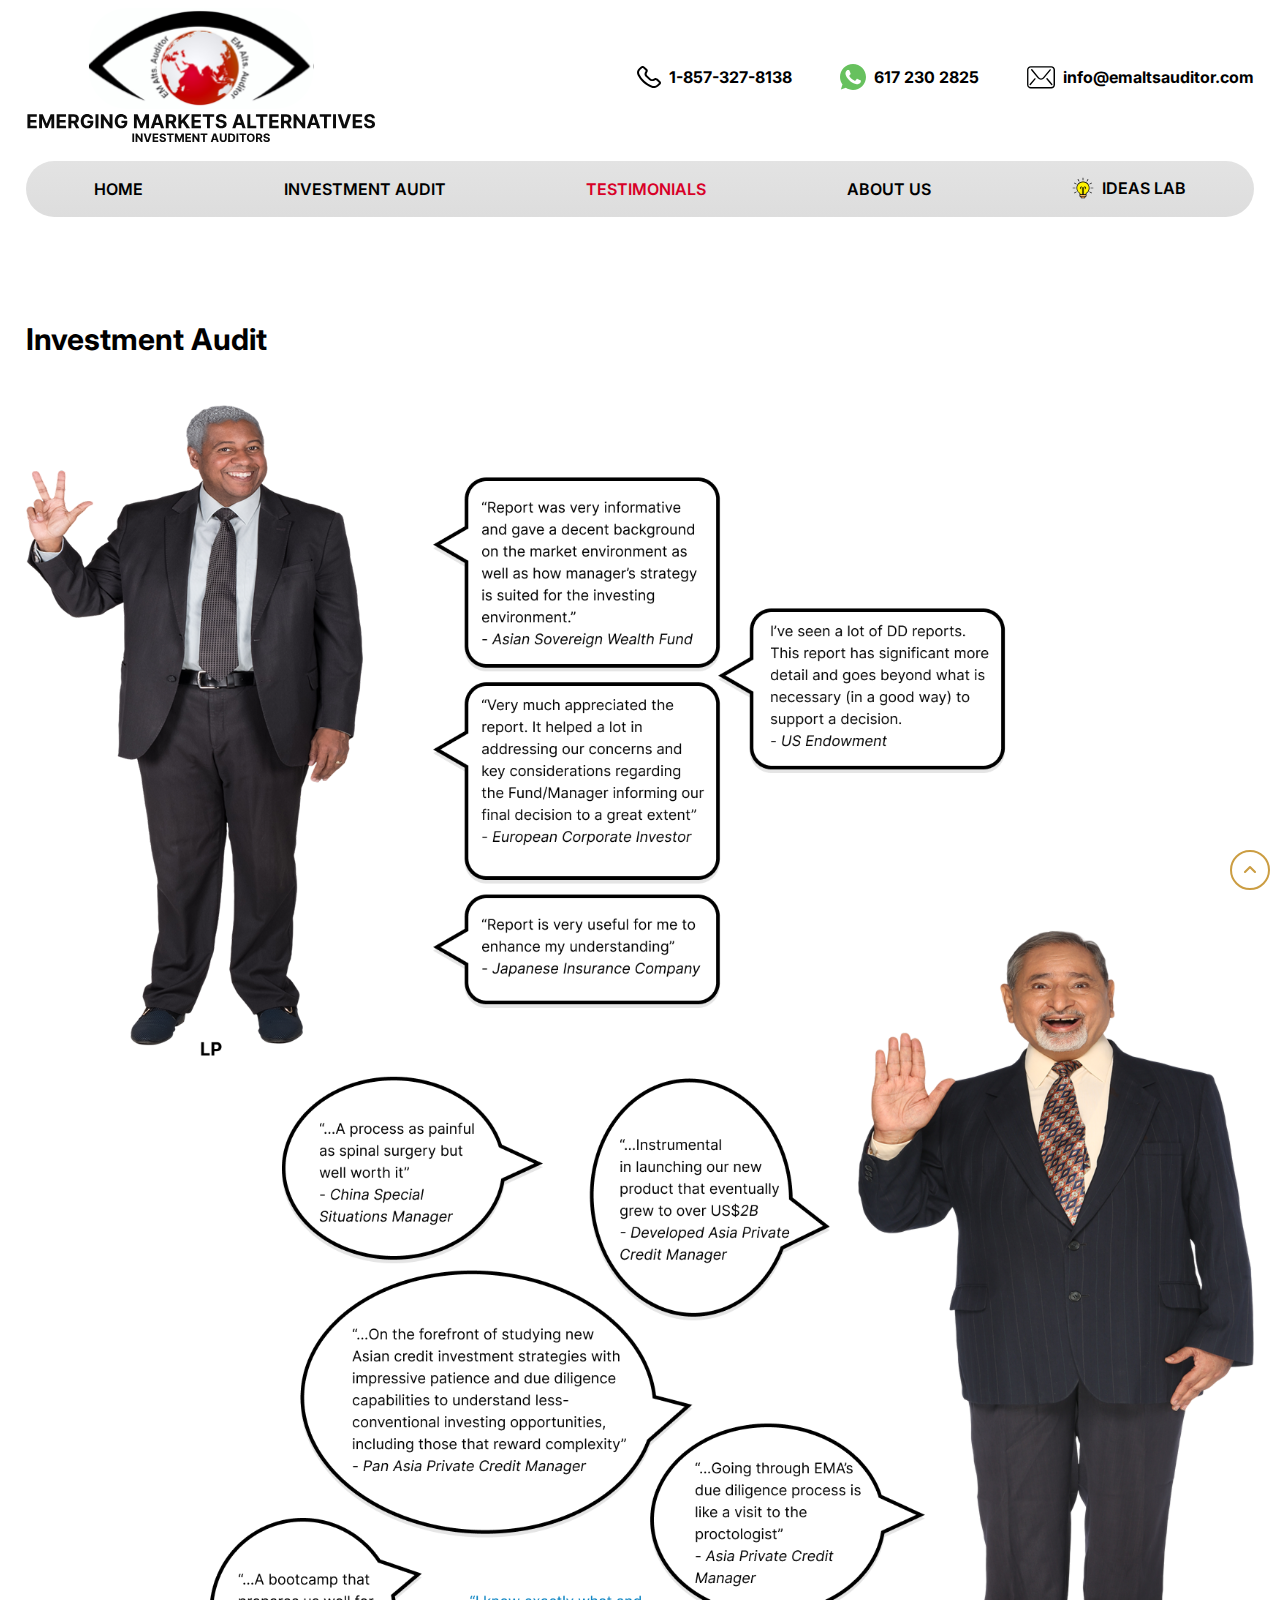
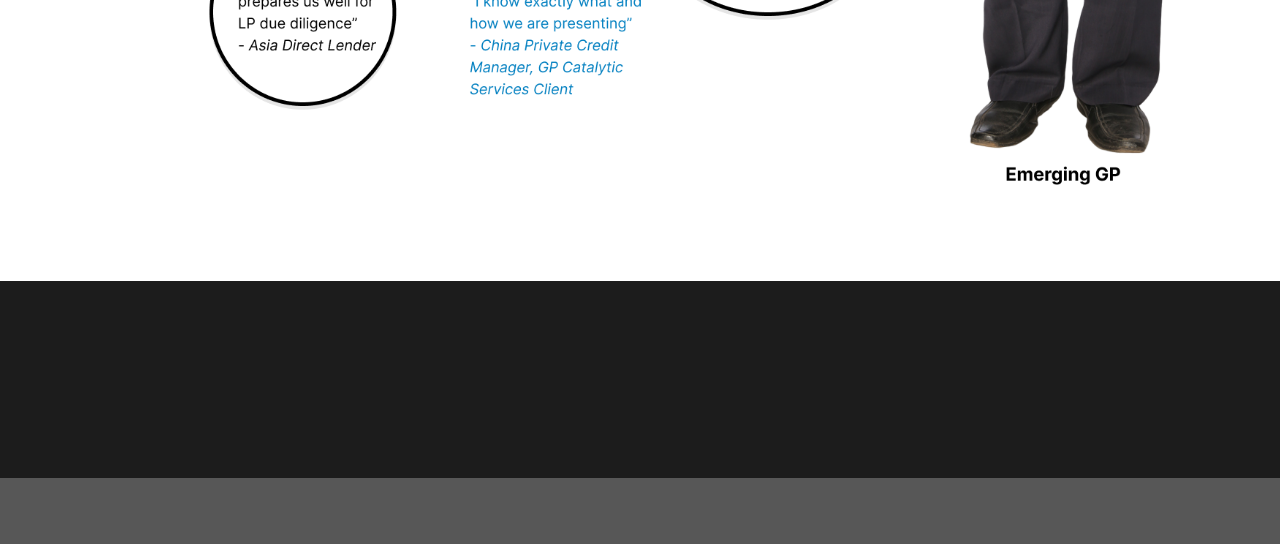
<file: testimonials.html>
<!DOCTYPE html>
<html lang="en">
   <head>
      <meta charset="UTF-8" />
      <meta name="viewport" content="width=device-width, initial-scale=1.0" />
      <link href="assets/css/bootstrap.min.css" rel="stylesheet" />
      <link
         rel="stylesheet"
         href="https://cdnjs.cloudflare.com/ajax/libs/font-awesome/6.7.2/css/all.min.css"
         />
      <link rel="stylesheet" href="assets/css/slick.css">
      <link rel="stylesheet" href="assets/css/slick-theme.css">
      <link rel="stylesheet" href="assets/css/animate.css" />
      <link rel="stylesheet" href="assets/css/style.css" />
      <link rel="icon" type="image/icon" href="assets/images/favicon.png" />
      <title>Emerging Markets Alternatives</title>
   </head>
   <body>
      <button
         onclick="topFunction()"
         id="ScrollToTop"
         title="Go to top"
         style="display: inline-block"
         >
      <i class="fa-solid fa-angle-up"></i>
      </button>
      <header>
         <div class="main-header ">
           
            <nav class="navbar navbar-expand-lg p-0 ">
               <div class="container  flex-wrap">
               <div class="header-top w-100 d-flex justify-content-between align-items-center py-2">
                  <div class="site-logo ">
                     <a href="index.html" class="navbar-brand p-0 me-0">
                       <img
                          src="assets/images/logo.svg"
                          alt="Site Logo"
                          class="img-fluid w-100"
                          />
                       </a>
                    </div>
                    <div class="nav-info d-none d-lg-flex gap-5 align-items-center">
                     <a href="tel:1-857-327-8138" class="fs-20 fw-700 text-black-50 d-flex align-items-center gap-2"> <img src="assets/images/call-icn.svg" alt="call icn" class="img-fluid"> 1-857-327-8138</a>
                     <a href="https://wa.me/6172302825" class="fs-20 fw-700 text-black-50 d-flex align-items-center gap-2" target="_blank" rel="noopener">
                        <img src="assets/images/whatsapp-icn.svg" alt="WhatsApp icon" class="img-fluid"> 
                        617 230 2825
                      </a>
                     <a href="mailto:info@emaltsauditor.com " class="fs-20 fw-700 text-black-50 d-flex align-items-center gap-2"> <img src="assets/images/email-icn.svg" alt="Email icn" class="img-fluid"> info@emaltsauditor.com </a>

                   
                  </div>
                  <button
                  class="navbar-toggler ms-3"
                  type="button"
                  data-bs-toggle="offcanvas"
                  data-bs-target="#navbarOffcanvas"
                  aria-controls="navbarOffcanvas"
                  aria-expanded="false"
                  aria-label="Toggle navigation"
                  >
               <span class="navbar-toggler-icon">
               <i class="fa-solid fa-bars"></i>
               </span>
               </button>
               </div>

                <div
                class="offcanvas offcanvas-start w-100 bg-light py-lg-3 rounded-pill my-lg-2"
                id="navbarOffcanvas"
                tabindex="-1"
                aria-labelledby="offcanvasNavbarLabel"
                >
                <div class="offcanvas-header d-block d-lg-none">
                   <button
                      type="button"
                      class="btn-close btn-close-white text-reset"
                      data-bs-dismiss="offcanvas"
                      aria-label="Close"
                      ></button>
                </div>
                <div class="offcanvas-body d-lg-flex  w-100 ">
                   <ul class="navbar-nav flex-grow-1 justify-content-around ">
                 


                      <li class="nav-item">
                         <a class="nav-link " href="index.html">Home</a>
                      </li>
                      <li class="nav-item">
                         <a class="nav-link " href="investment-audit.html"> Investment Audit  </a>
                      </li>
                      <li class="nav-item">
                         <a class="nav-link active" href="testimonials.html">Testimonials</a>
                      </li>
                      <li class="nav-item">
                         <a class="nav-link" href="about-us.html">About Us</a>
                      </li>
                      <li class="nav-item">
                        <a class="nav-link d-flex align-items-center gap-2" href="ideas-lab.html" ><img src="assets/images/bulb-icn.svg" alt="Bulb icn " class="img-fluid "> Ideas Lab</a>
                     </li>
                      
                   

                      
                      
                   </ul>
                </div>
             </div>

               
                  
                 
               </div>
            </nav>

         


         </div>
      </header>


      <div class="investment-main py-5 overflow-hidden">
        <div class="container py-lg-5">
            <div class="investment-heading wow animate__fadeInUp">
                <h2 class="fs-40 fw-700 mb-5"> 
                    Investment Audit 
                </h2>
            </div>
            <div class="testimonial-img wow animate__fadeInUp">
                <img src="assets/images/testimonial-img.png" alt="Testimonial Img" class="img-fluid w-100 h-100 object-contain">
            </div>
        </div>
      </div>

      <footer class="bg-secondary">
         <div class="container py-5">
            <div class="row justify-content-between">
               <div class="col-lg-3 col-md-6 my-4 my-lg-0 wow animate__fadeInUp">
                  <div class="footer-wrap text-center text-md-start ">
                     <h4 class="fs-20 fw-700 text-uppercase text-white mb-4">
                        Address
                     </h4>
                     <p class="fs-20 fw-700 text-white mb-0">
                        661 Washington St. #138
                        <br />
                        Canton, MA 02021, USA
                     </p>
                  </div>
               </div>
               <div class="col-lg-3 col-md-6 my-4 my-lg-0 wow animate__fadeInUp">
                  <div class="footer-wrap d-flex justify-content-lg-center justify-content-md-start justify-content-center">
                     <div class="footer-bx text-center text-md-start">
                        <h4 class="fs-20 fw-700 text-uppercase text-white mb-4">
                           Phone
                        </h4>
                        <div class="footer-links">
                           <ul>
                              <li class="my-2">
                                 <a href="tel:1-857-327-8138" class="cta-number fs-20 fw-700 text-white d-flex gap-2 align-items-center">
                                    <img src="assets/images/call-icn.svg" alt="Call Icn" class="img-fluid ">
                                    1-857-327-8138
                                 </a>
                              </li>
                              <li>
                                 <a href="https://wa.me/6172302825" class="fs-20 fw-700 text-white d-flex gap-2 align-items-center">
                                    <img src="assets/images/whatsapp-icn.svg" alt="WhatsApp Icn" class="img-fluid ">
                                    617 230 2825
                                 </a>
                              </li>
                           </ul>
                        </div>
                     </div>
                  </div>
               </div>
               <div class="col-lg-3 col-md-6 my-4 my-lg-0 wow animate__fadeInUp">
                  <div class="footer-wrap d-flex justify-content-lg-center justify-content-md-start justify-content-center">
                     <div class="footer-bx text-center text-md-start">
                        <h4 class="fs-20 fw-700 text-uppercase text-white mb-4">
                           Email
                        </h4>
                        <div class="footer-links">
                           <ul>
                              <li class="my-2">
                                 <a href="mailto:info@emaltsauditor.com " class="cta-number fs-20 fw-700 text-white d-flex gap-2 align-items-center">
                                    <img src="assets/images/email-icn.svg" alt="Call Icn" class="img-fluid ">
                                    info@emaltsauditor.com 
                                 </a>
                              </li>
                             
                           </ul>
                        </div>
                     </div>
                  </div>
               </div>
               <div class="col-lg-3 col-md-6 my-4 my-lg-0 wow animate__fadeInUp">
                  <div class="footer-wrap d-flex justify-content-lg-end justify-content-md-start justify-content-center">
                     <div class="footer-bx text-center text-md-start">
                        <h4 class="fs-20 fw-700 text-uppercase text-white mb-4">
                           Follow Us
                        </h4>
                        <div class="social-links">
                           <ul>
                              <li class="my-2">
                                 <a href="# " >
                                    <img src="assets/images/linkedin-icn.svg" alt="linkedin-icn" class="img-fluid ">
                                 </a>
                              </li>
                             
                           </ul>
                        </div>
                     </div>
                  </div>
               </div>
               
            </div>
         </div>
         <div class="copy-right py-4 bg-secondary">
            <div class="container">
               <div class="copy-wrap d-lg-flex justify-content-between align-items-center wow animate__fadeInUp">
                  <p class="fs-14 fw-500 text-white mb-0 text-center text-lg-start">
                     Copyright © 2025  Emerging Markets Alternatives, LLC  &nbsp;  | &nbsp;  All Rights Reserved   &nbsp; | &nbsp;  Web Design by WebCreationUS  &nbsp;  | &nbsp;  Sitemap
                  </p>
                  <p class="fs-14 fw-500 text-white mb-0 text-center text-lg-end">
                     Privacy policy  &nbsp;  |  &nbsp;  Disclosures and Disclaimers
                  </p>
               </div>
            </div>
         </div>
      </footer>
      
   

    

      <script src="assets/js/jquery-3.7.1.js"></script>
      <script src="assets/js/slick.min.js"></script>
      <script src="assets/js/wow.js"></script>
      <script src="assets/js/bootstrap.bundle.min.js"></script>
      <script src="assets/js/custom.js"></script>
      <script>
         new WOW({ animateClass: "animate__animated" }).init();
         
      </script>
   </body>
</html>
</file>
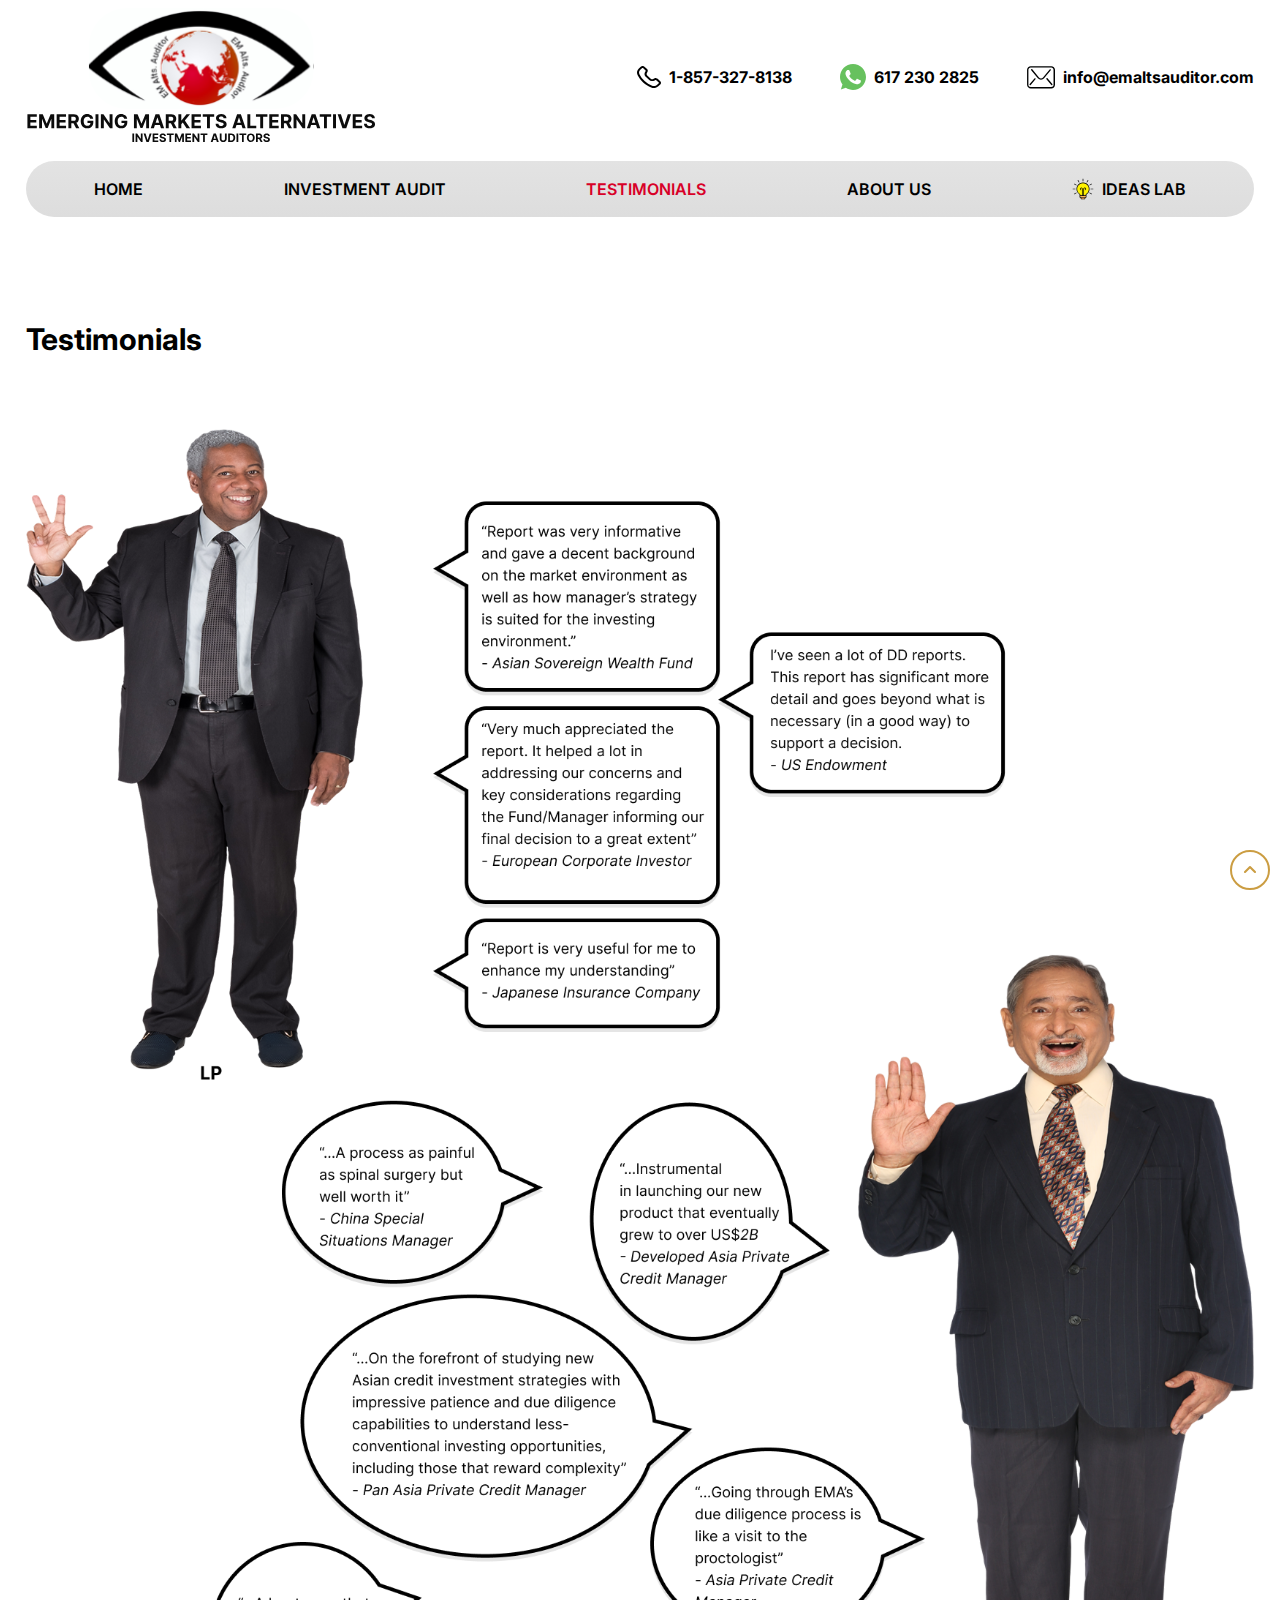
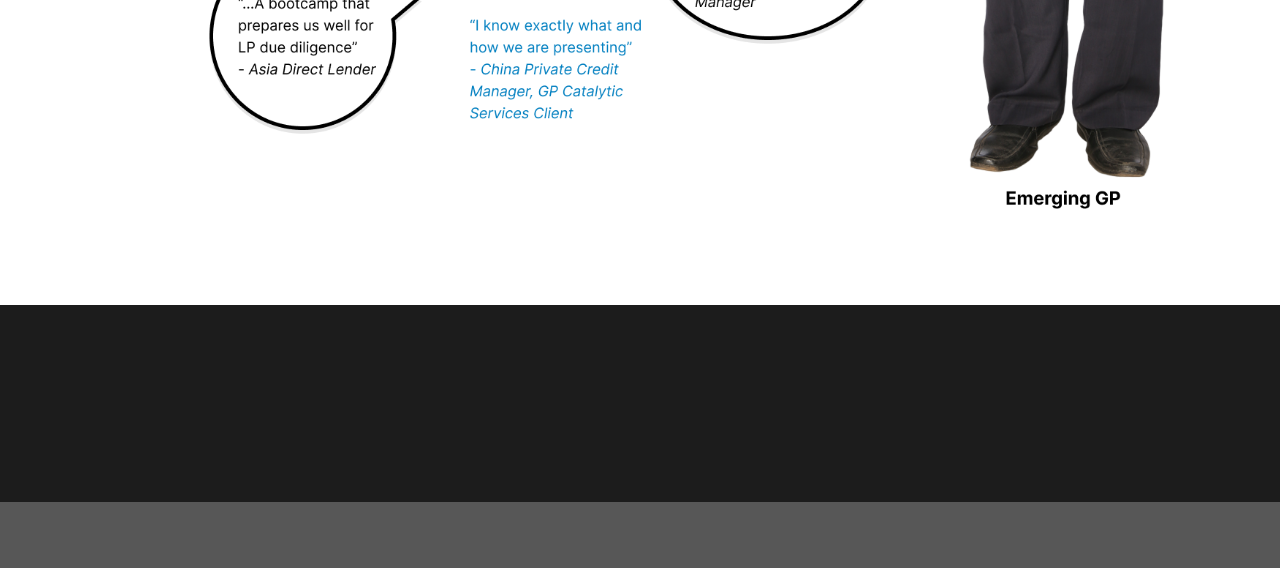
<file: testimonials1.html>
<!DOCTYPE html>
<html lang="en">
   <head>
      <meta charset="UTF-8" />
      <meta name="viewport" content="width=device-width, initial-scale=1.0" />
      <link href="assets/css/bootstrap.min.css" rel="stylesheet" />
      <link
         rel="stylesheet"
         href="https://cdnjs.cloudflare.com/ajax/libs/font-awesome/6.7.2/css/all.min.css"
         />
      <link rel="stylesheet" href="assets/css/slick.css">
      <link rel="stylesheet" href="assets/css/slick-theme.css">
      <link rel="stylesheet" href="assets/css/animate.css" />
      <link rel="stylesheet" href="assets/css/style.css" />
      <link rel="icon" type="image/icon" href="assets/images/favicon.png" />
      <title>Emerging Markets Alternatives</title>
   </head>
   <body>
      <button
         onclick="topFunction()"
         id="ScrollToTop"
         title="Go to top"
         style="display: inline-block"
         >
      <i class="fa-solid fa-angle-up"></i>
      </button>
      <header>
         <div class="head-line"></div>

         <div class="main-header ">
           
            <nav class="navbar navbar-expand-lg p-0 ">
               <div class="container  flex-wrap">
               <div class="header-top w-100 d-flex justify-content-between align-items-center py-2">
                  <div class="site-logo ">
                     <a href="index.html" class="navbar-brand p-0 me-0">
                       <img
                          src="assets/images/logo.svg"
                          alt="Site Logo"
                          class="img-fluid w-100"
                          />
                       </a>
                    </div>
                    <div class="nav-info d-none d-lg-flex gap-5 align-items-center">
                     <a href="tel:1-857-327-8138" class="fs-20 fw-700 text-black-50 d-flex align-items-center gap-2"> <img src="assets/images/call-icn.svg" alt="call icn" class="img-fluid"> 1-857-327-8138</a>
                     <a href="https://wa.me/6172302825" class="fs-20 fw-700 text-black-50 d-flex align-items-center gap-2" target="_blank" rel="noopener">
                        <img src="assets/images/whatsapp-icn.svg" alt="WhatsApp icon" class="img-fluid"> 
                        617 230 2825
                      </a>
                     <a href="mailto:info@emaltsauditor.com " class="fs-20 fw-700 text-black-50 d-flex align-items-center gap-2"> <img src="assets/images/email-icn.svg" alt="Email icn" class="img-fluid"> info@emaltsauditor.com </a>

                   
                  </div>
                  <button
                  class="navbar-toggler ms-3"
                  type="button"
                  data-bs-toggle="offcanvas"
                  data-bs-target="#navbarOffcanvas"
                  aria-controls="navbarOffcanvas"
                  aria-expanded="false"
                  aria-label="Toggle navigation"
                  >
               <span class="navbar-toggler-icon">
               <i class="fa-solid fa-bars"></i>
               </span>
               </button>
               </div>

                <div
                class="offcanvas offcanvas-start w-100 bg-light py-lg-3 rounded-pill my-lg-2"
                id="navbarOffcanvas"
                tabindex="-1"
                aria-labelledby="offcanvasNavbarLabel"
                >
                <div class="offcanvas-header d-block d-lg-none">
                   <button
                      type="button"
                      class="btn-close btn-close-white text-reset"
                      data-bs-dismiss="offcanvas"
                      aria-label="Close"
                      ></button>
                </div>
                <div class="offcanvas-body d-lg-flex  w-100 ">
                   <ul class="navbar-nav flex-grow-1 justify-content-around align-items-center">
                 


                      <li class="nav-item">
                         <a class="nav-link " href="index.html">Home</a>
                      </li>
                      <li class="nav-item">
                         <a class="nav-link " href="investment-audit.html"> Investment Audit  </a>
                      </li>
                      <li class="nav-item">
                         <a class="nav-link active" href="testimonials.html">Testimonials</a>
                      </li>
                      <li class="nav-item">
                         <a class="nav-link" href="about-us.html">About Us</a>
                      </li>
                      <li class="nav-item">
                        <a class="nav-link d-flex align-items-center gap-2" href="ideas-lab.html" ><img src="assets/images/bulb-icn.svg" alt="Bulb icn " class="img-fluid "> Ideas Lab</a>
                     </li>
                      
                   

                      
                      
                   </ul>
                </div>
             </div>

               
                  
                 
               </div>
            </nav>

         


         </div>
      </header>


      <div class="investment-main py-5 overflow-hidden">
        <div class="container py-lg-5">
            <div class="investment-heading wow animate__fadeInUp">
                <h2 class="fs-40 fw-700 mb-5 pb-lg-4"> 
                 Testimonials
                </h2>
            </div>
            <div class="testimonial-img wow animate__fadeInUp">
                <img src="assets/images/testimonial-img.png" alt="Testimonial Img" class="img-fluid w-100 h-100 object-contain">
            </div>
        </div>
      </div>

      <footer class="bg-secondary">
         <div class="container py-5">
            <div class="row justify-content-between">
               <div class="col-lg-3 col-md-6 my-4 my-lg-0 wow animate__fadeInUp">
                  <div class="footer-wrap text-center text-md-start ">
                     <h4 class="fs-20 fw-700 text-uppercase text-white mb-4">
                        Address
                     </h4>
                     <p class="fs-20 fw-700 text-white mb-0">
                        661 Washington St. #138
                        <br />
                        Canton, MA 02021, USA
                     </p>
                  </div>
               </div>
               <div class="col-lg-3 col-md-6 my-4 my-lg-0 wow animate__fadeInUp">
                  <div class="footer-wrap d-flex justify-content-lg-center justify-content-md-start justify-content-center">
                     <div class="footer-bx text-center text-md-start">
                        <h4 class="fs-20 fw-700 text-uppercase text-white mb-4">
                           Phone
                        </h4>
                        <div class="footer-links">
                           <ul>
                              <li class="my-2">
                                 <a href="tel:1-857-327-8138" class="cta-number fs-20 fw-700 text-white d-flex gap-2 align-items-center">
                                    <img src="assets/images/call-icn.svg" alt="Call Icn" class="img-fluid ">
                                    1-857-327-8138
                                 </a>
                              </li>
                              <li>
                                 <a href="https://wa.me/6172302825" class="fs-20 fw-700 text-white d-flex gap-2 align-items-center">
                                    <img src="assets/images/whatsapp-icn.svg" alt="WhatsApp Icn" class="img-fluid ">
                                    617 230 2825
                                 </a>
                              </li>
                           </ul>
                        </div>
                     </div>
                  </div>
               </div>
               <div class="col-lg-3 col-md-6 my-4 my-lg-0 wow animate__fadeInUp">
                  <div class="footer-wrap d-flex justify-content-lg-center justify-content-md-start justify-content-center">
                     <div class="footer-bx text-center text-md-start">
                        <h4 class="fs-20 fw-700 text-uppercase text-white mb-4">
                           Email
                        </h4>
                        <div class="footer-links">
                           <ul>
                              <li class="my-2">
                                 <a href="mailto:info@emaltsauditor.com " class="cta-number fs-20 fw-700 text-white d-flex gap-2 align-items-center">
                                    <img src="assets/images/email-icn.svg" alt="Call Icn" class="img-fluid ">
                                    info@emaltsauditor.com 
                                 </a>
                              </li>
                             
                           </ul>
                        </div>
                     </div>
                  </div>
               </div>
               <div class="col-lg-3 col-md-6 my-4 my-lg-0 wow animate__fadeInUp">
                  <div class="footer-wrap d-flex justify-content-lg-end justify-content-md-start justify-content-center">
                     <div class="footer-bx text-center text-md-start">
                        <h4 class="fs-20 fw-700 text-uppercase text-white mb-4">
                           Follow Us
                        </h4>
                        <div class="social-links">
                           <ul>
                              <li class="my-2">
                                 <a href="# " >
                                    <img src="assets/images/linkedin-icn.svg" alt="linkedin-icn" class="img-fluid ">
                                 </a>
                              </li>
                             
                           </ul>
                        </div>
                     </div>
                  </div>
               </div>
               
            </div>
         </div>
         <div class="copy-right py-4 bg-secondary">
            <div class="container">
               <div class="copy-wrap d-lg-flex justify-content-between align-items-center wow animate__fadeInUp">
                  <p class="fs-14 fw-500 text-white mb-0 text-center text-lg-start">
                     Copyright © 2025  Emerging Markets Alternatives, LLC  &nbsp;  | &nbsp;  All Rights Reserved   &nbsp; | &nbsp;  Web Design by WebCreationUS  &nbsp;  | &nbsp;  Sitemap
                  </p>
                  <p class="fs-14 fw-500 text-white mb-0 text-center text-lg-end">
                                          <a href="#" class="text-white">Privacy policy </a> &nbsp;  |  &nbsp;  <a href="disclosures-and-disclaimers.html" class="text-white">Disclosures and Disclaimers</a>
                  </p>
               </div>
            </div>
         </div>
      </footer>
      
   

    

      <script src="assets/js/jquery-3.7.1.js"></script>
      <script src="assets/js/slick.min.js"></script>
      <script src="assets/js/wow.js"></script>
      <script src="assets/js/bootstrap.bundle.min.js"></script>
      <script src="assets/js/custom.js"></script>
      <script>
         new WOW({ animateClass: "animate__animated" }).init();
         
      </script>
   </body>
</html>
</file>
<file: assets/css/style.css>
@import url('https://fonts.googleapis.com/css2?family=Inter:ital,opsz,wght@0,14..32,100..900;1,14..32,100..900&display=swap');
* {
  margin: 0;
  padding: 0;
  box-sizing: border-box;
}
body {
  font-family: "Inter", sans-serif;
  color: #000;
}

ul {
  list-style: none;
  padding-left: 0;
  margin-bottom: 0;
}
a {
  text-decoration: none;
}
.container {
  max-width: 1680px;
  width: 100%;
  margin: auto;
}



.object-cover {
  object-fit: cover;
}
.object-contain{
  object-fit: contain;
}
.rounded-1 {
  border-radius: 10px !important;
}
.rounded-2 {
  border-radius: 20px !important;
}
.rounded-3 {
  border-radius: 30px !important;
}

.bg-dark {
  background-color: #000 !important;
}
.text-black-50 {
  color: #000 !important;
}
.bg-light{
  background: linear-gradient(
    180deg,
    rgba(227, 227, 227, 1) 0%,
    rgba(221, 221, 221, 1) 100%
  ) !important;
}

.text-danger{
  color: #D80028 !important;
}
.text-primary{
  color: #007fc0 !important;
}
.text-success{
  color: #00af06 !important;
}
.bg-secondary{
  background-color: #1C1C1C !important;
}






.fw-300 {
  font-weight: 300 !important;
}
.fw-500 {
  font-weight: 500 !important;
}
.fw-600 {
  font-weight: 600 !important;
}
.fw-700 {
  font-weight: 700 !important;
}
.fw-800 {
  font-weight: 800 !important;
}

/* 0 */

.ls-001 {
  letter-spacing: -0.01em;
}
.ls-002 {
  letter-spacing: -0.02em;
}
.ls-003 {
  letter-spacing: -0.03em;
}
.ls-25{
  letter-spacing: 0.25em;
}
.ls-100 {
  letter-spacing: 0.1em;
}
.ls-150 {
  letter-spacing: 0.15em;
}
.ls-200 {
  letter-spacing: 0.02em;
}
.ls-300 {
  letter-spacing: 0.03em;
}
.ls-500 {
  letter-spacing: 0.05em;
}
.ls-002 {
  letter-spacing: -0.02em;
}
.ls-004 {
  letter-spacing: -0.04em;
}
.ls-144 {
  letter-spacing: -1.44px;
}
.ls-072 {
  letter-spacing: -0.72px;
}

/* 0 */

/* 01 */
h1, .h1{
  font-size: 78px;
  line-height: 1.08;
  letter-spacing: -2.47px;
}


.fs-14 {
  font-size: 14px;
}
.fs-15 {
  font-size: 15px;
}
.fs-16 {
  font-size: 16px;
}
.fs-18 {
  font-size: 18px;
}

.fs-20 {
  font-size: 20px ;
}
.fs-23 {
  font-size: 23px ;
}

.fs-25 {
  font-size: 25px ;
}


.fs-30 {
  font-size: 30px;
}
.fs-40 {
  font-size: 40px;
}
.fs-44 {
  font-size: 42px;
}
.fs-48 {
  font-size: 48px;
}
.fs-70 {
  font-size: 70px;
}

/* 01 */

/* 02 */
.lh-0 {
  line-height: normal;
}
.lh-0-9 {
  line-height: 0.9;
}
.lh-1-2 {
  line-height: 1.2;
}
.lh-1-3 {
  line-height: 1.3;
}
.lh-1-4 {
  line-height: 1.4;
}
.lh-1-5 {
  line-height: 1.5;
}
.lh-1-7 {
  line-height: 1.7;
}
.lh-1-8 {
  line-height: 1.8;
}
.lh-2 {
  line-height: 2;
}
/* 02 */
/* .text-shadow {
  text-shadow: 4px 4px 10px rgba(0, 0, 0, 0.4);
} */
.btn {
  padding: 18px 30px;
  border: 1px solid;
  border-radius: 0px;
  line-height: normal;
  font-size: 14px;
  font-weight: 600;
  font-family: "Titillium Web", sans-serif;
  text-transform: uppercase;
}


/* .scroll header {
    position: fixed;
    top: 0;
    left: 0;
    width: 100%;
    box-shadow: rgba(255, 255, 255, 0.2) 0px 7px 29px 0px;
    z-index: 99;
} */
.navbar-brand {
  display: inline-block;
  max-width: 457px;
  width: 100%;
}

.navbar-nav .nav-link {
  line-height: normal;
  padding: 0 !important;
  display: inline-block;
  color: #000000;
  text-align: center;
  font-size: 20px;
  font-weight: 600;
  text-transform: uppercase;
}
.navbar-nav > li + li {
  margin-left: 5px;
}

.navbar-nav .nav-link.active, .navbar-nav .nav-link:hover {
  color: #D80028;
}



/* .offcanvas, .site-logo, .nav-right{
  width: 33%;
} */
button#ScrollToTop {
  position: fixed;
  bottom: 10px;
  right: 10px;
  background: transparent;
  height: 40px;
  width: 40px;
  border-radius: 50%;
  border: 2px solid #CB9D42;
  z-index: 99;
  color: #CB9D42;
}

button#ScrollToTop:hover {
  background: #CB9D42;
  color: #fff;
}

@media (min-width: 992px) {
  div#navbarOffcanvas {
    position: inherit !important;
    flex-direction: row;
    visibility: visible;
    width: auto;
    transform: translateX(0%);
    border-right: 0;
    margin-left: 0;
    background-color: transparent;
  }
  .offcanvas-body {
    flex-grow: 0;
    padding: 0;
          overflow-y: visible;
  }
}
/* .carousel-inner::before{
  content: "";
  position: absolute;
  top: 0;
  left: 0;
  height: 100%;
  width: 100%;
  background-color: rgb(0 0 0 / 40%);
  z-index: 1;
} */
 
.banner-sec{
  background-image: url(../images/banner-img.png);
  background-position: center;
  background-size: 100% 100%;
  background-repeat: no-repeat;
}
.classic-heading h2, .empowering-heading h2 {
  background: linear-gradient(
    90deg,
    rgba(216, 0, 40, 1) 0%,
    rgba(145, 145, 145, 1) 45.673078298568726%,
    rgba(0, 0, 0, 1) 100%
  );
  text-shadow: 0px 4px 4px rgba(0, 0, 0, 0.25);
  /* background: linear-gradient(90deg, #D80028 0%, #919191 45.67%, #000000 100%); */

  background-clip: text;
  -webkit-background-clip: text;
  -webkit-text-fill-color: transparent;
}
.cta-number img{
  filter: brightness(0) invert(1);
}
.copy-right.bg-secondary{
  background-color: #575757 !important;
}
.brand-gp {
  background: #000000;
  border-radius: 30px;
  /* width: 250px; */
  /* height: 153px; */
  width: fit-content;
  padding: 5px 73px;
}
.investment-main .row{
  position: relative; 
}
.investment-main .row::before{
  content: '';
  position: absolute;
  top: 50%;
  left: 50%;
  transform: translate(-50%, -50%);
  height: 85%;
  width: 39%;
  background-image: url(../images/line-1.png);
  background-position: center;
  background-repeat: no-repeat;
  background-size: 100% 100%;
  display: inline-block;
}


@media(max-width:1600px){
  .container {
    padding-left: 2%;
    padding-right: 2%;
}
.navbar-brand {
  max-width: 400px;
}
.fs-20 {
  font-size: 18px;
}
.navbar-nav .nav-link {
  font-size: 18px;
}
.navbar-nav .nav-link img {
  width: 25px;
}
.fs-25 {
  font-size: 22px;
}
.fs-70 {
  font-size: 55px;
}
.fs-30 {
  font-size: 25px;
}
.fs-16 {
  font-size: 15px;
}
.fs-14 {
  font-size: 12px;
}
.fs-40 {
  font-size: 35px;
}
.investment-main .row::before {
  height: 80%;
  width: 38%;
}
}
@media(max-width:1400px){
  .navbar-brand {
    max-width: 350px;
}
.fs-20 {
    font-size: 16px;
}
.navbar-nav .nav-link {
    font-size: 16px;
}
.navbar-nav .nav-link img {
    width: 22px;
}
.fs-25 {
    font-size: 18px;
}
.fs-70 {
    font-size: 45px;
}
.fs-30 {
    font-size: 22px;
}
.fs-40 {
  font-size: 30px;
}
.investment-main .row::before {
  height: 80%;
  width: 37%;
}
.fs-15 {
  font-size: 14px;
}
}
@media(max-width:1199px){
  .navbar-brand {
    max-width: 300px;
}
.fs-20 {
    font-size: 15px;
}
.navbar-nav .nav-link {
    font-size: 15px;
}
.fs-25 {
    font-size: 16px;
}
.fs-70 {
    font-size: 35px;
}
.fs-30 {
    font-size: 18px;
}
.fs-14 {
    font-size: 10px;
}
.fs-40 {
  font-size: 25px;
}
.investment-main .row::before {
  height: 77%;
  width: 37%;
  top: 45%;
}
}

@media (max-width: 991px) {
  .navbar-toggler {
    font-size: 30px;
    padding: 0;
    color: #000;
  }
  .navbar-nav .nav-link {
    margin: 8px 0px;
}

  .navbar-toggler-icon {
    width: auto;
    height: auto;
  }
  .navbar-toggler:focus {
    box-shadow: none;
  }
  div#navbarOffcanvas {
    background: #fff ;
    border-right: 0 !important;
    padding: 35px !important;
    width: 300px !important;
    border-radius: 0 !important;
  }
  .navbar-nav > li + li {
    margin-left: 0;
  }

  .offcanvas-header .btn-close {
    position: absolute;
    top: 20px;
    right: 20px;
    filter: brightness(1) invert(0);
    opacity: 1;
  }
  .offcanvas-header {
    padding: 0;
  }
  .investment-main .row::before {
   display: none;
  }
}


@media(max-width:767px){
  .container{
    padding-left: 5%;
    padding-right: 5%;
  }
}
@media(max-width:575px){
  .banner-sec {
    background: transparent;
}
.fs-70 {
  font-size: 30px;
}
.bran-wrap img {
  width: 20px;
}
.navbar-brand {
  max-width: 180px;
}
.fs-40 {
  font-size: 20px;
}
}
</file>
